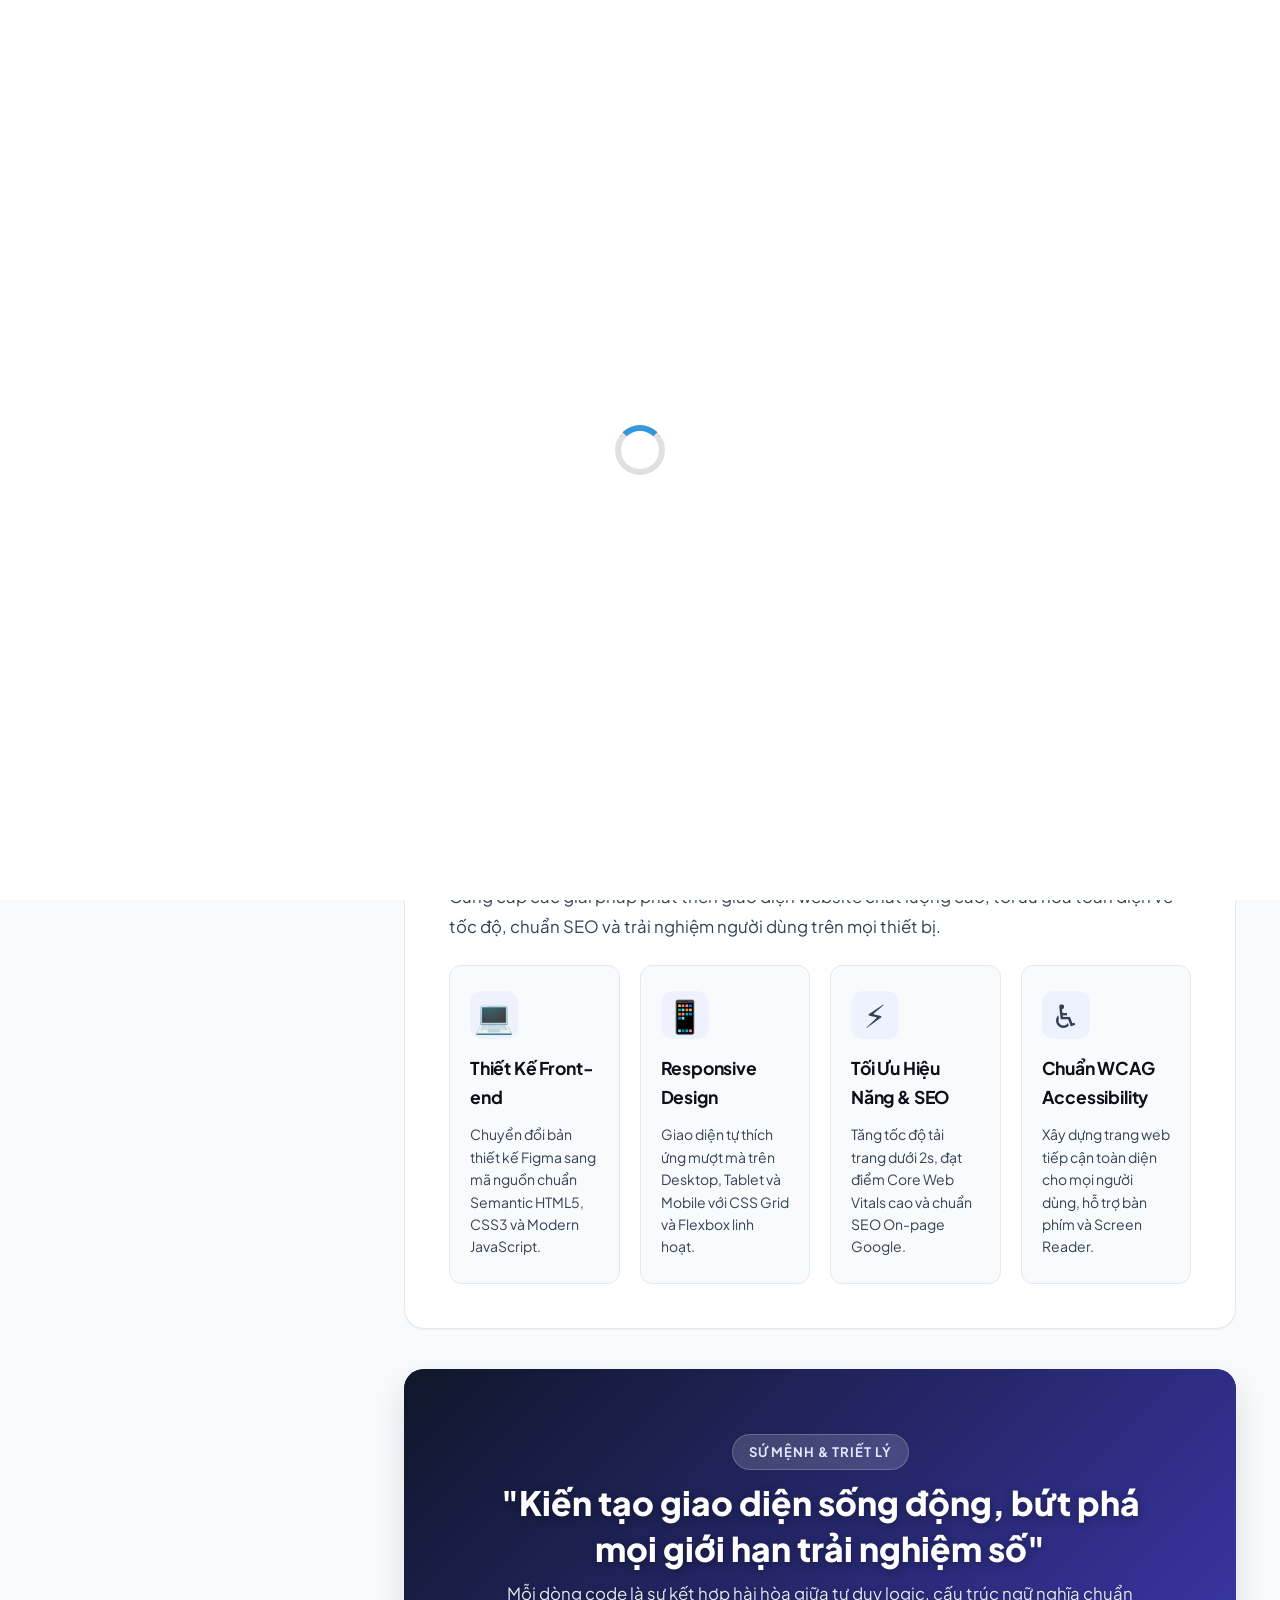
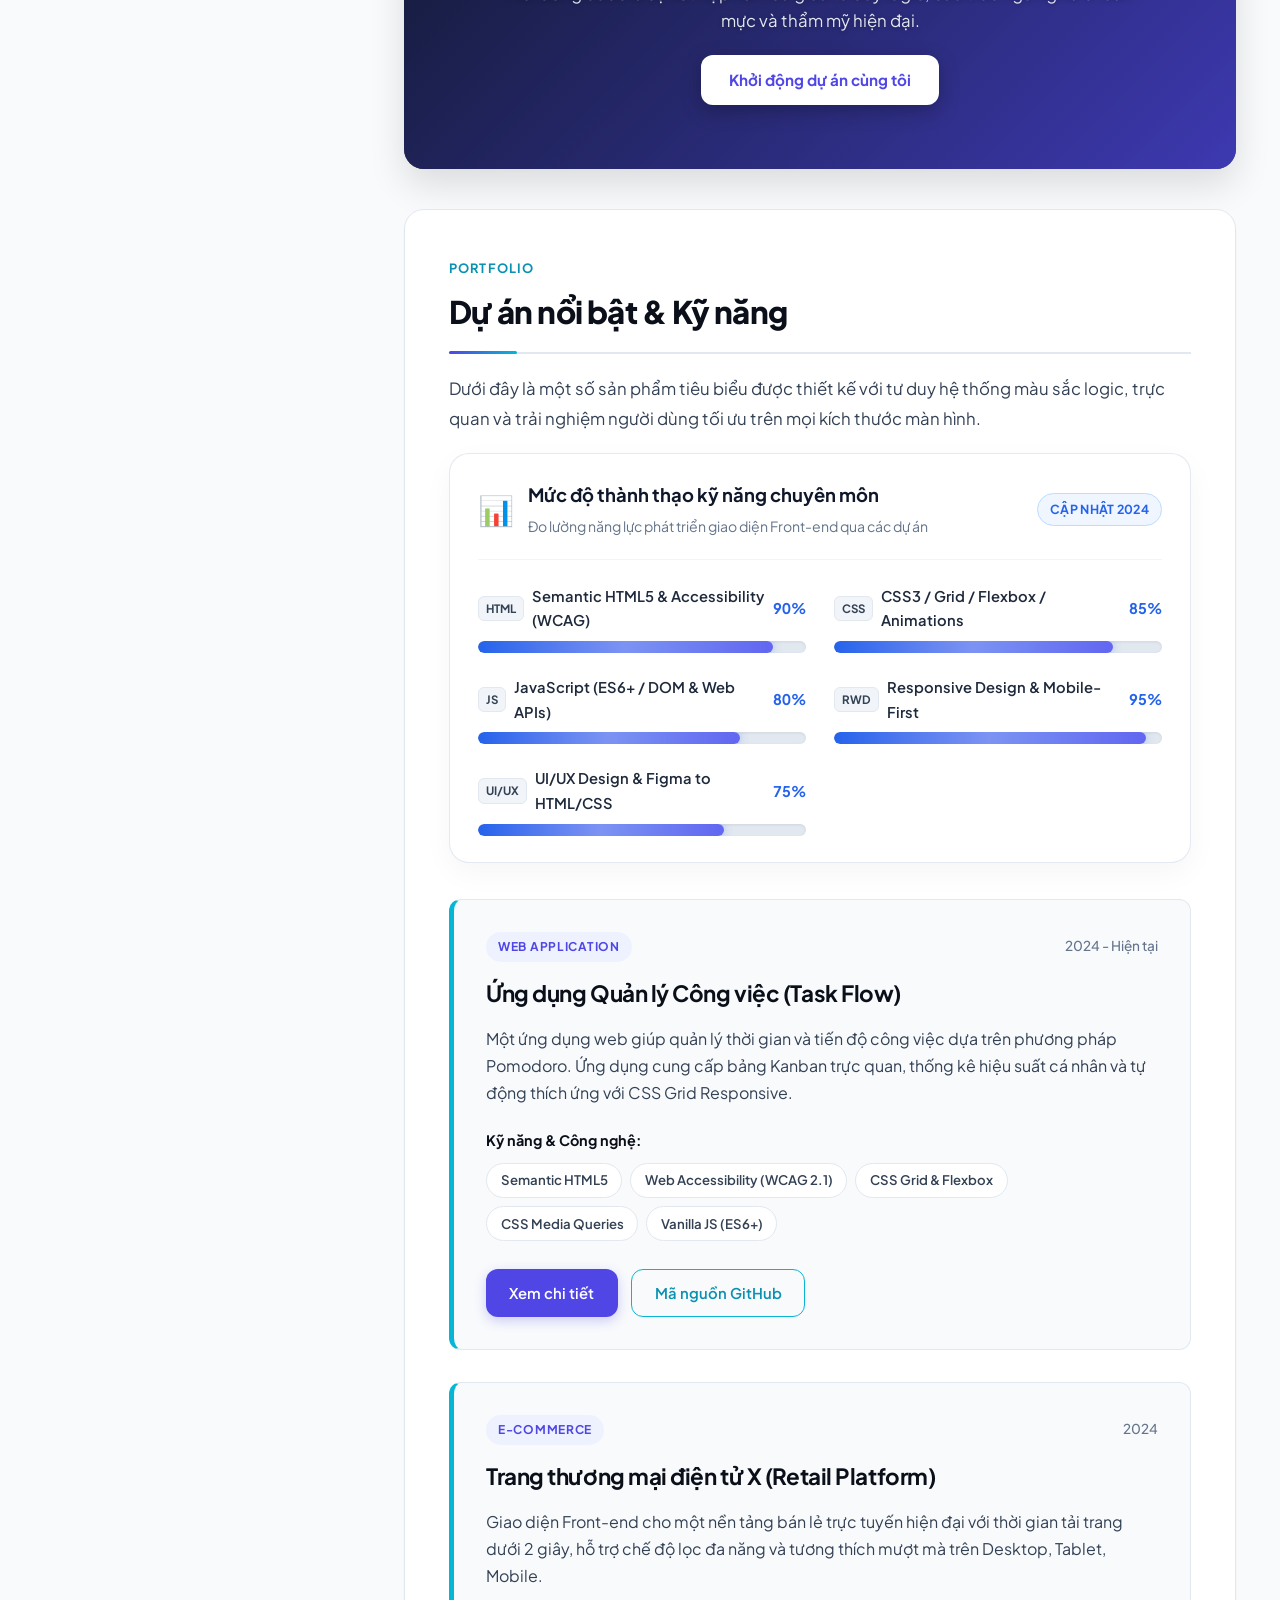
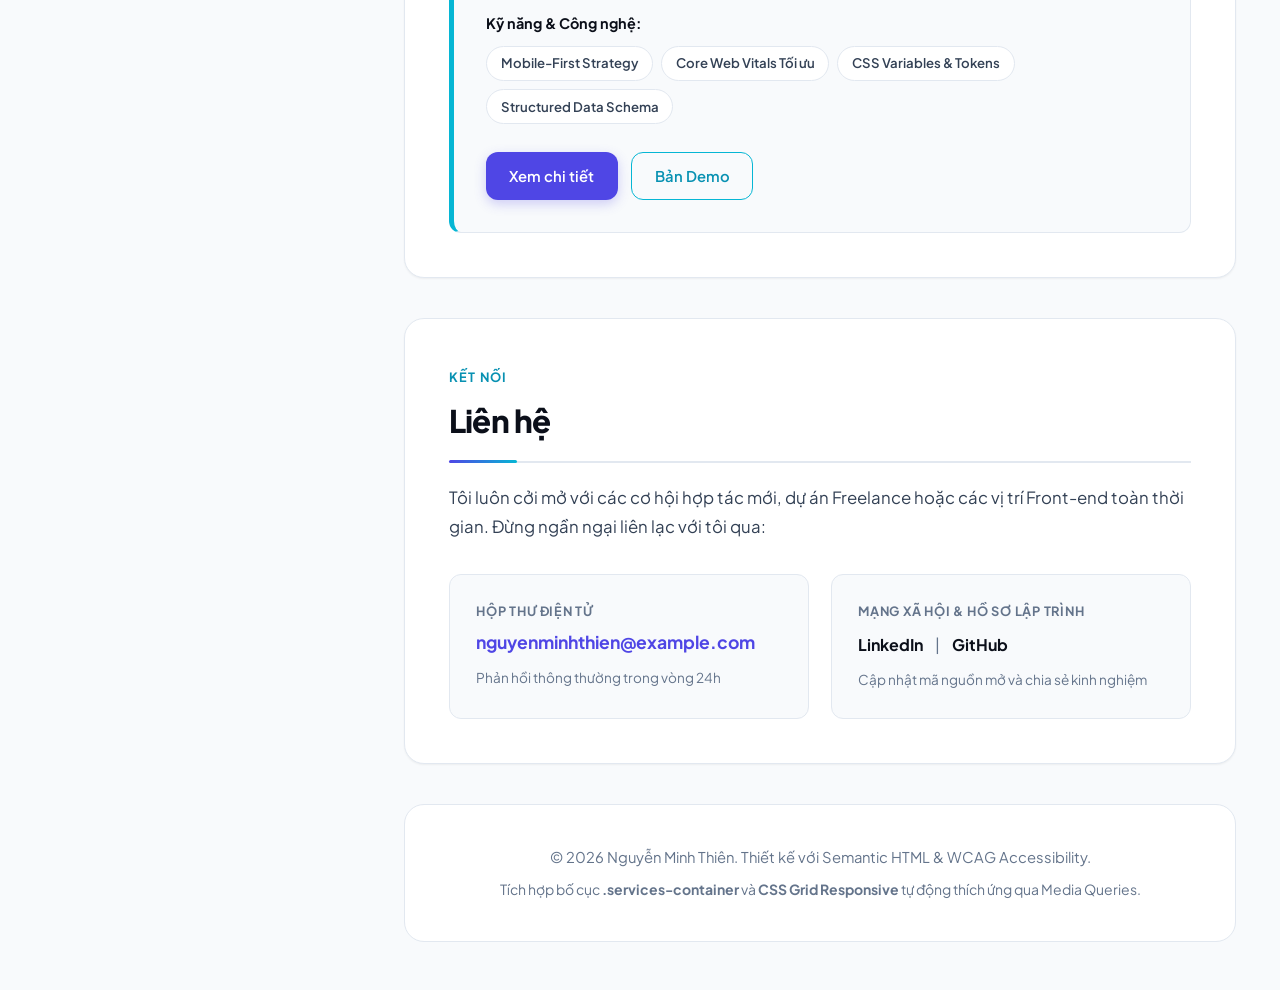
<file: index.html>
<!DOCTYPE html>
<html lang="vi">
<head>
    <meta charset="UTF-8">
    <meta name="viewport" content="width=device-width, initial-scale=1.0">
    
    <!-- Giải thích: Thẻ <meta name="description"> cung cấp mô tả ngắn gọn về nội dung trang.
         SEO: Rất quan trọng vì nội dung này thường hiển thị dưới dạng snippet trên kết quả tìm kiếm (SERP), giúp tăng tỷ lệ click (CTR).
         Accessibility: Giúp người dùng có thể hiểu trước mục đích trang web qua các công cụ đọc nếu được cấu hình. -->
    <meta name="description" content="Trang web Portfolio cá nhân của Nguyễn Minh Thiên - Lập trình viên Front-end chuyên nghiệp, ứng dụng hệ thống CSS Variables, CSS Grid Responsive và Media Queries cho dịch vụ và dự án.">
    
    <!-- Giải thích: Thẻ <title> xác định tiêu đề của tài liệu HTML.
         SEO: Là yếu tố xếp hạng cực kỳ quan trọng, cho bot biết chính xác chủ đề của trang.
         Accessibility: Khi trang tải, trình đọc màn hình (Screen Reader) sẽ đọc thẻ title đầu tiên để báo cho người dùng biết họ đang ở trang nào. -->
    <title>Portfolio - Nguyễn Minh Thiên | Front-end Developer</title>

    <!-- Google Fonts hỗ trợ hiển thị typography sắc nét, hiện đại -->
    <link rel="preconnect" href="https://fonts.googleapis.com">
    <link rel="preconnect" href="https://fonts.gstatic.com" crossorigin>
    <link href="https://fonts.googleapis.com/css2?family=Plus+Jakarta+Sans:wght@400;500;600;700;800&display=swap" rel="stylesheet">

    <!-- Liên kết tới file CSS riêng biệt -->
    <link rel="stylesheet" href="style.css">

    <!-- AOS CSS -->
    <link href="https://unpkg.com/aos@2.3.1/dist/aos.css" rel="stylesheet">
</head>
<body>
<div class="loader-wrapper" id="preloader">
    <div class="loader"></div>
</div>
    <!-- =====================================================================
         BỐ CỤC CHÍNH (PORTFOLIO CONTAINER)
         - Desktop (>= 768px): CSS Grid 2 cột (Sidebar chiếm 320px, Main chiếm 1fr)
         - Mobile (< 768px): CSS Grid chuyển thành 1 cột duy nhất, Sidebar chuyển lên đầu trang
         ===================================================================== -->
    <div class="portfolio-container">
        
        <!-- =================================================================
             CỘT 1: SIDEBAR (<aside>)
             Chứa Profile, Avatar, Menu điều hướng nhanh và Mạng xã hội.
             Desktop: Cố định bên trái (Sticky).
             Mobile: Đưa lên đầu trang (Order: -1) hoặc ẩn theo cấu hình.
             ================================================================= -->
        <aside class="portfolio-sidebar" id="sidebar" aria-label="Hồ sơ cá nhân và Điều hướng">
            <div class="sidebar-inner">
                
                <!-- =============================================================
                     KHỐI PROFILE FLIP CARD BÊN TRÁI (LẬT 3D KHI HOVER)
                     - Mặt trước (Front): Giữ nguyên Avatar, Trạng thái, Tên, Role, Bio
                     - Góc trên bên phải card: Nút Hamburger hiện đại 3 gạch màu xanh
                     - Mặt sau (Back): Tông trắng/xanh, Liên hệ (Email, GitHub, LinkedIn) + Nút Xem CV
                     ============================================================= -->
                <div class="sidebar-flip-card-wrapper">
                    <div class="sidebar-flip-card" tabindex="0" aria-label="Thẻ hồ sơ cá nhân Nguyễn Minh Thiên, rê chuột để xem liên hệ và CV">
                        
                        <!-- Mặt trước (Front): Giữ nguyên giao diện ban đầu -->
                        <div class="sidebar-card-front">
                            
                            <!-- NÚT HAMBURGER HIỆN ĐẠI MÀU XANH Ở GÓC TRÊN BÊN PHẢI CARD -->
                            <button class="card-hamburger-btn" id="card-hamburger-btn" aria-label="Mở danh mục điều hướng" title="Mở danh mục điều hướng">
                                <span class="h-line"></span>
                                <span class="h-line"></span>
                                <span class="h-line"></span>
                            </button>

                            <div class="profile-badge-wrapper">
                                <div class="avatar-box" aria-hidden="true">
                                    <span>MT</span>
                                </div>
                                <div class="status-indicator">
                                    <span class="status-dot"></span>
                                    <span class="status-text">Sẵn sàng nhận dự án</span>
                                </div>
                            </div>

                            <div class="profile-info">
                                <h1 class="profile-name">Nguyễn Minh Thiên</h1>
                                <p class="profile-role">Front-end Web Developer</p>
                                <p class="profile-bio">Chuyên gia xây dựng giao diện web hiệu năng cao, trải nghiệm trực quan với hệ thống CSS Variables và CSS Grid Responsive.</p>
                            </div>

                            <div class="sidebar-card-hint">
                                <svg width="13" height="13" viewBox="0 0 24 24" fill="none" stroke="currentColor" stroke-width="2" stroke-linecap="round" stroke-linejoin="round" aria-hidden="true"><path d="M21.5 2v6h-6M21.34 15.57a10 10 0 1 1-.57-8.38l5.67-5.67"/></svg>
                                <span>Rê chuột để lật thẻ</span>
                            </div>
                        </div>

                        <!-- Mặt sau (Back): Tông màu trắng/xanh, liên hệ và nút Xem CV -->
                        <div class="sidebar-card-back">
                            <div class="back-avatar-small" aria-hidden="true">MT</div>
                            <h3 class="back-contact-heading">Liên hệ với tôi:</h3>
                            <p class="back-contact-desc">Sẵn sàng kết nối và trao đổi cơ hội hợp tác</p>
                            
                            <!-- 3 icon nhỏ: Email, GitHub, LinkedIn -->
                            <div class="back-social-group">
                                <a href="mailto:nguyenminhthien@example.com" class="back-social-icon-btn email-btn" aria-label="Gửi Email cho Nguyễn Minh Thiên" title="Gửi Email: nguyenminhthien@example.com">
                                    <svg viewBox="0 0 24 24" width="18" height="18" fill="currentColor" aria-hidden="true"><path d="M20 4H4c-1.1 0-1.99.9-1.99 2L2 18c0 1.1.9 2 2 2h16c1.1 0 2-.9 2-2V6c0-1.1-.9-2-2-2zm0 4l-8 5-8-5V6l8 5 8-5v2z"/></svg>
                                </a>
                                <a href="https://github.com" target="_blank" rel="noopener noreferrer" class="back-social-icon-btn github-btn" aria-label="Trang GitHub của Nguyễn Minh Thiên (mở tab mới)" title="GitHub Profile">
                                    <svg viewBox="0 0 24 24" width="18" height="18" fill="currentColor" aria-hidden="true"><path fill-rule="evenodd" clip-rule="evenodd" d="M12 2C6.477 2 2 6.484 2 12.017c0 4.425 2.865 8.18 6.839 9.504.5.092.682-.217.682-.483 0-.237-.008-.868-.013-1.703-2.782.605-3.369-1.343-3.369-1.343-.454-1.158-1.11-1.466-1.11-1.466-.908-.62.069-.608.069-.608 1.003.07 1.53 1.032 1.53 1.032.892 1.53 2.341 1.088 2.91.832.092-.647.35-1.088.636-1.338-2.22-.253-4.555-1.113-4.555-4.951 0-1.093.39-1.988 1.029-2.688-.103-.253-.446-1.272.098-2.65 0 0 .84-.27 2.75 1.026A9.564 9.564 0 0112 6.844c.85.004 1.705.115 2.504.337 1.909-1.296 2.747-1.027 2.747-1.027.546 1.379.202 2.398.1 2.651.64.7 1.028 1.595 1.028 2.688 0 3.848-2.339 4.695-4.566 4.943.359.309.678.92.678 1.855 0 1.338-.012 2.419-.012 2.747 0 .268.18.58.688.482A10.019 10.019 0 0022 12.017C22 6.484 17.522 2 12 2z"/></svg>
                                </a>
                                <a href="https://linkedin.com" target="_blank" rel="noopener noreferrer" class="back-social-icon-btn linkedin-btn" aria-label="Hồ sơ LinkedIn của Nguyễn Minh Thiên (mở tab mới)" title="LinkedIn Profile">
                                    <svg viewBox="0 0 24 24" width="18" height="18" fill="currentColor" aria-hidden="true"><path d="M19 3a2 2 0 0 1 2 2v14a2 2 0 0 1-2 2H5a2 2 0 0 1-2-2V5a2 2 0 0 1 2-2h14m-.5 15.5v-5.3a3.26 3.26 0 0 0-3.26-3.26c-.85 0-1.84.52-2.28 1.3v-1.11h-2.79v8.37h2.79v-4.93c0-.77.62-1.4 1.39-1.4a1.4 1.4 0 0 1 1.4 1.4v4.93h2.75M6.88 8.56a1.68 1.68 0 0 0 1.68-1.68c0-.93-.75-1.69-1.68-1.69a1.69 1.69 0 0 0-1.69 1.69c0 .93.76 1.68 1.69 1.68m1.39 9.94v-8.37H5.5v8.37h2.77z"/></svg>
                                </a>
                            </div>

                            <!-- Nút nổi bật: Xem CV của tôi -->
                            <a href="#contact" class="btn-cv-prominent" title="Xem hồ sơ CV chi tiết">
                                <svg width="17" height="17" viewBox="0 0 24 24" fill="none" stroke="currentColor" stroke-width="2" stroke-linecap="round" stroke-linejoin="round" aria-hidden="true"><path d="M14 2H6a2 2 0 0 0-2 2v16a2 2 0 0 0 2 2h12a2 2 0 0 0 2-2V8z"/><polyline points="14 2 14 8 20 8"/><line x1="16" y1="13" x2="8" y2="13"/><line x1="16" y1="17" x2="8" y2="17"/><polyline points="10 9 9 9 8 9"/></svg>
                                <span>Xem CV của tôi</span>
                            </a>
                        </div>

                    </div>
                </div>

                <!-- Giải thích: Thẻ <nav> bọc các liên kết điều hướng chính.
                     SEO: Định hướng cho spider/bot thu thập dữ liệu về cách các mục liên kết với nhau.
                     Accessibility: Tạo ra một 'navigation landmark'. Người dùng phím tab có thể dễ dàng chuyển vùng. -->
                <nav class="sidebar-nav" aria-label="Điều hướng chính">
                    <ul>
                        <li><a href="#about" class="nav-link">Giới thiệu bản thân</a></li>
                        <li><a href="#services" class="nav-link">Dịch vụ cung cấp</a></li>
                        <li><a href="#projects" class="nav-link">Dự án & Kỹ năng</a></li>
                        <li><a href="#contact" class="nav-link">Liên hệ trực tiếp</a></li>
                    </ul>
                </nav>

                <!-- Liên kết mạng xã hội & liên hệ nhanh -->
                <div class="sidebar-social">
                    <span class="social-heading">Kết nối trực tuyến</span>
                    <div class="social-buttons">
                        <a href="https://github.com" target="_blank" rel="noopener noreferrer" class="social-btn" aria-label="Trang GitHub của Nguyễn Minh Thiên (mở tab mới)">GitHub</a>
                        <a href="https://linkedin.com" target="_blank" rel="noopener noreferrer" class="social-btn" aria-label="Hồ sơ LinkedIn của Nguyễn Minh Thiên (mở tab mới)">LinkedIn</a>
                    </div>
                </div>

            </div>
        </aside>

        <!-- =================================================================
             CỘT 2: MAIN (<main>)
             Chứa toàn bộ nội dung cốt lõi của Portfolio (Giới thiệu, Dịch vụ, Dự án, Liên hệ).
             Desktop: Chiếm cột bên phải (1fr).
             Mobile: Tự động xuống dưới Sidebar trong bố cục 1 cột duy nhất.
             ================================================================= -->
        <main class="portfolio-main">

            <!-- =================================================================
                 HEADER GIỚI THIỆU: HIỆU ỨNG MÁY ĐÁNH CHỮ (TYPEWRITER EFFECT)
                 - Cụm tiêu đề lớn gradient xanh/tím nổi bật
                 - Tự động chạy ra từng ký tự: "Xin chào mừng bạn đã đến với Portfolio của Mình"
                 - Con trỏ nhấp nháy (|) ở cuối dòng
                 - Dừng 3 giây sau khi chạy hết câu rồi tự động xóa và lặp lại
                 ================================================================= -->
            <header class="hero-header" aria-label="Lời chào đầu trang">
                <span class="hero-eyebrow">Khám phá không gian sáng tạo 👋</span>
                <div class="typewriter-container">
                    <h2 class="typewriter-heading">
                        <span id="typewriter-text" class="typewriter-text"></span><span class="typewriter-cursor">|</span>
                    </h2>
                </div>
                <p class="hero-subtitle">Chào mừng bạn đến với trang Portfolio cá nhân của tôi.</p>
            </header>

            <!-- Section 1: Giới thiệu bản thân -->
            <section data-aos="fade-up" id="about" class="content-section" aria-labelledby="about-heading">
                <div class="section-header">
                    <span class="section-eyebrow">Khám phá</span>
                    <h2 id="about-heading" class="section-title">Giới thiệu bản thân</h2>
                </div>
                
                <p class="lead-text">Xin chào! Tôi là một Lập trình viên Front-end với 3 năm kinh nghiệm trong việc xây dựng các ứng dụng web tương tác hiện đại. Tôi đam mê kiến trúc Semantic HTML, CSS Variables, CSS Grid linh hoạt và tối ưu hóa hiệu suất website đạt chuẩn Accessibility quốc tế.</p>

                <!-- Khối chỉ số ấn tượng (Metrics Grid) -->
                <div class="metrics-grid">
                    <div class="metric-card">
                        <span class="metric-value">03+</span>
                        <span class="metric-label">Năm kinh nghiệm</span>
                    </div>
                    <div class="metric-card">
                        <span class="metric-value">25+</span>
                        <span class="metric-label">Dự án hoàn thành</span>
                    </div>
                    <div class="metric-card">
                        <span class="metric-value">100%</span>
                        <span class="metric-label">Chuẩn Responsive & SEO</span>
                    </div>
                </div>
            </section>

            <!-- =============================================================
                 Section 2: Dịch vụ cung cấp (.services-container)
                 Áp dụng CSS Grid và Media Queries:
                 - Màn hình > 1024px: 4 cột, gap: 20px
                 - Màn hình 768px - 1024px: 2 cột, gap: 20px
                 - Màn hình < 768px: 1 cột, gap: 20px
                 ============================================================= -->
            <section data-aos="fade-up" id="services" class="content-section" aria-labelledby="services-heading">
                <div class="section-header">
                    <span class="section-eyebrow">Giải pháp chuyên môn</span>
                    <h2 id="services-heading" class="section-title">Dịch vụ cung cấp</h2>
                </div>
                
                <p class="section-desc">Cung cấp các giải pháp phát triển giao diện website chất lượng cao, tối ưu hóa toàn diện về tốc độ, chuẩn SEO và trải nghiệm người dùng trên mọi thiết bị.</p>

                <!-- KHỐI SERVICES-CONTAINER THEO ĐÚNG YÊU CẦU ĐỀ BÀI -->
                <div class="services-container">
                    
                    <div class="service-card">
                        <div class="service-icon" aria-hidden="true">💻</div>
                        <h3 class="service-title">Thiết Kế Front-end</h3>
                        <p class="service-desc">Chuyển đổi bản thiết kế Figma sang mã nguồn chuẩn Semantic HTML5, CSS3 và Modern JavaScript.</p>
                    </div>

                    <div class="service-card">
                        <div class="service-icon" aria-hidden="true">📱</div>
                        <h3 class="service-title">Responsive Design</h3>
                        <p class="service-desc">Giao diện tự thích ứng mượt mà trên Desktop, Tablet và Mobile với CSS Grid và Flexbox linh hoạt.</p>
                    </div>

                    <div class="service-card">
                        <div class="service-icon" aria-hidden="true">⚡</div>
                        <h3 class="service-title">Tối Ưu Hiệu Năng & SEO</h3>
                        <p class="service-desc">Tăng tốc độ tải trang dưới 2s, đạt điểm Core Web Vitals cao và chuẩn SEO On-page Google.</p>
                    </div>

                    <div class="service-card">
                        <div class="service-icon" aria-hidden="true">♿</div>
                        <h3 class="service-title">Chuẩn WCAG Accessibility</h3>
                        <p class="service-desc">Xây dựng trang web tiếp cận toàn diện cho mọi người dùng, hỗ trợ bàn phím và Screen Reader.</p>
                    </div>

                </div>
            </section>

            <!-- =============================================================
                 SECTION PARALLAX: THỊ SAI 3D KHI CUỘN TRANG (PARALLAX BANNER)
                 - background-attachment: fixed cố định ảnh nền khi cuộn
                 - background-position: center & background-size: cover phủ kín ảnh
                 - Tạo cảm giác không gian 3D với chiều sâu thị giác ấn tượng
                 ============================================================= -->
            <section data-aos="fade-up" class="parallax-section" aria-label="Thông điệp sứ mệnh">
                <div class="parallax-overlay"></div>
                <div class="parallax-content">
                    <span class="parallax-badge">Sứ Mệnh &amp; Triết Lý</span>
                    <h2 class="parallax-title">"Kiến tạo giao diện sống động, bứt phá mọi giới hạn trải nghiệm số"</h2>
                    <p class="parallax-desc">Mỗi dòng code là sự kết hợp hài hòa giữa tư duy logic, cấu trúc ngữ nghĩa chuẩn mực và thẩm mỹ hiện đại.</p>
                    <a href="#contact" class="btn btn-parallax-cta">Khởi động dự án cùng tôi</a>
                </div>
            </section>

            <!-- Section 3: Dự án & Kỹ năng -->
            <section data-aos="fade-up" id="projects" class="content-section" aria-labelledby="projects-heading">
                <div class="section-header">
                    <span class="section-eyebrow">Portfolio</span>
                    <h2 id="projects-heading" class="section-title">Dự án nổi bật & Kỹ năng</h2>
                </div>
                
                <p class="section-desc">Dưới đây là một số sản phẩm tiêu biểu được thiết kế với tư duy hệ thống màu sắc logic, trực quan và trải nghiệm người dùng tối ưu trên mọi kích thước màn hình.</p>

                <!-- =============================================================
                     KHỐI THANH TIẾN TRÌNH KỸ NĂNG (SKILL PROGRESS BARS)
                     - Class cha: .progress-bar làm khung nền
                     - Class con: .progress-fill hiển thị phần trăm
                     - Chạy từ 0% đến mức mục tiêu trong 2 giây khi tải trang
                     - Sử dụng @keyframes fillBar và animation-fill-mode: forwards
                     ============================================================= -->
                <div id="skills" class="skills-progress-card">
                    <div class="skills-card-header">
                        <div class="skills-card-title-group">
                            <span class="skills-card-icon" aria-hidden="true">📊</span>
                            <div>
                                <h3 class="skills-card-title">Mức độ thành thạo kỹ năng chuyên môn</h3>
                                <p class="skills-card-subtitle">Đo lường năng lực phát triển giao diện Front-end qua các dự án</p>
                            </div>
                        </div>
                        <span class="skills-card-badge">Cập nhật 2024</span>
                    </div>

                    <div class="skills-progress-grid">
                        
                        <!-- Kỹ năng 1: HTML5 (90%) theo kịch bản ví dụ đề bài -->
                        <div class="skill-item">
                            <div class="skill-info">
                                <span class="skill-name">
                                    <span class="skill-tag">HTML</span> Semantic HTML5 &amp; Accessibility (WCAG)
                                </span>
                                <span class="skill-percent">90%</span>
                            </div>
                            <!-- Class cha làm khung nền -->
                            <div class="progress-bar">
                                <!-- Class con làm thanh màu hiển thị phần trăm -->
                                <div class="progress-fill html" style="--target-width: 90%;" role="progressbar" aria-valuenow="90" aria-valuemin="0" aria-valuemax="100" aria-label="HTML 90%"></div>
                            </div>
                        </div>

                        <!-- Kỹ năng 2: CSS3 / Grid / Flexbox (85%) -->
                        <div class="skill-item">
                            <div class="skill-info">
                                <span class="skill-name">
                                    <span class="skill-tag">CSS</span> CSS3 / Grid / Flexbox / Animations
                                </span>
                                <span class="skill-percent">85%</span>
                            </div>
                            <div class="progress-bar">
                                <div class="progress-fill css" style="--target-width: 85%;" role="progressbar" aria-valuenow="85" aria-valuemin="0" aria-valuemax="100" aria-label="CSS 85%"></div>
                            </div>
                        </div>

                        <!-- Kỹ năng 3: JavaScript ES6+ (80%) theo ví dụ 80% đề bài -->
                        <div class="skill-item">
                            <div class="skill-info">
                                <span class="skill-name">
                                    <span class="skill-tag">JS</span> JavaScript (ES6+ / DOM &amp; Web APIs)
                                </span>
                                <span class="skill-percent">80%</span>
                            </div>
                            <div class="progress-bar">
                                <div class="progress-fill js" style="--target-width: 80%;" role="progressbar" aria-valuenow="80" aria-valuemin="0" aria-valuemax="100" aria-label="JavaScript 80%"></div>
                            </div>
                        </div>

                        <!-- Kỹ năng 4: Responsive Design (95%) -->
                        <div class="skill-item">
                            <div class="skill-info">
                                <span class="skill-name">
                                    <span class="skill-tag">RWD</span> Responsive Design &amp; Mobile-First
                                </span>
                                <span class="skill-percent">95%</span>
                            </div>
                            <div class="progress-bar">
                                <div class="progress-fill responsive" style="--target-width: 95%;" role="progressbar" aria-valuenow="95" aria-valuemin="0" aria-valuemax="100" aria-label="Responsive Design 95%"></div>
                            </div>
                        </div>

                        <!-- Kỹ năng 5: UI/UX & Figma (75%) -->
                        <div class="skill-item">
                            <div class="skill-info">
                                <span class="skill-name">
                                    <span class="skill-tag">UI/UX</span> UI/UX Design &amp; Figma to HTML/CSS
                                </span>
                                <span class="skill-percent">75%</span>
                            </div>
                            <div class="progress-bar">
                                <div class="progress-fill uiux" style="--target-width: 75%;" role="progressbar" aria-valuenow="75" aria-valuemin="0" aria-valuemax="100" aria-label="UI/UX 75%"></div>
                            </div>
                        </div>

                    </div>
                </div>

                <div class="projects-container">
                    <!-- Giải thích: Thẻ <article> dùng để bao bọc một nội dung độc lập, tự chứa và có thể tái sử dụng. -->
                    <article class="project-card">
                        <div class="project-header">
                            <span class="project-badge">Web Application</span>
                            <!-- Áp dụng mức xám thứ 3: Text Muted cho thời gian -->
                            <time class="project-meta-time" datetime="2024">2024 - Hiện tại</time>
                        </div>

                        <!-- Áp dụng mức xám thứ 1: Text Main cho tiêu đề H3 -->
                        <h3 class="project-title">Ứng dụng Quản lý Công việc (Task Flow)</h3>

                        <!-- Áp dụng mức xám thứ 2: Text Body cho đoạn mô tả -->
                        <p class="project-description">Một ứng dụng web giúp quản lý thời gian và tiến độ công việc dựa trên phương pháp Pomodoro. Ứng dụng cung cấp bảng Kanban trực quan, thống kê hiệu suất cá nhân và tự động thích ứng với CSS Grid Responsive.</p>
                        
                        <div class="skills-block">
                            <h4 class="skills-title">Kỹ năng & Công nghệ:</h4>
                            <ul class="tag-list">
                                <li class="tag-item">Semantic HTML5</li>
                                <li class="tag-item">Web Accessibility (WCAG 2.1)</li>
                                <li class="tag-item">CSS Grid & Flexbox</li>
                                <li class="tag-item">CSS Media Queries</li>
                                <li class="tag-item">Vanilla JS (ES6+)</li>
                            </ul>
                        </div>

                        <div class="project-links">
                            <a href="#contact" class="btn btn-primary" aria-label="Xem chi tiết dự án Ứng dụng Quản lý Công việc">Xem chi tiết</a>
                            <a href="https://github.com" target="_blank" rel="noopener noreferrer" class="btn btn-secondary-outline" aria-label="Xem mã nguồn dự án trên GitHub">Mã nguồn GitHub</a>
                        </div>
                    </article>

                    <article class="project-card">
                        <div class="project-header">
                            <span class="project-badge">E-Commerce</span>
                            <!-- Áp dụng mức xám thứ 3: Text Muted cho thời gian -->
                            <time class="project-meta-time" datetime="2024">2024</time>
                        </div>

                        <!-- Áp dụng mức xám thứ 1: Text Main cho tiêu đề H3 -->
                        <h3 class="project-title">Trang thương mại điện tử X (Retail Platform)</h3>

                        <!-- Áp dụng mức xám thứ 2: Text Body cho đoạn mô tả -->
                        <p class="project-description">Giao diện Front-end cho một nền tảng bán lẻ trực tuyến hiện đại với thời gian tải trang dưới 2 giây, hỗ trợ chế độ lọc đa năng và tương thích mượt mà trên Desktop, Tablet, Mobile.</p>
                        
                        <div class="skills-block">
                            <h4 class="skills-title">Kỹ năng & Công nghệ:</h4>
                            <ul class="tag-list">
                                <li class="tag-item">Mobile-First Strategy</li>
                                <li class="tag-item">Core Web Vitals Tối ưu</li>
                                <li class="tag-item">CSS Variables & Tokens</li>
                                <li class="tag-item">Structured Data Schema</li>
                            </ul>
                        </div>

                        <div class="project-links">
                            <a href="#contact" class="btn btn-primary" aria-label="Xem chi tiết dự án Trang thương mại điện tử X">Xem chi tiết</a>
                            <a href="https://github.com" target="_blank" rel="noopener noreferrer" class="btn btn-secondary-outline" aria-label="Xem bản xem trước dự án">Bản Demo</a>
                        </div>
                    </article>
                </div>

            </section>

            <!-- Section 4: Liên hệ -->
            <section data-aos="fade-up" id="contact" class="content-section" aria-labelledby="contact-heading">
                <div class="section-header">
                    <span class="section-eyebrow">Kết nối</span>
                    <h2 id="contact-heading" class="section-title">Liên hệ</h2>
                </div>
                
                <p class="section-desc">Tôi luôn cởi mở với các cơ hội hợp tác mới, dự án Freelance hoặc các vị trí Front-end toàn thời gian. Đừng ngần ngại liên lạc với tôi qua:</p>
                
                <div class="contact-card-grid">
                    <div class="contact-item-card">
                        <span class="contact-label">Hộp thư điện tử</span>
                        <a href="mailto:nguyenminhthien@example.com" class="contact-link" aria-label="Gửi email cho Nguyễn Minh Thiên">nguyenminhthien@example.com</a>
                        <span class="contact-hint">Phản hồi thông thường trong vòng 24h</span>
                    </div>

                    <div class="contact-item-card">
                        <span class="contact-label">Mạng xã hội & Hồ sơ lập trình</span>
                        <div class="social-links-wrap">
                            <a href="https://linkedin.com" target="_blank" rel="noopener noreferrer" class="social-link" aria-label="Hồ sơ LinkedIn của Nguyễn Minh Thiên (mở tab mới)">LinkedIn</a>
                            <span class="divider" aria-hidden="true">|</span>
                            <a href="https://github.com" target="_blank" rel="noopener noreferrer" class="social-link" aria-label="Trang GitHub của Nguyễn Minh Thiên (mở tab mới)">GitHub</a>
                        </div>
                        <span class="contact-hint">Cập nhật mã nguồn mở và chia sẻ kinh nghiệm</span>
                    </div>
                </div>
            </section>

            <!-- Giải thích: Thẻ <footer> bọc thông tin bản quyền và chú thích công nghệ. -->
            <footer class="site-footer">
                <div class="footer-container">
                    <p class="copyright">&copy; 2026 Nguyễn Minh Thiên. Thiết kế với Semantic HTML & WCAG Accessibility.</p>
                    <p class="footer-credit">Tích hợp bố cục <strong>.services-container</strong> và <strong>CSS Grid Responsive</strong> tự động thích ứng qua Media Queries.</p>
                </div>
            </footer>

        </main>
    </div>

    <!-- =====================================================================
         NÚT LIÊN HỆ CỐ ĐỊNH GÓC DƯỚI BÊN PHẢI (MESSENGER / ZALO FLOATING BUTTON)
         - position: fixed cố định ở góc dưới bên phải màn hình
         - Hiệu ứng CSS Animation pulse co giãn liên tục (scale 1 -> 1.1 -> 1)
         - Box-shadow lan tỏa nhẹ tạo hiệu ứng thu hút khách hàng
         ===================================================================== -->
    <a href="https://m.me/" target="_blank" rel="noopener noreferrer" class="floating-contact-btn" aria-label="Liên hệ qua Messenger" title="Chat qua Messenger">
        <svg class="contact-icon" viewBox="0 0 28 28" width="32" height="32" fill="none" xmlns="http://www.w3.org/2000/svg" aria-hidden="true">
            <path fill-rule="evenodd" clip-rule="evenodd" d="M14 2C7.373 2 2 7.147 2 13.5c0 3.62 1.745 6.852 4.478 8.949V26l4.086-2.243c1.082.3 2.227.463 3.414.463 6.627 0 12-5.147 12-11.5S20.627 2 14 2zm1.277 15.424l-3.26-3.477-6.36 3.477 6.994-7.426 3.34 3.477 6.28-3.477-6.994 7.426z" fill="#ffffff"/>
        </svg>
    </a>

<script>
    window.addEventListener("load", function () {
        // Dùng setTimeout để đợi đúng 2000 mili-giây (tức là 2 giây)
        setTimeout(function() {
            document.getElementById("preloader").style.display = "none";
        }, 2000); 
    });
</script>

<!-- AOS JS -->
<script src="https://unpkg.com/aos@2.3.1/dist/aos.js"></script>
<script>
    AOS.init({
        duration: 1000,
        once: true
    });
</script>

<!-- =====================================================================
     SCRIPT: HIỆU ỨNG MÁY ĐÁNH CHỮ (TYPEWRITER EFFECT)
     - Tự động gõ từng ký tự từ trái sang phải
     - Khi chạy hết câu -> Dừng 3 giây -> Xóa dần và lặp lại (vòng lặp)
     - Giữ nguyên bố cục responsive và con trỏ nhấp nháy (|)
     ===================================================================== -->
<script>
    (function () {
        const textToType = "Xin chào mừng bạn đã đến với Portfolio của Mình";
        const typewriterEl = document.getElementById("typewriter-text");
        if (!typewriterEl) return;

        let charIdx = 0;
        let isDeleting = false;

        function runTypewriter() {
            if (!isDeleting) {
                // Đang gõ chữ từng ký tự
                typewriterEl.textContent = textToType.substring(0, charIdx + 1);
                charIdx++;

                if (charIdx === textToType.length) {
                    // Đã gõ xong toàn bộ câu -> Dừng 3 giây (3000ms) để người đọc xem
                    isDeleting = true;
                    setTimeout(runTypewriter, 3000);
                    return;
                }
                // Tốc độ gõ chữ mượt mà (~65ms mỗi ký tự)
                setTimeout(runTypewriter, 65);
            } else {
                // Đang xóa chữ lùi từng ký tự
                typewriterEl.textContent = textToType.substring(0, charIdx - 1);
                charIdx--;

                if (charIdx === 0) {
                    // Đã xóa hết -> Nghỉ 0.5s rồi bắt đầu vòng gõ mới
                    isDeleting = false;
                    setTimeout(runTypewriter, 500);
                    return;
                }
                // Tốc độ xóa chữ nhanh hơn tốc độ gõ (~30ms)
                setTimeout(runTypewriter, 30);
            }
        }

        // Bắt đầu chạy sau khi trang đã tải
        setTimeout(runTypewriter, 400);
    })();
</script>

    <!-- =====================================================================
         OVERLAY & DROPDOWN NAVIGATION DRAWER TRÊN DI ĐỘNG (MOBILE NAVIGATION)
         - Overlay làm tối nhẹ và mờ hậu cảnh (darkened and blurred overlay effect)
         - Drawer menu bên phải với nền trắng sạch sẽ, bo góc tròn và bóng đổ nhẹ
         - Nút đóng "X" ở góc trên bên phải của menu
         - 7 mục điều hướng thiết yếu kèm icon hiện đại
         ===================================================================== -->
    <div class="mobile-menu-overlay" id="mobile-menu-overlay" aria-hidden="true"></div>

    <nav class="mobile-nav-drawer" id="mobile-nav-drawer" aria-label="Menu điều hướng Portfolio" aria-hidden="true">
        <div class="drawer-header">
            <span class="drawer-title">Danh mục Portfolio</span>
            <button class="drawer-close-btn" id="drawer-close-btn" aria-label="Đóng menu" title="Đóng Menu">
                <svg width="18" height="18" viewBox="0 0 24 24" fill="none" stroke="currentColor" stroke-width="2.5" stroke-linecap="round" stroke-linejoin="round" aria-hidden="true">
                    <line x1="18" y1="6" x2="6" y2="18"></line>
                    <line x1="6" y1="6" x2="18" y2="18"></line>
                </svg>
            </button>
        </div>

        <ul class="drawer-nav-list">
            <!-- 1. Trang chủ (Home icon) -->
            <li>
                <a href="#about" class="drawer-nav-link">
                    <span class="drawer-icon-box" aria-hidden="true">
                        <svg width="18" height="18" viewBox="0 0 24 24" fill="none" stroke="currentColor" stroke-width="2" stroke-linecap="round" stroke-linejoin="round"><path d="M3 9l9-7 9 7v11a2 2 0 0 1-2 2H5a2 2 0 0 1-2-2z"></path><polyline points="9 22 9 12 15 12 15 22"></polyline></svg>
                    </span>
                    <span class="drawer-link-text">Trang chủ</span>
                </a>
            </li>

            <!-- 2. Giới thiệu bản thân (User icon) -->
            <li>
                <a href="#about" class="drawer-nav-link">
                    <span class="drawer-icon-box" aria-hidden="true">
                        <svg width="18" height="18" viewBox="0 0 24 24" fill="none" stroke="currentColor" stroke-width="2" stroke-linecap="round" stroke-linejoin="round"><path d="M20 21v-2a4 4 0 0 0-4-4H8a4 4 0 0 0-4 4v2"></path><circle cx="12" cy="7" r="4"></circle></svg>
                    </span>
                    <span class="drawer-link-text">Giới thiệu bản thân</span>
                </a>
            </li>

            <!-- 3. Kỹ năng & Chuyên môn (Gear/Skills icon) -->
            <li>
                <a href="#skills" class="drawer-nav-link">
                    <span class="drawer-icon-box" aria-hidden="true">
                        <svg width="18" height="18" viewBox="0 0 24 24" fill="none" stroke="currentColor" stroke-width="2" stroke-linecap="round" stroke-linejoin="round"><circle cx="12" cy="12" r="3"></circle><path d="M19.4 15a1.65 1.65 0 0 0 .33 1.82l.06.06a2 2 0 0 1 0 2.83 2 2 0 0 1-2.83 0l-.06-.06a1.65 1.65 0 0 0-1.82-.33 1.65 1.65 0 0 0-1 1.51V21a2 2 0 0 1-2 2 2 2 0 0 1-2-2v-.09A1.65 1.65 0 0 0 9 19.4a1.65 1.65 0 0 0-1.82.33l-.06.06a2 2 0 0 1-2.83 0 2 2 0 0 1 0-2.83l.06-.06a1.65 1.65 0 0 0 .33-1.82 1.65 1.65 0 0 0-1.51-1H3a2 2 0 0 1-2-2 2 2 0 0 1 2-2h.09A1.65 1.65 0 0 0 4.6 9a1.65 1.65 0 0 0-.33-1.82l-.06-.06a2 2 0 0 1 0-2.83 2 2 0 0 1 2.83 0l.06.06a1.65 1.65 0 0 0 1.82.33H9a1.65 1.65 0 0 0 1-1.51V3a2 2 0 0 1 2-2 2 2 0 0 1 2 2v.09a1.65 1.65 0 0 0 1 1.51 1.65 1.65 0 0 0 1.82-.33l.06-.06a2 2 0 0 1 2.83 0 2 2 0 0 1 0 2.83l-.06.06a1.65 1.65 0 0 0-.33 1.82V9a1.65 1.65 0 0 0 1.51 1H21a2 2 0 0 1 2 2 2 2 0 0 1-2 2h-.09a1.65 1.65 0 0 0-1.51 1z"></path></svg>
                    </span>
                    <span class="drawer-link-text">Kỹ năng &amp; Chuyên môn</span>
                </a>
            </li>

            <!-- 4. Dự án cá nhân (Briefcase/Project icon) -->
            <li>
                <a href="#projects" class="drawer-nav-link">
                    <span class="drawer-icon-box" aria-hidden="true">
                        <svg width="18" height="18" viewBox="0 0 24 24" fill="none" stroke="currentColor" stroke-width="2" stroke-linecap="round" stroke-linejoin="round"><rect x="2" y="7" width="20" height="14" rx="2" ry="2"></rect><path d="M16 21V5a2 2 0 0 0-2-2h-4a2 2 0 0 0-2 2v16"></path></svg>
                    </span>
                    <span class="drawer-link-text">Dự án cá nhân</span>
                </a>
            </li>

            <!-- 5. Kinh nghiệm làm việc (Work history icon) -->
            <li>
                <a href="#projects" class="drawer-nav-link">
                    <span class="drawer-icon-box" aria-hidden="true">
                        <svg width="18" height="18" viewBox="0 0 24 24" fill="none" stroke="currentColor" stroke-width="2" stroke-linecap="round" stroke-linejoin="round"><circle cx="12" cy="12" r="10"></circle><polyline points="12 6 12 12 16 14"></polyline></svg>
                    </span>
                    <span class="drawer-link-text">Kinh nghiệm làm việc</span>
                </a>
            </li>

            <!-- 6. Dịch vụ cung cấp (Services icon) -->
            <li>
                <a href="#services" class="drawer-nav-link">
                    <span class="drawer-icon-box" aria-hidden="true">
                        <svg width="18" height="18" viewBox="0 0 24 24" fill="none" stroke="currentColor" stroke-width="2" stroke-linecap="round" stroke-linejoin="round"><polygon points="12 2 2 7 12 12 22 7 12 2"></polygon><polyline points="2 17 12 22 22 17"></polyline><polyline points="2 12 12 17 22 12"></polyline></svg>
                    </span>
                    <span class="drawer-link-text">Dịch vụ cung cấp</span>
                </a>
            </li>

            <!-- 7. Liên hệ trực tiếp (Mail/Contact icon) -->
            <li>
                <a href="#contact" class="drawer-nav-link">
                    <span class="drawer-icon-box" aria-hidden="true">
                        <svg width="18" height="18" viewBox="0 0 24 24" fill="none" stroke="currentColor" stroke-width="2" stroke-linecap="round" stroke-linejoin="round"><path d="M4 4h16c1.1 0 2 .9 2 2v12c0 1.1-.9 2-2 2H4c-1.1 0-2-.9-2-2V6c0-1.1.9-2 2-2z"></path><polyline points="22,6 12,13 2,6"></polyline></svg>
                    </span>
                    <span class="drawer-link-text">Liên hệ trực tiếp</span>
                </a>
            </li>
        </ul>
    </nav>

<script>
    // =====================================================================
    // SCRIPT: XỬ LÝ MỞ / ĐÓNG DROPDOWN NAVIGATION DRAWER
    // =====================================================================
    (function () {
        const cardMenuBtn = document.getElementById("card-hamburger-btn");
        const drawer = document.getElementById("mobile-nav-drawer");
        const overlay = document.getElementById("mobile-menu-overlay");
        const closeBtn = document.getElementById("drawer-close-btn");
        const navLinks = document.querySelectorAll(".drawer-nav-link");

        function openDrawer(e) {
            if (e) e.stopPropagation(); // Không kích hoạt hiệu ứng lật thẻ của card
            if (drawer) {
                drawer.classList.add("is-open");
                drawer.setAttribute("aria-hidden", "false");
            }
            if (overlay) {
                overlay.classList.add("is-open");
                overlay.setAttribute("aria-hidden", "false");
            }
        }

        function closeDrawer() {
            if (drawer) {
                drawer.classList.remove("is-open");
                drawer.setAttribute("aria-hidden", "true");
            }
            if (overlay) {
                overlay.classList.remove("is-open");
                overlay.setAttribute("aria-hidden", "true");
            }
        }

        if (cardMenuBtn) {
            cardMenuBtn.addEventListener("click", openDrawer);
        }
        if (closeBtn) {
            closeBtn.addEventListener("click", closeDrawer);
        }
        if (overlay) {
            overlay.addEventListener("click", closeDrawer);
        }
        navLinks.forEach(function (link) {
            link.addEventListener("click", closeDrawer);
        });
    })();
</script>
</body>
</html>
</file>
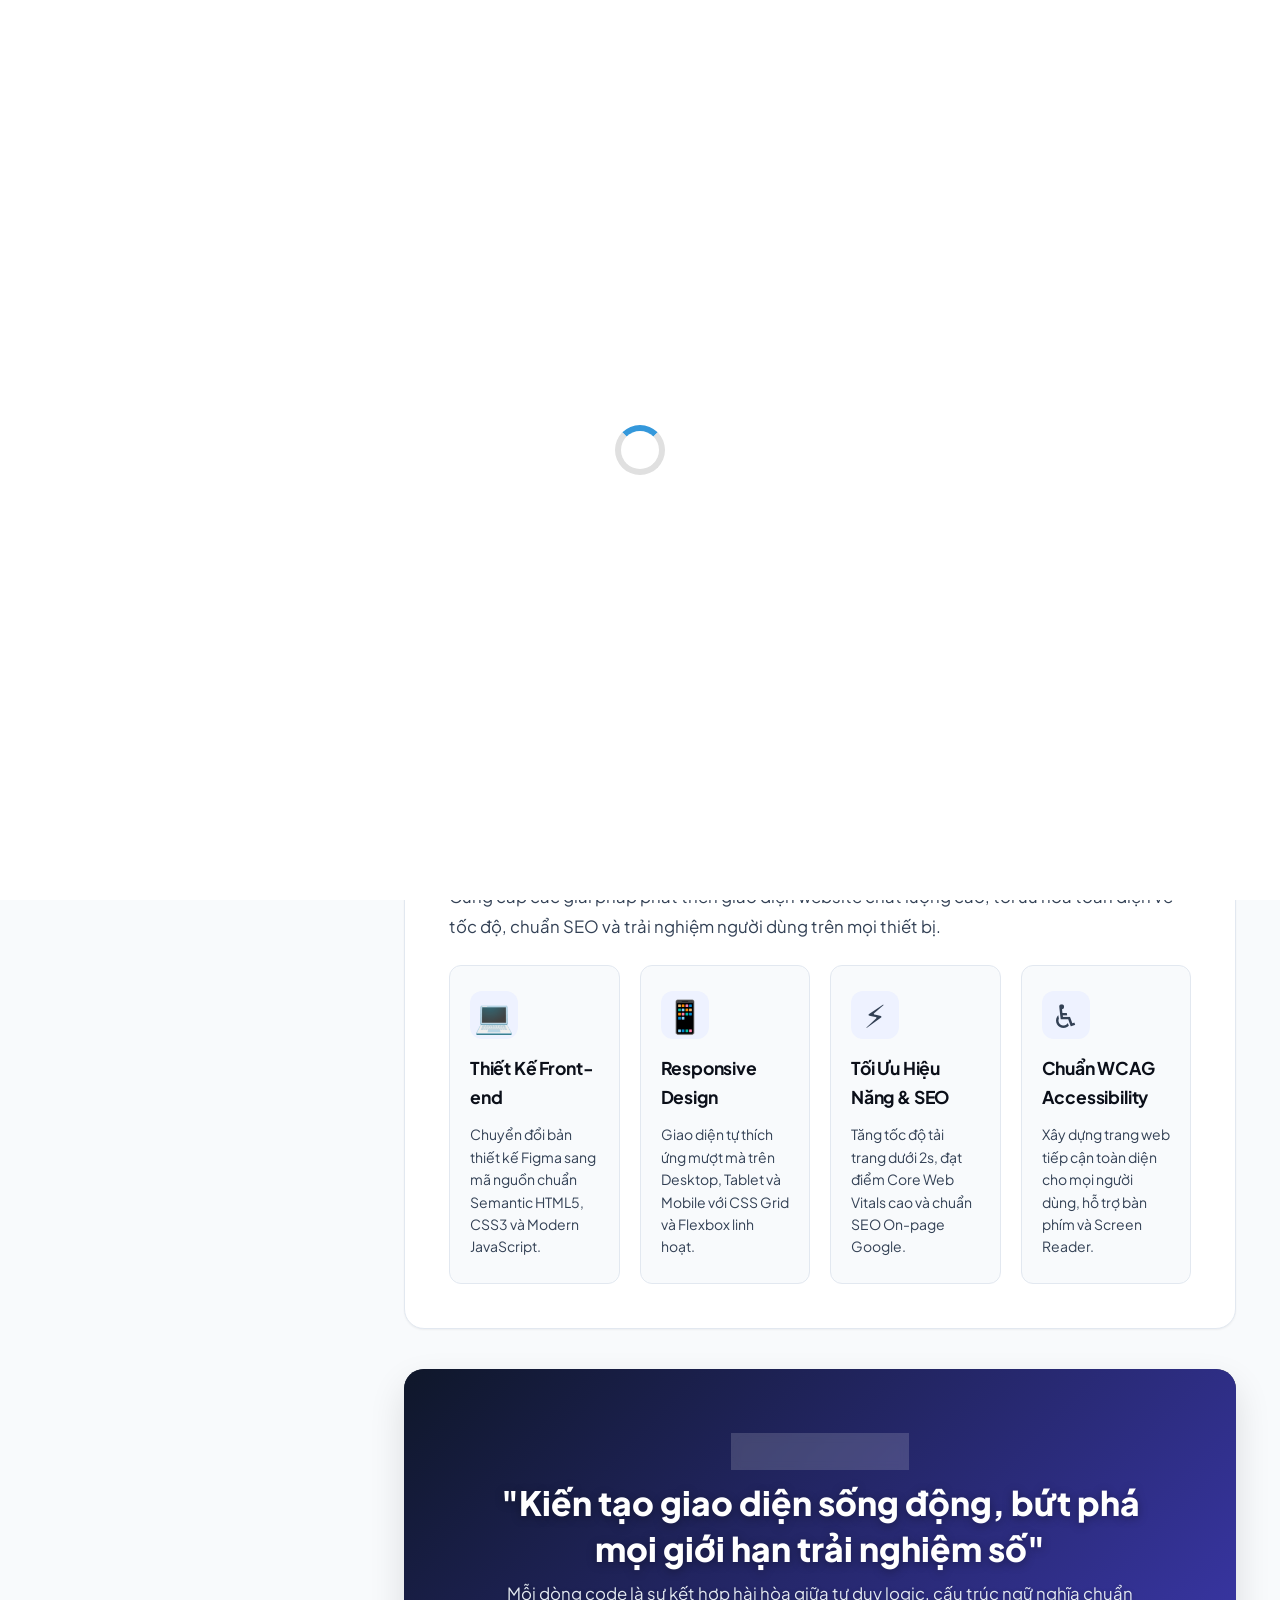
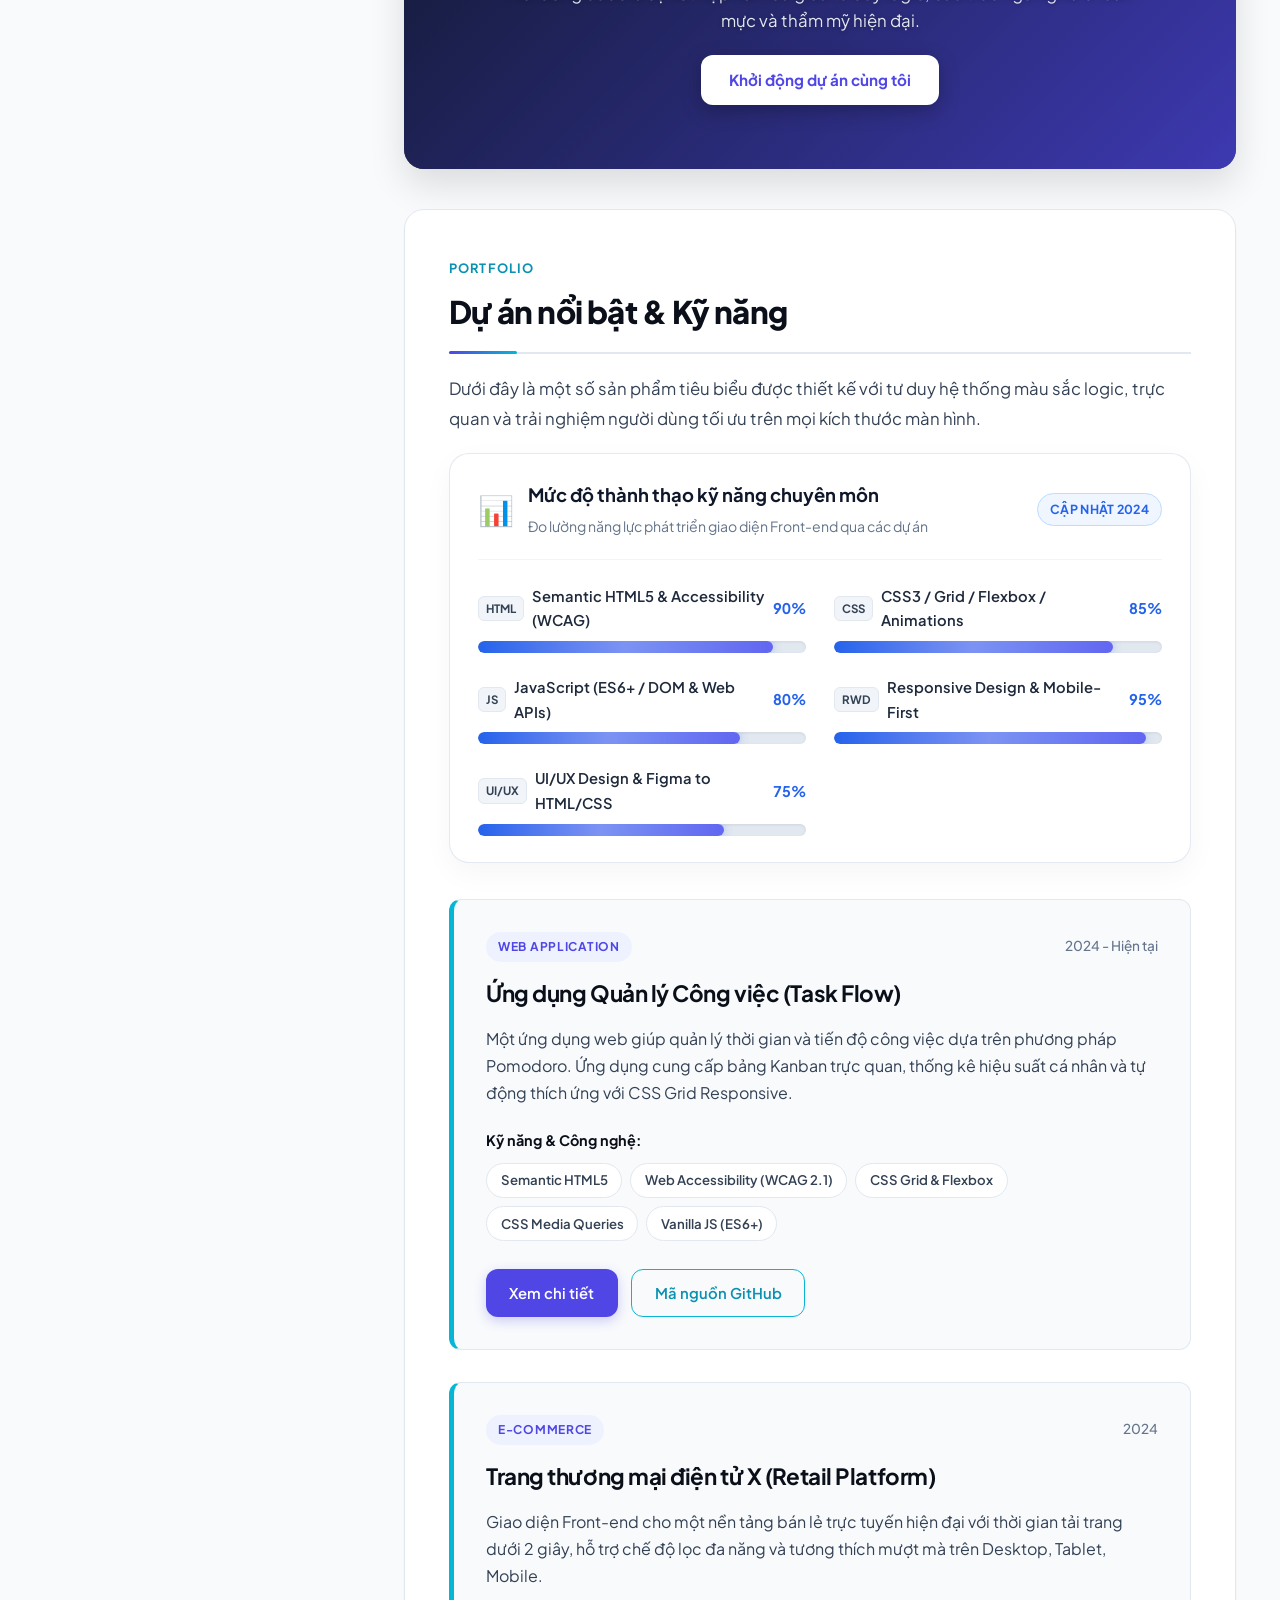
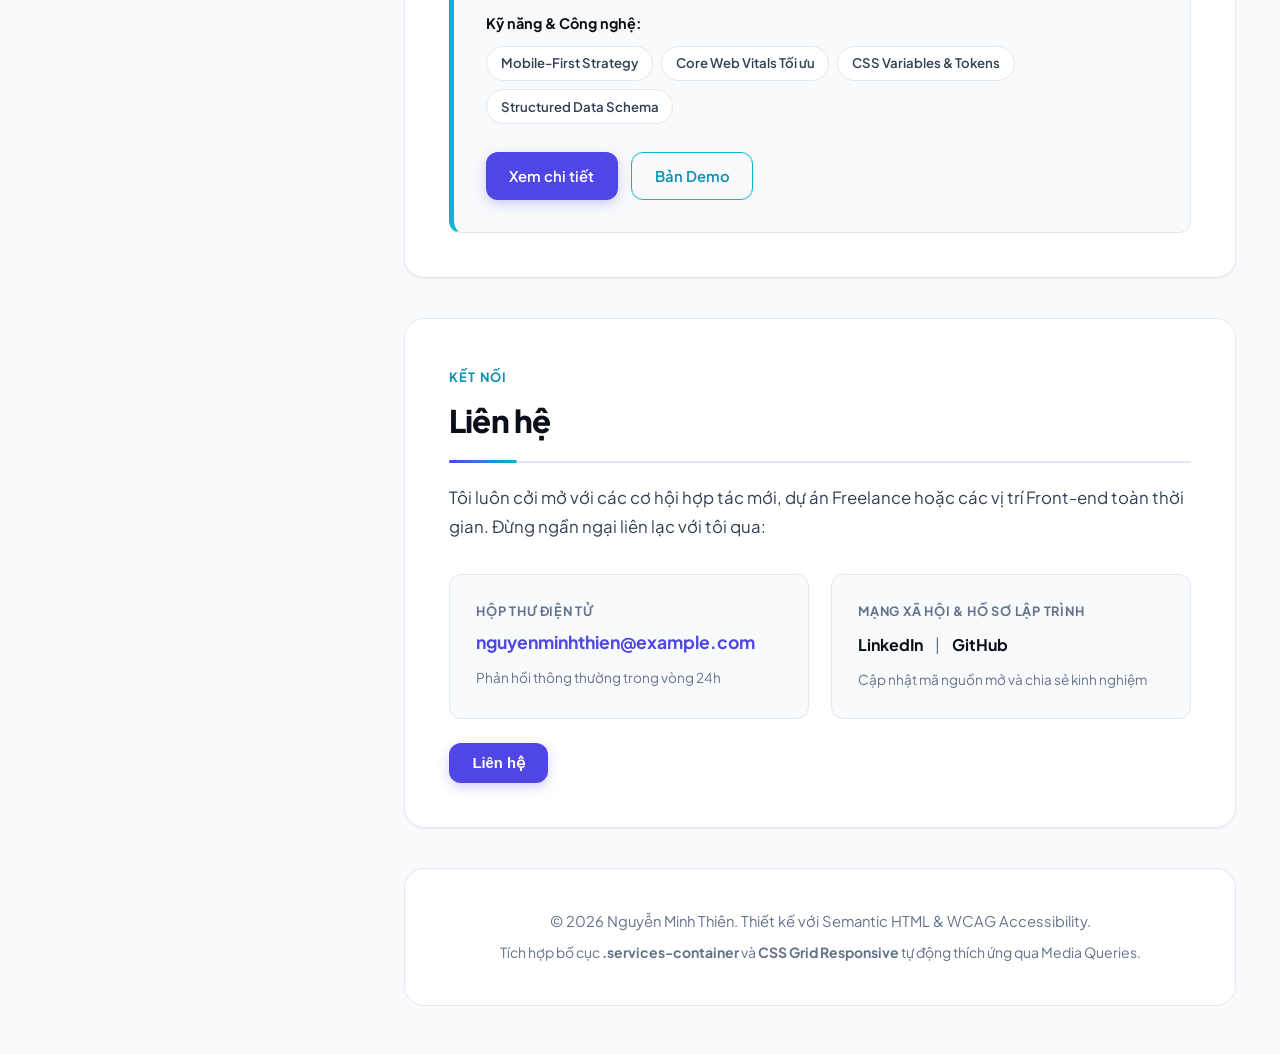
<file: BTBuoi10/index.html>
<!DOCTYPE html>
<html lang="vi">
<head>
    <meta charset="UTF-8">
    <meta name="viewport" content="width=device-width, initial-scale=1.0">
    
    <!-- Giải thích: Thẻ <meta name="description"> cung cấp mô tả ngắn gọn về nội dung trang.
         SEO: Rất quan trọng vì nội dung này thường hiển thị dưới dạng snippet trên kết quả tìm kiếm (SERP), giúp tăng tỷ lệ click (CTR).
         Accessibility: Giúp người dùng có thể hiểu trước mục đích trang web qua các công cụ đọc nếu được cấu hình. -->
    <meta name="description" content="Trang web Portfolio cá nhân của Nguyễn Minh Thiên - Lập trình viên Front-end chuyên nghiệp, ứng dụng hệ thống CSS Variables, CSS Grid Responsive và Media Queries cho dịch vụ và dự án.">
    
    <!-- Giải thích: Thẻ <title> xác định tiêu đề của tài liệu HTML.
         SEO: Là yếu tố xếp hạng cực kỳ quan trọng, cho bot biết chính xác chủ đề của trang.
         Accessibility: Khi trang tải, trình đọc màn hình (Screen Reader) sẽ đọc thẻ title đầu tiên để báo cho người dùng biết họ đang ở trang nào. -->
    <title>Portfolio - Nguyễn Minh Thiên | Front-end Developer</title>

    <!-- Google Fonts hỗ trợ hiển thị typography sắc nét, hiện đại -->
    <link rel="preconnect" href="https://fonts.googleapis.com">
    <link rel="preconnect" href="https://fonts.gstatic.com" crossorigin>
    <link href="https://fonts.googleapis.com/css2?family=Plus+Jakarta+Sans:wght@400;500;600;700;800&display=swap" rel="stylesheet">

    <!-- Liên kết tới file CSS riêng biệt -->
    <link rel="stylesheet" href="style.css">

    <!-- AOS CSS -->
    <link href="https://unpkg.com/aos@2.3.1/dist/aos.css" rel="stylesheet">
</head>
<body>
<div class="loader-wrapper" id="preloader">
    <div class="loader"></div>
</div>
    <!-- =====================================================================
         BỐ CỤC CHÍNH (PORTFOLIO CONTAINER)
         - Desktop (>= 768px): CSS Grid 2 cột (Sidebar chiếm 320px, Main chiếm 1fr)
         - Mobile (< 768px): CSS Grid chuyển thành 1 cột duy nhất, Sidebar chuyển lên đầu trang
         ===================================================================== -->
    <div class="portfolio-container">
        
        <!-- =================================================================
             CỘT 1: SIDEBAR (<aside>)
             Chứa Profile, Avatar, Menu điều hướng nhanh và Mạng xã hội.
             Desktop: Cố định bên trái (Sticky).
             Mobile: Đưa lên đầu trang (Order: -1) hoặc ẩn theo cấu hình.
             ================================================================= -->
        <aside class="portfolio-sidebar" id="sidebar" aria-label="Hồ sơ cá nhân và Điều hướng">
            <div class="sidebar-inner">
                
                <!-- =============================================================
                     KHỐI PROFILE FLIP CARD BÊN TRÁI (LẬT 3D KHI HOVER)
                     - Mặt trước (Front): Giữ nguyên Avatar, Trạng thái, Tên, Role, Bio
                     - Góc trên bên phải card: Nút Hamburger hiện đại 3 gạch màu xanh
                     - Mặt sau (Back): Tông trắng/xanh, Liên hệ (Email, GitHub, LinkedIn) + Nút Xem CV
                     ============================================================= -->
                <div class="sidebar-flip-card-wrapper">
                    <div class="sidebar-flip-card" tabindex="0" aria-label="Thẻ hồ sơ cá nhân Nguyễn Minh Thiên, rê chuột để xem liên hệ và CV">
                        
                        <!-- Mặt trước (Front): Giữ nguyên giao diện ban đầu -->
                        <div class="sidebar-card-front">
                            
                            <!-- NÚT HAMBURGER HIỆN ĐẠI MÀU XANH Ở GÓC TRÊN BÊN PHẢI CARD -->
                            <button class="card-hamburger-btn" id="card-hamburger-btn" aria-label="Mở danh mục điều hướng" title="Mở danh mục điều hướng">
                                <span class="h-line"></span>
                                <span class="h-line"></span>
                                <span class="h-line"></span>
                            </button>

                            <div class="profile-badge-wrapper">
                                <div class="avatar-box" aria-hidden="true">
                                    <span>MT</span>
                                </div>
                                <div class="status-indicator">
                                    <span class="status-dot"></span>
                                    <span class="status-text">Sẵn sàng nhận dự án</span>
                                </div>
                            </div>

                            <div class="profile-info">
                                <h1 class="profile-name">Nguyễn Minh Thiên</h1>
                                <p class="profile-role">Front-end Web Developer</p>
                                <p class="profile-bio">Chuyên gia xây dựng giao diện web hiệu năng cao, trải nghiệm trực quan với hệ thống CSS Variables và CSS Grid Responsive.</p>
                            </div>

                            <div class="sidebar-card-hint">
                                <svg width="13" height="13" viewBox="0 0 24 24" fill="none" stroke="currentColor" stroke-width="2" stroke-linecap="round" stroke-linejoin="round" aria-hidden="true"><path d="M21.5 2v6h-6M21.34 15.57a10 10 0 1 1-.57-8.38l5.67-5.67"/></svg>
                                <span>Rê chuột để lật thẻ</span>
                            </div>
                        </div>

                        <!-- Mặt sau (Back): Tông màu trắng/xanh, liên hệ và nút Xem CV -->
                        <div class="sidebar-card-back">
                            <div class="back-avatar-small" aria-hidden="true">MT</div>
                            <h3 class="back-contact-heading">Liên hệ với tôi:</h3>
                            <p class="back-contact-desc">Sẵn sàng kết nối và trao đổi cơ hội hợp tác</p>
                            
                            <!-- 3 icon nhỏ: Email, GitHub, LinkedIn -->
                            <div class="back-social-group">
                                <a href="mailto:nguyenminhthien@example.com" class="back-social-icon-btn email-btn" aria-label="Gửi Email cho Nguyễn Minh Thiên" title="Gửi Email: nguyenminhthien@example.com">
                                    <svg viewBox="0 0 24 24" width="18" height="18" fill="currentColor" aria-hidden="true"><path d="M20 4H4c-1.1 0-1.99.9-1.99 2L2 18c0 1.1.9 2 2 2h16c1.1 0 2-.9 2-2V6c0-1.1-.9-2-2-2zm0 4l-8 5-8-5V6l8 5 8-5v2z"/></svg>
                                </a>
                                <a href="https://github.com" target="_blank" rel="noopener noreferrer" class="back-social-icon-btn github-btn" aria-label="Trang GitHub của Nguyễn Minh Thiên (mở tab mới)" title="GitHub Profile">
                                    <svg viewBox="0 0 24 24" width="18" height="18" fill="currentColor" aria-hidden="true"><path fill-rule="evenodd" clip-rule="evenodd" d="M12 2C6.477 2 2 6.484 2 12.017c0 4.425 2.865 8.18 6.839 9.504.5.092.682-.217.682-.483 0-.237-.008-.868-.013-1.703-2.782.605-3.369-1.343-3.369-1.343-.454-1.158-1.11-1.466-1.11-1.466-.908-.62.069-.608.069-.608 1.003.07 1.53 1.032 1.53 1.032.892 1.53 2.341 1.088 2.91.832.092-.647.35-1.088.636-1.338-2.22-.253-4.555-1.113-4.555-4.951 0-1.093.39-1.988 1.029-2.688-.103-.253-.446-1.272.098-2.65 0 0 .84-.27 2.75 1.026A9.564 9.564 0 0112 6.844c.85.004 1.705.115 2.504.337 1.909-1.296 2.747-1.027 2.747-1.027.546 1.379.202 2.398.1 2.651.64.7 1.028 1.595 1.028 2.688 0 3.848-2.339 4.695-4.566 4.943.359.309.678.92.678 1.855 0 1.338-.012 2.419-.012 2.747 0 .268.18.58.688.482A10.019 10.019 0 0022 12.017C22 6.484 17.522 2 12 2z"/></svg>
                                </a>
                                <a href="https://linkedin.com" target="_blank" rel="noopener noreferrer" class="back-social-icon-btn linkedin-btn" aria-label="Hồ sơ LinkedIn của Nguyễn Minh Thiên (mở tab mới)" title="LinkedIn Profile">
                                    <svg viewBox="0 0 24 24" width="18" height="18" fill="currentColor" aria-hidden="true"><path d="M19 3a2 2 0 0 1 2 2v14a2 2 0 0 1-2 2H5a2 2 0 0 1-2-2V5a2 2 0 0 1 2-2h14m-.5 15.5v-5.3a3.26 3.26 0 0 0-3.26-3.26c-.85 0-1.84.52-2.28 1.3v-1.11h-2.79v8.37h2.79v-4.93c0-.77.62-1.4 1.39-1.4a1.4 1.4 0 0 1 1.4 1.4v4.93h2.75M6.88 8.56a1.68 1.68 0 0 0 1.68-1.68c0-.93-.75-1.69-1.68-1.69a1.69 1.69 0 0 0-1.69 1.69c0 .93.76 1.68 1.69 1.68m1.39 9.94v-8.37H5.5v8.37h2.77z"/></svg>
                                </a>
                            </div>

                            <!-- Nút nổi bật: Xem CV của tôi -->
                            <a href="#contact" class="btn-cv-prominent" title="Xem hồ sơ CV chi tiết">
                                <svg width="17" height="17" viewBox="0 0 24 24" fill="none" stroke="currentColor" stroke-width="2" stroke-linecap="round" stroke-linejoin="round" aria-hidden="true"><path d="M14 2H6a2 2 0 0 0-2 2v16a2 2 0 0 0 2 2h12a2 2 0 0 0 2-2V8z"/><polyline points="14 2 14 8 20 8"/><line x1="16" y1="13" x2="8" y2="13"/><line x1="16" y1="17" x2="8" y2="17"/><polyline points="10 9 9 9 8 9"/></svg>
                                <span>Xem CV của tôi</span>
                            </a>
                        </div>

                    </div>
                </div>

                <!-- Giải thích: Thẻ <nav> bọc các liên kết điều hướng chính.
                     SEO: Định hướng cho spider/bot thu thập dữ liệu về cách các mục liên kết với nhau.
                     Accessibility: Tạo ra một 'navigation landmark'. Người dùng phím tab có thể dễ dàng chuyển vùng. -->
                <nav class="sidebar-nav" aria-label="Điều hướng chính">
                    <ul>
                        <li><a href="#about" class="nav-link">Giới thiệu bản thân</a></li>
                        <li><a href="#services" class="nav-link">Dịch vụ cung cấp</a></li>
                        <li><a href="#projects" class="nav-link">Dự án & Kỹ năng</a></li>
                        <li><a href="#contact" class="nav-link">Liên hệ trực tiếp</a></li>
                    </ul>
                </nav>

                <!-- Liên kết mạng xã hội & liên hệ nhanh -->
                <div class="sidebar-social">
                    <span class="social-heading">Kết nối trực tuyến</span>
                    <div class="social-buttons">
                        <a href="https://github.com" target="_blank" rel="noopener noreferrer" class="social-btn" aria-label="Trang GitHub của Nguyễn Minh Thiên (mở tab mới)">GitHub</a>
                        <a href="https://linkedin.com" target="_blank" rel="noopener noreferrer" class="social-btn" aria-label="Hồ sơ LinkedIn của Nguyễn Minh Thiên (mở tab mới)">LinkedIn</a>
                    </div>
                </div>

            </div>
        </aside>

        <!-- =================================================================
             CỘT 2: MAIN (<main>)
             Chứa toàn bộ nội dung cốt lõi của Portfolio (Giới thiệu, Dịch vụ, Dự án, Liên hệ).
             Desktop: Chiếm cột bên phải (1fr).
             Mobile: Tự động xuống dưới Sidebar trong bố cục 1 cột duy nhất.
             ================================================================= -->
        <main class="portfolio-main">

            <!-- =================================================================
                 HEADER GIỚI THIỆU: HIỆU ỨNG MÁY ĐÁNH CHỮ (TYPEWRITER EFFECT)
                 - Cụm tiêu đề lớn gradient xanh/tím nổi bật
                 - Tự động chạy ra từng ký tự: "Xin chào mừng bạn đã đến với Portfolio của Mình"
                 - Con trỏ nhấp nháy (|) ở cuối dòng
                 - Dừng 3 giây sau khi chạy hết câu rồi tự động xóa và lặp lại
                 ================================================================= -->
            <header class="hero-header" aria-label="Lời chào đầu trang">
                <span class="hero-eyebrow">Khám phá không gian sáng tạo 👋</span>
                <div class="typewriter-container">
                    <h2 class="typewriter-heading">
                        <span id="typewriter-text" class="typewriter-text"></span><span class="typewriter-cursor">|</span>
                    </h2>
                </div>
                <p class="hero-subtitle">Chào mừng bạn đến với trang Portfolio cá nhân của tôi.</p>
            </header>

            <!-- Section 1: Giới thiệu bản thân -->
            <section data-aos="fade-up" id="about" class="content-section" aria-labelledby="about-heading">
                <div class="section-header">
                    <span class="section-eyebrow">Khám phá</span>
                    <h2 id="about-heading" class="section-title">Giới thiệu bản thân</h2>
                </div>
                
                <p class="lead-text">Xin chào! Tôi là một Lập trình viên Front-end với 3 năm kinh nghiệm trong việc xây dựng các ứng dụng web tương tác hiện đại. Tôi đam mê kiến trúc Semantic HTML, CSS Variables, CSS Grid linh hoạt và tối ưu hóa hiệu suất website đạt chuẩn Accessibility quốc tế.</p>

                <!-- Khối chỉ số ấn tượng (Metrics Grid) -->
                <div class="metrics-grid">
                    <div class="metric-card">
                        <span class="metric-value">03+</span>
                        <span class="metric-label">Năm kinh nghiệm</span>
                    </div>
                    <div class="metric-card">
                        <span class="metric-value">25+</span>
                        <span class="metric-label">Dự án hoàn thành</span>
                    </div>
                    <div class="metric-card">
                        <span class="metric-value">100%</span>
                        <span class="metric-label">Chuẩn Responsive & SEO</span>
                    </div>
                </div>
            </section>

            <!-- =============================================================
                 Section 2: Dịch vụ cung cấp (.services-container)
                 Áp dụng CSS Grid và Media Queries:
                 - Màn hình > 1024px: 4 cột, gap: 20px
                 - Màn hình 768px - 1024px: 2 cột, gap: 20px
                 - Màn hình < 768px: 1 cột, gap: 20px
                 ============================================================= -->
            <section data-aos="fade-up" id="services" class="content-section" aria-labelledby="services-heading">
                <div class="section-header">
                    <span class="section-eyebrow">Giải pháp chuyên môn</span>
                    <h2 id="services-heading" class="section-title">Dịch vụ cung cấp</h2>
                </div>
                
                <p class="section-desc">Cung cấp các giải pháp phát triển giao diện website chất lượng cao, tối ưu hóa toàn diện về tốc độ, chuẩn SEO và trải nghiệm người dùng trên mọi thiết bị.</p>

                <!-- KHỐI SERVICES-CONTAINER THEO ĐÚNG YÊU CẦU ĐỀ BÀI -->
                <div class="services-container">
                    
                    <div class="service-card">
                        <div class="service-icon" aria-hidden="true">💻</div>
                        <h3 class="service-title">Thiết Kế Front-end</h3>
                        <p class="service-desc">Chuyển đổi bản thiết kế Figma sang mã nguồn chuẩn Semantic HTML5, CSS3 và Modern JavaScript.</p>
                    </div>

                    <div class="service-card">
                        <div class="service-icon" aria-hidden="true">📱</div>
                        <h3 class="service-title">Responsive Design</h3>
                        <p class="service-desc">Giao diện tự thích ứng mượt mà trên Desktop, Tablet và Mobile với CSS Grid và Flexbox linh hoạt.</p>
                    </div>

                    <div class="service-card">
                        <div class="service-icon" aria-hidden="true">⚡</div>
                        <h3 class="service-title">Tối Ưu Hiệu Năng & SEO</h3>
                        <p class="service-desc">Tăng tốc độ tải trang dưới 2s, đạt điểm Core Web Vitals cao và chuẩn SEO On-page Google.</p>
                    </div>

                    <div class="service-card">
                        <div class="service-icon" aria-hidden="true">♿</div>
                        <h3 class="service-title">Chuẩn WCAG Accessibility</h3>
                        <p class="service-desc">Xây dựng trang web tiếp cận toàn diện cho mọi người dùng, hỗ trợ bàn phím và Screen Reader.</p>
                    </div>

                </div>
            </section>

            <!-- =============================================================
                 SECTION PARALLAX: THỊ SAI 3D KHI CUỘN TRANG (PARALLAX BANNER)
                 - background-attachment: fixed cố định ảnh nền khi cuộn
                 - background-position: center & background-size: cover phủ kín ảnh
                 - Tạo cảm giác không gian 3D với chiều sâu thị giác ấn tượng
                 ============================================================= -->
            <section data-aos="fade-up" class="parallax-section" aria-label="Thông điệp sứ mệnh">
                <div class="parallax-overlay"></div>
                <div class="parallax-content">
                    <span class="parallax-badge">Sứ Mệnh &amp; Triết Lý</span>
                    <h2 class="parallax-title">"Kiến tạo giao diện sống động, bứt phá mọi giới hạn trải nghiệm số"</h2>
                    <p class="parallax-desc">Mỗi dòng code là sự kết hợp hài hòa giữa tư duy logic, cấu trúc ngữ nghĩa chuẩn mực và thẩm mỹ hiện đại.</p>
                    <a href="#contact" class="btn btn-parallax-cta">Khởi động dự án cùng tôi</a>
                </div>
            </section>

            <!-- Section 3: Dự án & Kỹ năng -->
            <section data-aos="fade-up" id="projects" class="content-section" aria-labelledby="projects-heading">
                <div class="section-header">
                    <span class="section-eyebrow">Portfolio</span>
                    <h2 id="projects-heading" class="section-title">Dự án nổi bật & Kỹ năng</h2>
                </div>
                
                <p class="section-desc">Dưới đây là một số sản phẩm tiêu biểu được thiết kế với tư duy hệ thống màu sắc logic, trực quan và trải nghiệm người dùng tối ưu trên mọi kích thước màn hình.</p>

                <!-- =============================================================
                     KHỐI THANH TIẾN TRÌNH KỸ NĂNG (SKILL PROGRESS BARS)
                     - Class cha: .progress-bar làm khung nền
                     - Class con: .progress-fill hiển thị phần trăm
                     - Chạy từ 0% đến mức mục tiêu trong 2 giây khi tải trang
                     - Sử dụng @keyframes fillBar và animation-fill-mode: forwards
                     ============================================================= -->
                <div id="skills" class="skills-progress-card">
                    <div class="skills-card-header">
                        <div class="skills-card-title-group">
                            <span class="skills-card-icon" aria-hidden="true">📊</span>
                            <div>
                                <h3 class="skills-card-title">Mức độ thành thạo kỹ năng chuyên môn</h3>
                                <p class="skills-card-subtitle">Đo lường năng lực phát triển giao diện Front-end qua các dự án</p>
                            </div>
                        </div>
                        <span class="skills-card-badge">Cập nhật 2024</span>
                    </div>

                    <div class="skills-progress-grid">
                        
                        <!-- Kỹ năng 1: HTML5 (90%) theo kịch bản ví dụ đề bài -->
                        <div class="skill-item">
                            <div class="skill-info">
                                <span class="skill-name">
                                    <span class="skill-tag">HTML</span> Semantic HTML5 &amp; Accessibility (WCAG)
                                </span>
                                <span class="skill-percent">90%</span>
                            </div>
                            <!-- Class cha làm khung nền -->
                            <div class="progress-bar">
                                <!-- Class con làm thanh màu hiển thị phần trăm -->
                                <div class="progress-fill html" style="--target-width: 90%;" role="progressbar" aria-valuenow="90" aria-valuemin="0" aria-valuemax="100" aria-label="HTML 90%"></div>
                            </div>
                        </div>

                        <!-- Kỹ năng 2: CSS3 / Grid / Flexbox (85%) -->
                        <div class="skill-item">
                            <div class="skill-info">
                                <span class="skill-name">
                                    <span class="skill-tag">CSS</span> CSS3 / Grid / Flexbox / Animations
                                </span>
                                <span class="skill-percent">85%</span>
                            </div>
                            <div class="progress-bar">
                                <div class="progress-fill css" style="--target-width: 85%;" role="progressbar" aria-valuenow="85" aria-valuemin="0" aria-valuemax="100" aria-label="CSS 85%"></div>
                            </div>
                        </div>

                        <!-- Kỹ năng 3: JavaScript ES6+ (80%) theo ví dụ 80% đề bài -->
                        <div class="skill-item">
                            <div class="skill-info">
                                <span class="skill-name">
                                    <span class="skill-tag">JS</span> JavaScript (ES6+ / DOM &amp; Web APIs)
                                </span>
                                <span class="skill-percent">80%</span>
                            </div>
                            <div class="progress-bar">
                                <div class="progress-fill js" style="--target-width: 80%;" role="progressbar" aria-valuenow="80" aria-valuemin="0" aria-valuemax="100" aria-label="JavaScript 80%"></div>
                            </div>
                        </div>

                        <!-- Kỹ năng 4: Responsive Design (95%) -->
                        <div class="skill-item">
                            <div class="skill-info">
                                <span class="skill-name">
                                    <span class="skill-tag">RWD</span> Responsive Design &amp; Mobile-First
                                </span>
                                <span class="skill-percent">95%</span>
                            </div>
                            <div class="progress-bar">
                                <div class="progress-fill responsive" style="--target-width: 95%;" role="progressbar" aria-valuenow="95" aria-valuemin="0" aria-valuemax="100" aria-label="Responsive Design 95%"></div>
                            </div>
                        </div>

                        <!-- Kỹ năng 5: UI/UX & Figma (75%) -->
                        <div class="skill-item">
                            <div class="skill-info">
                                <span class="skill-name">
                                    <span class="skill-tag">UI/UX</span> UI/UX Design &amp; Figma to HTML/CSS
                                </span>
                                <span class="skill-percent">75%</span>
                            </div>
                            <div class="progress-bar">
                                <div class="progress-fill uiux" style="--target-width: 75%;" role="progressbar" aria-valuenow="75" aria-valuemin="0" aria-valuemax="100" aria-label="UI/UX 75%"></div>
                            </div>
                        </div>

                    </div>
                </div>

                <div class="projects-container">
                    <!-- Giải thích: Thẻ <article> dùng để bao bọc một nội dung độc lập, tự chứa và có thể tái sử dụng. -->
                    <article class="project-card">
                        <div class="project-header">
                            <span class="project-badge">Web Application</span>
                            <!-- Áp dụng mức xám thứ 3: Text Muted cho thời gian -->
                            <time class="project-meta-time" datetime="2024">2024 - Hiện tại</time>
                        </div>

                        <!-- Áp dụng mức xám thứ 1: Text Main cho tiêu đề H3 -->
                        <h3 class="project-title">Ứng dụng Quản lý Công việc (Task Flow)</h3>

                        <!-- Áp dụng mức xám thứ 2: Text Body cho đoạn mô tả -->
                        <p class="project-description">Một ứng dụng web giúp quản lý thời gian và tiến độ công việc dựa trên phương pháp Pomodoro. Ứng dụng cung cấp bảng Kanban trực quan, thống kê hiệu suất cá nhân và tự động thích ứng với CSS Grid Responsive.</p>
                        
                        <div class="skills-block">
                            <h4 class="skills-title">Kỹ năng & Công nghệ:</h4>
                            <ul class="tag-list">
                                <li class="tag-item">Semantic HTML5</li>
                                <li class="tag-item">Web Accessibility (WCAG 2.1)</li>
                                <li class="tag-item">CSS Grid & Flexbox</li>
                                <li class="tag-item">CSS Media Queries</li>
                                <li class="tag-item">Vanilla JS (ES6+)</li>
                            </ul>
                        </div>

                        <div class="project-links">
                            <a href="#contact" class="btn btn-primary" aria-label="Xem chi tiết dự án Ứng dụng Quản lý Công việc">Xem chi tiết</a>
                            <a href="https://github.com" target="_blank" rel="noopener noreferrer" class="btn btn-secondary-outline" aria-label="Xem mã nguồn dự án trên GitHub">Mã nguồn GitHub</a>
                        </div>
                    </article>

                    <article class="project-card">
                        <div class="project-header">
                            <span class="project-badge">E-Commerce</span>
                            <!-- Áp dụng mức xám thứ 3: Text Muted cho thời gian -->
                            <time class="project-meta-time" datetime="2024">2024</time>
                        </div>

                        <!-- Áp dụng mức xám thứ 1: Text Main cho tiêu đề H3 -->
                        <h3 class="project-title">Trang thương mại điện tử X (Retail Platform)</h3>

                        <!-- Áp dụng mức xám thứ 2: Text Body cho đoạn mô tả -->
                        <p class="project-description">Giao diện Front-end cho một nền tảng bán lẻ trực tuyến hiện đại với thời gian tải trang dưới 2 giây, hỗ trợ chế độ lọc đa năng và tương thích mượt mà trên Desktop, Tablet, Mobile.</p>
                        
                        <div class="skills-block">
                            <h4 class="skills-title">Kỹ năng & Công nghệ:</h4>
                            <ul class="tag-list">
                                <li class="tag-item">Mobile-First Strategy</li>
                                <li class="tag-item">Core Web Vitals Tối ưu</li>
                                <li class="tag-item">CSS Variables & Tokens</li>
                                <li class="tag-item">Structured Data Schema</li>
                            </ul>
                        </div>

                        <div class="project-links">
                            <a href="#contact" class="btn btn-primary" aria-label="Xem chi tiết dự án Trang thương mại điện tử X">Xem chi tiết</a>
                            <a href="https://github.com" target="_blank" rel="noopener noreferrer" class="btn btn-secondary-outline" aria-label="Xem bản xem trước dự án">Bản Demo</a>
                        </div>
                    </article>
                </div>

            </section>

            <!-- Section 4: Liên hệ -->
            <section data-aos="fade-up" id="contact" class="content-section" aria-labelledby="contact-heading">
                <div class="section-header">
                    <span class="section-eyebrow">Kết nối</span>
                    <h2 id="contact-heading" class="section-title">Liên hệ</h2>
                </div>
                
                <p class="section-desc">Tôi luôn cởi mở với các cơ hội hợp tác mới, dự án Freelance hoặc các vị trí Front-end toàn thời gian. Đừng ngần ngại liên lạc với tôi qua:</p>
                
                <div class="contact-card-grid">
                    <div class="contact-item-card">
                        <span class="contact-label">Hộp thư điện tử</span>
                        <a href="mailto:nguyenminhthien@example.com" class="contact-link" aria-label="Gửi email cho Nguyễn Minh Thiên">nguyenminhthien@example.com</a>
                        <span class="contact-hint">Phản hồi thông thường trong vòng 24h</span>
                    </div>

                    <div class="contact-item-card">
                        <span class="contact-label">Mạng xã hội & Hồ sơ lập trình</span>
                        <div class="social-links-wrap">
                            <a href="https://linkedin.com" target="_blank" rel="noopener noreferrer" class="social-link" aria-label="Hồ sơ LinkedIn của Nguyễn Minh Thiên (mở tab mới)">LinkedIn</a>
                            <span class="divider" aria-hidden="true">|</span>
                            <a href="https://github.com" target="_blank" rel="noopener noreferrer" class="social-link" aria-label="Trang GitHub của Nguyễn Minh Thiên (mở tab mới)">GitHub</a>
                        </div>
                        <span class="contact-hint">Cập nhật mã nguồn mở và chia sẻ kinh nghiệm</span>
                    </div>
                </div>
                <!-- THỬ THÁCH BUỔI 10: Nút mở Modal form đăng ký (JS xử lý trong contact-modal.js) -->
                <div class="contact-cta-wrap">
                    <button type="button" id="openContactBtn" class="btn btn-primary" aria-haspopup="dialog" aria-controls="contactModal">Liên hệ</button>
                </div>
            </section>

            <!-- Giải thích: Thẻ <footer> bọc thông tin bản quyền và chú thích công nghệ. -->
            <footer class="site-footer">
                <div class="footer-container">
                    <p class="copyright">&copy; 2026 Nguyễn Minh Thiên. Thiết kế với Semantic HTML & WCAG Accessibility.</p>
                    <p class="footer-credit">Tích hợp bố cục <strong>.services-container</strong> và <strong>CSS Grid Responsive</strong> tự động thích ứng qua Media Queries.</p>
                </div>
            </footer>

        </main>
    </div>

    <!-- =====================================================================
         NÚT LIÊN HỆ CỐ ĐỊNH GÓC DƯỚI BÊN PHẢI (MESSENGER / ZALO FLOATING BUTTON)
         - position: fixed cố định ở góc dưới bên phải màn hình
         - Hiệu ứng CSS Animation pulse co giãn liên tục (scale 1 -> 1.1 -> 1)
         - Box-shadow lan tỏa nhẹ tạo hiệu ứng thu hút khách hàng
         ===================================================================== -->
    <a href="https://m.me/" target="_blank" rel="noopener noreferrer" class="floating-contact-btn" aria-label="Liên hệ qua Messenger" title="Chat qua Messenger">
        <svg class="contact-icon" viewBox="0 0 28 28" width="32" height="32" fill="none" xmlns="http://www.w3.org/2000/svg" aria-hidden="true">
            <path fill-rule="evenodd" clip-rule="evenodd" d="M14 2C7.373 2 2 7.147 2 13.5c0 3.62 1.745 6.852 4.478 8.949V26l4.086-2.243c1.082.3 2.227.463 3.414.463 6.627 0 12-5.147 12-11.5S20.627 2 14 2zm1.277 15.424l-3.26-3.477-6.36 3.477 6.994-7.426 3.34 3.477 6.28-3.477-6.994 7.426z" fill="#ffffff"/>
        </svg>
    </a>

<script>
    window.addEventListener("load", function () {
        // Dùng setTimeout để đợi đúng 2000 mili-giây (tức là 2 giây)
        setTimeout(function() {
            document.getElementById("preloader").style.display = "none";
        }, 2000); 
    });
</script>

<!-- AOS JS -->
<script src="https://unpkg.com/aos@2.3.1/dist/aos.js"></script>
<script>
    AOS.init({
        duration: 1000,
        once: true
    });
</script>

<!-- =====================================================================
     SCRIPT: HIỆU ỨNG MÁY ĐÁNH CHỮ (TYPEWRITER EFFECT)
     - Tự động gõ từng ký tự từ trái sang phải
     - Khi chạy hết câu -> Dừng 3 giây -> Xóa dần và lặp lại (vòng lặp)
     - Giữ nguyên bố cục responsive và con trỏ nhấp nháy (|)
     ===================================================================== -->
<script>
    (function () {
        const textToType = "Xin chào mừng bạn đã đến với Portfolio của Mình";
        const typewriterEl = document.getElementById("typewriter-text");
        if (!typewriterEl) return;

        let charIdx = 0;
        let isDeleting = false;

        function runTypewriter() {
            if (!isDeleting) {
                // Đang gõ chữ từng ký tự
                typewriterEl.textContent = textToType.substring(0, charIdx + 1);
                charIdx++;

                if (charIdx === textToType.length) {
                    // Đã gõ xong toàn bộ câu -> Dừng 3 giây (3000ms) để người đọc xem
                    isDeleting = true;
                    setTimeout(runTypewriter, 3000);
                    return;
                }
                // Tốc độ gõ chữ mượt mà (~65ms mỗi ký tự)
                setTimeout(runTypewriter, 65);
            } else {
                // Đang xóa chữ lùi từng ký tự
                typewriterEl.textContent = textToType.substring(0, charIdx - 1);
                charIdx--;

                if (charIdx === 0) {
                    // Đã xóa hết -> Nghỉ 0.5s rồi bắt đầu vòng gõ mới
                    isDeleting = false;
                    setTimeout(runTypewriter, 500);
                    return;
                }
                // Tốc độ xóa chữ nhanh hơn tốc độ gõ (~30ms)
                setTimeout(runTypewriter, 30);
            }
        }

        // Bắt đầu chạy sau khi trang đã tải
        setTimeout(runTypewriter, 400);
    })();
</script>

    <!-- =====================================================================
         OVERLAY & DROPDOWN NAVIGATION DRAWER TRÊN DI ĐỘNG (MOBILE NAVIGATION)
         - Overlay làm tối nhẹ và mờ hậu cảnh (darkened and blurred overlay effect)
         - Drawer menu bên phải với nền trắng sạch sẽ, bo góc tròn và bóng đổ nhẹ
         - Nút đóng "X" ở góc trên bên phải của menu
         - 7 mục điều hướng thiết yếu kèm icon hiện đại
         ===================================================================== -->
    <div class="mobile-menu-overlay" id="mobile-menu-overlay" aria-hidden="true"></div>

    <nav class="mobile-nav-drawer" id="mobile-nav-drawer" aria-label="Menu điều hướng Portfolio" aria-hidden="true">
        <div class="drawer-header">
            <span class="drawer-title">Danh mục Portfolio</span>
            <button class="drawer-close-btn" id="drawer-close-btn" aria-label="Đóng menu" title="Đóng Menu">
                <svg width="18" height="18" viewBox="0 0 24 24" fill="none" stroke="currentColor" stroke-width="2.5" stroke-linecap="round" stroke-linejoin="round" aria-hidden="true">
                    <line x1="18" y1="6" x2="6" y2="18"></line>
                    <line x1="6" y1="6" x2="18" y2="18"></line>
                </svg>
            </button>
        </div>

        <ul class="drawer-nav-list">
            <!-- 1. Trang chủ (Home icon) -->
            <li>
                <a href="#about" class="drawer-nav-link">
                    <span class="drawer-icon-box" aria-hidden="true">
                        <svg width="18" height="18" viewBox="0 0 24 24" fill="none" stroke="currentColor" stroke-width="2" stroke-linecap="round" stroke-linejoin="round"><path d="M3 9l9-7 9 7v11a2 2 0 0 1-2 2H5a2 2 0 0 1-2-2z"></path><polyline points="9 22 9 12 15 12 15 22"></polyline></svg>
                    </span>
                    <span class="drawer-link-text">Trang chủ</span>
                </a>
            </li>

            <!-- 2. Giới thiệu bản thân (User icon) -->
            <li>
                <a href="#about" class="drawer-nav-link">
                    <span class="drawer-icon-box" aria-hidden="true">
                        <svg width="18" height="18" viewBox="0 0 24 24" fill="none" stroke="currentColor" stroke-width="2" stroke-linecap="round" stroke-linejoin="round"><path d="M20 21v-2a4 4 0 0 0-4-4H8a4 4 0 0 0-4 4v2"></path><circle cx="12" cy="7" r="4"></circle></svg>
                    </span>
                    <span class="drawer-link-text">Giới thiệu bản thân</span>
                </a>
            </li>

            <!-- 3. Kỹ năng & Chuyên môn (Gear/Skills icon) -->
            <li>
                <a href="#skills" class="drawer-nav-link">
                    <span class="drawer-icon-box" aria-hidden="true">
                        <svg width="18" height="18" viewBox="0 0 24 24" fill="none" stroke="currentColor" stroke-width="2" stroke-linecap="round" stroke-linejoin="round"><circle cx="12" cy="12" r="3"></circle><path d="M19.4 15a1.65 1.65 0 0 0 .33 1.82l.06.06a2 2 0 0 1 0 2.83 2 2 0 0 1-2.83 0l-.06-.06a1.65 1.65 0 0 0-1.82-.33 1.65 1.65 0 0 0-1 1.51V21a2 2 0 0 1-2 2 2 2 0 0 1-2-2v-.09A1.65 1.65 0 0 0 9 19.4a1.65 1.65 0 0 0-1.82.33l-.06.06a2 2 0 0 1-2.83 0 2 2 0 0 1 0-2.83l.06-.06a1.65 1.65 0 0 0 .33-1.82 1.65 1.65 0 0 0-1.51-1H3a2 2 0 0 1-2-2 2 2 0 0 1 2-2h.09A1.65 1.65 0 0 0 4.6 9a1.65 1.65 0 0 0-.33-1.82l-.06-.06a2 2 0 0 1 0-2.83 2 2 0 0 1 2.83 0l.06.06a1.65 1.65 0 0 0 1.82.33H9a1.65 1.65 0 0 0 1-1.51V3a2 2 0 0 1 2-2 2 2 0 0 1 2 2v.09a1.65 1.65 0 0 0 1 1.51 1.65 1.65 0 0 0 1.82-.33l.06-.06a2 2 0 0 1 2.83 0 2 2 0 0 1 0 2.83l-.06.06a1.65 1.65 0 0 0-.33 1.82V9a1.65 1.65 0 0 0 1.51 1H21a2 2 0 0 1 2 2 2 2 0 0 1-2 2h-.09a1.65 1.65 0 0 0-1.51 1z"></path></svg>
                    </span>
                    <span class="drawer-link-text">Kỹ năng &amp; Chuyên môn</span>
                </a>
            </li>

            <!-- 4. Dự án cá nhân (Briefcase/Project icon) -->
            <li>
                <a href="#projects" class="drawer-nav-link">
                    <span class="drawer-icon-box" aria-hidden="true">
                        <svg width="18" height="18" viewBox="0 0 24 24" fill="none" stroke="currentColor" stroke-width="2" stroke-linecap="round" stroke-linejoin="round"><rect x="2" y="7" width="20" height="14" rx="2" ry="2"></rect><path d="M16 21V5a2 2 0 0 0-2-2h-4a2 2 0 0 0-2 2v16"></path></svg>
                    </span>
                    <span class="drawer-link-text">Dự án cá nhân</span>
                </a>
            </li>

            <!-- 5. Kinh nghiệm làm việc (Work history icon) -->
            <li>
                <a href="#projects" class="drawer-nav-link">
                    <span class="drawer-icon-box" aria-hidden="true">
                        <svg width="18" height="18" viewBox="0 0 24 24" fill="none" stroke="currentColor" stroke-width="2" stroke-linecap="round" stroke-linejoin="round"><circle cx="12" cy="12" r="10"></circle><polyline points="12 6 12 12 16 14"></polyline></svg>
                    </span>
                    <span class="drawer-link-text">Kinh nghiệm làm việc</span>
                </a>
            </li>

            <!-- 6. Dịch vụ cung cấp (Services icon) -->
            <li>
                <a href="#services" class="drawer-nav-link">
                    <span class="drawer-icon-box" aria-hidden="true">
                        <svg width="18" height="18" viewBox="0 0 24 24" fill="none" stroke="currentColor" stroke-width="2" stroke-linecap="round" stroke-linejoin="round"><polygon points="12 2 2 7 12 12 22 7 12 2"></polygon><polyline points="2 17 12 22 22 17"></polyline><polyline points="2 12 12 17 22 12"></polyline></svg>
                    </span>
                    <span class="drawer-link-text">Dịch vụ cung cấp</span>
                </a>
            </li>

            <!-- 7. Liên hệ trực tiếp (Mail/Contact icon) -->
            <li>
                <a href="#contact" class="drawer-nav-link">
                    <span class="drawer-icon-box" aria-hidden="true">
                        <svg width="18" height="18" viewBox="0 0 24 24" fill="none" stroke="currentColor" stroke-width="2" stroke-linecap="round" stroke-linejoin="round"><path d="M4 4h16c1.1 0 2 .9 2 2v12c0 1.1-.9 2-2 2H4c-1.1 0-2-.9-2-2V6c0-1.1.9-2 2-2z"></path><polyline points="22,6 12,13 2,6"></polyline></svg>
                    </span>
                    <span class="drawer-link-text">Liên hệ trực tiếp</span>
                </a>
            </li>
        </ul>
    </nav>

<script>
    // =====================================================================
    // SCRIPT: XỬ LÝ MỞ / ĐÓNG DROPDOWN NAVIGATION DRAWER
    // =====================================================================
    (function () {
        const cardMenuBtn = document.getElementById("card-hamburger-btn");
        const drawer = document.getElementById("mobile-nav-drawer");
        const overlay = document.getElementById("mobile-menu-overlay");
        const closeBtn = document.getElementById("drawer-close-btn");
        const navLinks = document.querySelectorAll(".drawer-nav-link");

        function openDrawer(e) {
            if (e) e.stopPropagation(); // Không kích hoạt hiệu ứng lật thẻ của card
            if (drawer) {
                drawer.classList.add("is-open");
                drawer.setAttribute("aria-hidden", "false");
            }
            if (overlay) {
                overlay.classList.add("is-open");
                overlay.setAttribute("aria-hidden", "false");
            }
        }

        function closeDrawer() {
            if (drawer) {
                drawer.classList.remove("is-open");
                drawer.setAttribute("aria-hidden", "true");
            }
            if (overlay) {
                overlay.classList.remove("is-open");
                overlay.setAttribute("aria-hidden", "true");
            }
        }

        if (cardMenuBtn) {
            cardMenuBtn.addEventListener("click", openDrawer);
        }
        if (closeBtn) {
            closeBtn.addEventListener("click", closeDrawer);
        }
        if (overlay) {
            overlay.addEventListener("click", closeDrawer);
        }
        navLinks.forEach(function (link) {
            link.addEventListener("click", closeDrawer);
        });
    })();
</script>
    <!-- =====================================================================
         MODAL FORM ĐĂNG KÝ LIÊN HỆ (Thử thách Buổi 10)
         - Ẩn mặc định bằng thuộc tính hidden; JS bật/tắt khi bấm nút "Liên hệ"
         - novalidate: JS tự kiểm tra dữ liệu, form không tải lại trang
         ===================================================================== -->
    <div id="contactModal" class="contact-modal" hidden>
        <div class="contact-modal__dialog" role="dialog" aria-modal="true" aria-labelledby="contactModalTitle">
            <button type="button" id="closeContactBtn" class="contact-modal__close" aria-label="Đóng hộp thoại">&times;</button>
            <h2 id="contactModalTitle" class="contact-modal__title">Đăng ký liên hệ</h2>
            <p class="contact-modal__desc">Điền thông tin bên dưới, mình sẽ phản hồi sớm nhất có thể.</p>

            <form id="contactForm" novalidate>
                <div class="cm-field">
                    <label for="cmFullName">Họ và tên</label>
                    <input type="text" id="cmFullName" name="fullName" placeholder="Nguyễn Văn A" autocomplete="name">
                    <span class="cm-error" id="cmFullNameError" role="alert"></span>
                </div>
                <div class="cm-field">
                    <label for="cmEmail">Email</label>
                    <input type="email" id="cmEmail" name="email" placeholder="ban@example.com" autocomplete="email">
                    <span class="cm-error" id="cmEmailError" role="alert"></span>
                </div>
                <div class="cm-field">
                    <label for="cmPhone">Số điện thoại</label>
                    <input type="tel" id="cmPhone" name="phone" placeholder="0901234567" autocomplete="tel">
                    <span class="cm-error" id="cmPhoneError" role="alert"></span>
                </div>
                <div class="cm-field">
                    <label for="cmMessage">Lời nhắn</label>
                    <textarea id="cmMessage" name="message" rows="3" placeholder="Bạn muốn trao đổi điều gì?"></textarea>
                    <span class="cm-error" id="cmMessageError" role="alert"></span>
                </div>
                <button type="submit" class="btn btn-primary cm-submit">Gửi đăng ký</button>
                <p id="cmSuccess" class="cm-success" role="status" hidden>Đăng ký thành công! Cảm ơn bạn.</p>
            </form>
        </div>
    </div>

<script src="contact-modal.js"></script>
</body>
</html>
</file>
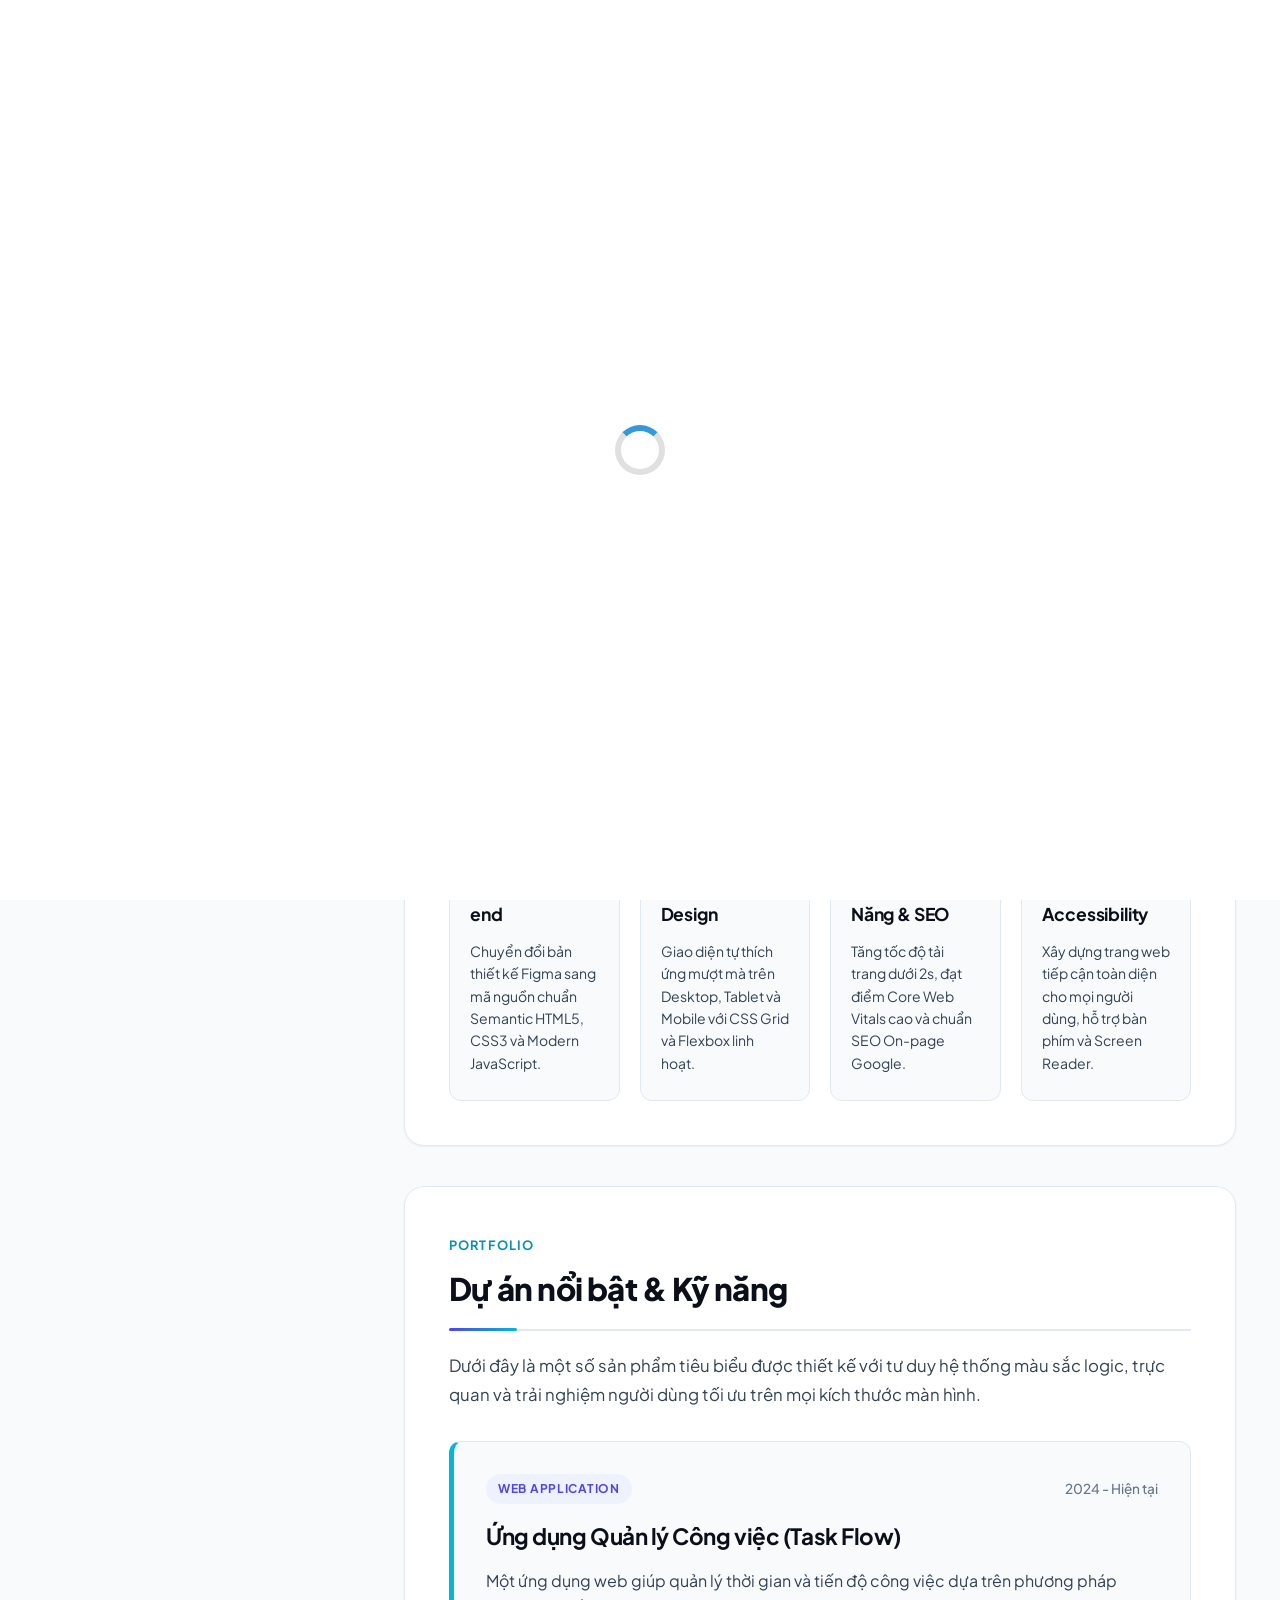
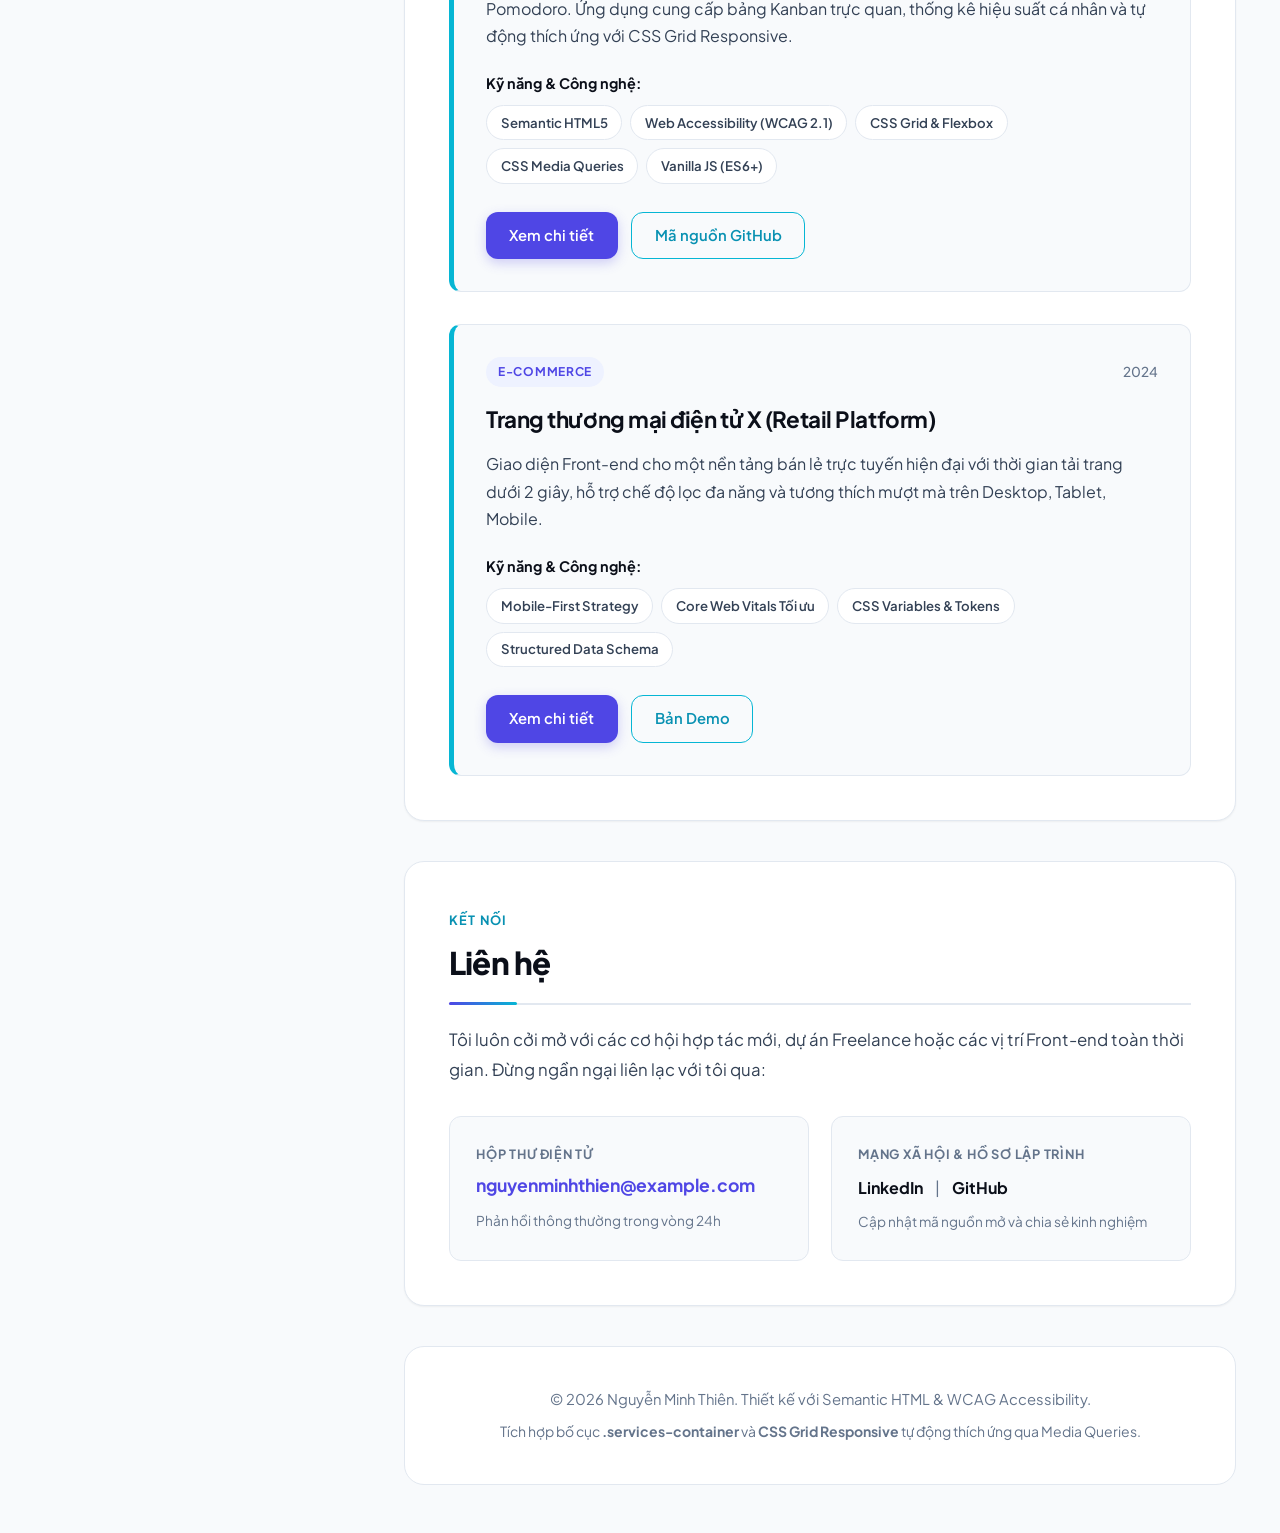
<file: BTBuoi5/Index.html>
<!DOCTYPE html>
<html lang="vi">
<head>
    <meta charset="UTF-8">
    <meta name="viewport" content="width=device-width, initial-scale=1.0">
    
    <!-- Giải thích: Thẻ <meta name="description"> cung cấp mô tả ngắn gọn về nội dung trang.
         SEO: Rất quan trọng vì nội dung này thường hiển thị dưới dạng snippet trên kết quả tìm kiếm (SERP), giúp tăng tỷ lệ click (CTR).
         Accessibility: Giúp người dùng có thể hiểu trước mục đích trang web qua các công cụ đọc nếu được cấu hình. -->
    <meta name="description" content="Trang web Portfolio cá nhân của Nguyễn Minh Thiên - Lập trình viên Front-end chuyên nghiệp, ứng dụng hệ thống CSS Variables, CSS Grid Responsive và Media Queries cho dịch vụ và dự án.">
    
    <!-- Giải thích: Thẻ <title> xác định tiêu đề của tài liệu HTML.
         SEO: Là yếu tố xếp hạng cực kỳ quan trọng, cho bot biết chính xác chủ đề của trang.
         Accessibility: Khi trang tải, trình đọc màn hình (Screen Reader) sẽ đọc thẻ title đầu tiên để báo cho người dùng biết họ đang ở trang nào. -->
    <title>Portfolio - Nguyễn Minh Thiên | Front-end Developer</title>

    <!-- Google Fonts hỗ trợ hiển thị typography sắc nét, hiện đại -->
    <link rel="preconnect" href="https://fonts.googleapis.com">
    <link rel="preconnect" href="https://fonts.gstatic.com" crossorigin>
    <link href="https://fonts.googleapis.com/css2?family=Plus+Jakarta+Sans:wght@400;500;600;700;800&display=swap" rel="stylesheet">

    <!-- Liên kết tới file CSS riêng biệt -->
    <link rel="stylesheet" href="style.css">

    <!-- AOS CSS -->
    <link href="https://unpkg.com/aos@2.3.1/dist/aos.css" rel="stylesheet">
</head>
<body>
<div class="loader-wrapper" id="preloader">
    <div class="loader"></div>
</div>
    <!-- =====================================================================
         BỐ CỤC CHÍNH (PORTFOLIO CONTAINER)
         - Desktop (>= 768px): CSS Grid 2 cột (Sidebar chiếm 320px, Main chiếm 1fr)
         - Mobile (< 768px): CSS Grid chuyển thành 1 cột duy nhất, Sidebar chuyển lên đầu trang
         ===================================================================== -->
    <div class="portfolio-container">
        
        <!-- =================================================================
             CỘT 1: SIDEBAR (<aside>)
             Chứa Profile, Avatar, Menu điều hướng nhanh và Mạng xã hội.
             Desktop: Cố định bên trái (Sticky).
             Mobile: Đưa lên đầu trang (Order: -1) hoặc ẩn theo cấu hình.
             ================================================================= -->
        <aside class="portfolio-sidebar" id="sidebar" aria-label="Hồ sơ cá nhân và Điều hướng">
            <div class="sidebar-inner">
                
                <!-- Avatar & Huy hiệu trạng thái -->
                <div class="profile-badge-wrapper">
                    <div class="avatar-box" aria-hidden="true">
                        <span>MT</span>
                    </div>
                    <div class="status-indicator">
                        <span class="status-dot"></span>
                        <span class="status-text">Sẵn sàng nhận dự án</span>
                    </div>
                </div>

                <!-- Tên & Chức danh: Ứng dụng biến --color-text-main & --color-primary -->
                <div class="profile-info">
                    <h1 class="profile-name">Nguyễn Minh Thiên</h1>
                    <p class="profile-role">Front-end Web Developer</p>
                    <p class="profile-bio">Chuyên gia xây dựng giao diện web hiệu năng cao, trải nghiệm trực quan với hệ thống CSS Variables và CSS Grid Responsive.</p>
                </div>

                <!-- Giải thích: Thẻ <nav> bọc các liên kết điều hướng chính.
                     SEO: Định hướng cho spider/bot thu thập dữ liệu về cách các mục liên kết với nhau.
                     Accessibility: Tạo ra một 'navigation landmark'. Người dùng phím tab có thể dễ dàng chuyển vùng. -->
                <nav class="sidebar-nav" aria-label="Điều hướng chính">
                    <ul>
                        <li><a href="#about" class="nav-link">Giới thiệu bản thân</a></li>
                        <li><a href="#services" class="nav-link">Dịch vụ cung cấp</a></li>
                        <li><a href="#projects" class="nav-link">Dự án & Kỹ năng</a></li>
                        <li><a href="#contact" class="nav-link">Liên hệ trực tiếp</a></li>
                    </ul>
                </nav>

                <!-- Liên kết mạng xã hội & liên hệ nhanh -->
                <div class="sidebar-social">
                    <span class="social-heading">Kết nối trực tuyến</span>
                    <div class="social-buttons">
                        <a href="https://github.com" target="_blank" rel="noopener noreferrer" class="social-btn" aria-label="Trang GitHub của Nguyễn Minh Thiên (mở tab mới)">GitHub</a>
                        <a href="https://linkedin.com" target="_blank" rel="noopener noreferrer" class="social-btn" aria-label="Hồ sơ LinkedIn của Nguyễn Minh Thiên (mở tab mới)">LinkedIn</a>
                    </div>
                </div>

            </div>
        </aside>

        <!-- =================================================================
             CỘT 2: MAIN (<main>)
             Chứa toàn bộ nội dung cốt lõi của Portfolio (Giới thiệu, Dịch vụ, Dự án, Liên hệ).
             Desktop: Chiếm cột bên phải (1fr).
             Mobile: Tự động xuống dưới Sidebar trong bố cục 1 cột duy nhất.
             ================================================================= -->
        <main class="portfolio-main">

            <!-- Section 1: Giới thiệu bản thân -->
            <section data-aos="fade-up" id="about" class="content-section" aria-labelledby="about-heading">
                <div class="section-header">
                    <span class="section-eyebrow">Khám phá</span>
                    <h2 id="about-heading" class="section-title">Giới thiệu bản thân</h2>
                </div>
                
                <p class="lead-text">Xin chào! Tôi là một Lập trình viên Front-end với 3 năm kinh nghiệm trong việc xây dựng các ứng dụng web tương tác hiện đại. Tôi đam mê kiến trúc Semantic HTML, CSS Variables, CSS Grid linh hoạt và tối ưu hóa hiệu suất website đạt chuẩn Accessibility quốc tế.</p>
                
                <!-- Tạm thời ẩn thẻ <img> bên dưới. Khi nào có tệp ảnh thật, hãy xóa cặp dấu comment -->
                <!-- 
                <img src="images/avatar.jpg" alt="Ảnh chân dung Nguyễn Minh Thiên" width="250" height="250">
                -->

                <!-- Khối chỉ số ấn tượng (Metrics Grid) -->
                <div class="metrics-grid">
                    <div class="metric-card">
                        <span class="metric-value">03+</span>
                        <span class="metric-label">Năm kinh nghiệm</span>
                    </div>
                    <div class="metric-card">
                        <span class="metric-value">25+</span>
                        <span class="metric-label">Dự án hoàn thành</span>
                    </div>
                    <div class="metric-card">
                        <span class="metric-value">100%</span>
                        <span class="metric-label">Chuẩn Responsive & SEO</span>
                    </div>
                </div>
            </section>

            <!-- =============================================================
                 Section 2: Dịch vụ cung cấp (.services-container)
                 Áp dụng CSS Grid và Media Queries:
                 - Màn hình > 1024px: 4 cột, gap: 20px
                 - Màn hình 768px - 1024px: 2 cột, gap: 20px
                 - Màn hình < 768px: 1 cột, gap: 20px
                 ============================================================= -->
            <section data-aos="fade-up" id="services" class="content-section" aria-labelledby="services-heading">
                <div class="section-header">
                    <span class="section-eyebrow">Giải pháp chuyên môn</span>
                    <h2 id="services-heading" class="section-title">Dịch vụ cung cấp</h2>
                </div>
                
                <p class="section-desc">Cung cấp các giải pháp phát triển giao diện website chất lượng cao, tối ưu hóa toàn diện về tốc độ, chuẩn SEO và trải nghiệm người dùng trên mọi thiết bị.</p>

                <!-- KHỐI SERVICES-CONTAINER THEO ĐÚNG YÊU CẦU ĐỀ BÀI -->
                <div class="services-container">
                    
                    <div class="service-card">
                        <div class="service-icon" aria-hidden="true">💻</div>
                        <h3 class="service-title">Thiết Kế Front-end</h3>
                        <p class="service-desc">Chuyển đổi bản thiết kế Figma sang mã nguồn chuẩn Semantic HTML5, CSS3 và Modern JavaScript.</p>
                    </div>

                    <div class="service-card">
                        <div class="service-icon" aria-hidden="true">📱</div>
                        <h3 class="service-title">Responsive Design</h3>
                        <p class="service-desc">Giao diện tự thích ứng mượt mà trên Desktop, Tablet và Mobile với CSS Grid và Flexbox linh hoạt.</p>
                    </div>

                    <div class="service-card">
                        <div class="service-icon" aria-hidden="true">⚡</div>
                        <h3 class="service-title">Tối Ưu Hiệu Năng & SEO</h3>
                        <p class="service-desc">Tăng tốc độ tải trang dưới 2s, đạt điểm Core Web Vitals cao và chuẩn SEO On-page Google.</p>
                    </div>

                    <div class="service-card">
                        <div class="service-icon" aria-hidden="true">♿</div>
                        <h3 class="service-title">Chuẩn WCAG Accessibility</h3>
                        <p class="service-desc">Xây dựng trang web tiếp cận toàn diện cho mọi người dùng, hỗ trợ bàn phím và Screen Reader.</p>
                    </div>

                </div>
            </section>

            <!-- Section 3: Dự án & Kỹ năng -->
            <section data-aos="fade-up" id="projects" class="content-section" aria-labelledby="projects-heading">
                <div class="section-header">
                    <span class="section-eyebrow">Portfolio</span>
                    <h2 id="projects-heading" class="section-title">Dự án nổi bật & Kỹ năng</h2>
                </div>
                
                <p class="section-desc">Dưới đây là một số sản phẩm tiêu biểu được thiết kế với tư duy hệ thống màu sắc logic, trực quan và trải nghiệm người dùng tối ưu trên mọi kích thước màn hình.</p>

                <div class="projects-container">
                    <!-- Giải thích: Thẻ <article> dùng để bao bọc một nội dung độc lập, tự chứa và có thể tái sử dụng. -->
                    <article class="project-card">
                        <div class="project-header">
                            <span class="project-badge">Web Application</span>
                            <!-- Áp dụng mức xám thứ 3: Text Muted cho thời gian -->
                            <time class="project-meta-time" datetime="2024">2024 - Hiện tại</time>
                        </div>

                        <!-- Áp dụng mức xám thứ 1: Text Main cho tiêu đề H3 -->
                        <h3 class="project-title">Ứng dụng Quản lý Công việc (Task Flow)</h3>

                        <!-- Áp dụng mức xám thứ 2: Text Body cho đoạn mô tả -->
                        <p class="project-description">Một ứng dụng web giúp quản lý thời gian và tiến độ công việc dựa trên phương pháp Pomodoro. Ứng dụng cung cấp bảng Kanban trực quan, thống kê hiệu suất cá nhân và tự động thích ứng với CSS Grid Responsive.</p>
                        
                        <div class="skills-block">
                            <h4 class="skills-title">Kỹ năng & Công nghệ:</h4>
                            <ul class="tag-list">
                                <li class="tag-item">Semantic HTML5</li>
                                <li class="tag-item">Web Accessibility (WCAG 2.1)</li>
                                <li class="tag-item">CSS Grid & Flexbox</li>
                                <li class="tag-item">CSS Media Queries</li>
                                <li class="tag-item">Vanilla JS (ES6+)</li>
                            </ul>
                        </div>

                        <div class="project-links">
                            <a href="#contact" class="btn btn-primary" aria-label="Xem chi tiết dự án Ứng dụng Quản lý Công việc">Xem chi tiết</a>
                            <a href="https://github.com" target="_blank" rel="noopener noreferrer" class="btn btn-secondary-outline" aria-label="Xem mã nguồn dự án trên GitHub">Mã nguồn GitHub</a>
                        </div>
                    </article>

                    <article class="project-card">
                        <div class="project-header">
                            <span class="project-badge">E-Commerce</span>
                            <!-- Áp dụng mức xám thứ 3: Text Muted cho thời gian -->
                            <time class="project-meta-time" datetime="2024">2024</time>
                        </div>

                        <!-- Áp dụng mức xám thứ 1: Text Main cho tiêu đề H3 -->
                        <h3 class="project-title">Trang thương mại điện tử X (Retail Platform)</h3>

                        <!-- Áp dụng mức xám thứ 2: Text Body cho đoạn mô tả -->
                        <p class="project-description">Giao diện Front-end cho một nền tảng bán lẻ trực tuyến hiện đại với thời gian tải trang dưới 2 giây, hỗ trợ chế độ lọc đa năng và tương thích mượt mà trên Desktop, Tablet, Mobile.</p>
                        
                        <div class="skills-block">
                            <h4 class="skills-title">Kỹ năng & Công nghệ:</h4>
                            <ul class="tag-list">
                                <li class="tag-item">Mobile-First Strategy</li>
                                <li class="tag-item">Core Web Vitals Tối ưu</li>
                                <li class="tag-item">CSS Variables & Tokens</li>
                                <li class="tag-item">Structured Data Schema</li>
                            </ul>
                        </div>

                        <div class="project-links">
                            <a href="#contact" class="btn btn-primary" aria-label="Xem chi tiết dự án Trang thương mại điện tử X">Xem chi tiết</a>
                            <a href="https://github.com" target="_blank" rel="noopener noreferrer" class="btn btn-secondary-outline" aria-label="Xem bản xem trước dự án">Bản Demo</a>
                        </div>
                    </article>
                </div>

            </section>

            <!-- Section 4: Liên hệ -->
            <section data-aos="fade-up" id="contact" class="content-section" aria-labelledby="contact-heading">
                <div class="section-header">
                    <span class="section-eyebrow">Kết nối</span>
                    <h2 id="contact-heading" class="section-title">Liên hệ</h2>
                </div>
                
                <p class="section-desc">Tôi luôn cởi mở với các cơ hội hợp tác mới, dự án Freelance hoặc các vị trí Front-end toàn thời gian. Đừng ngần ngại liên lạc với tôi qua:</p>
                
                <div class="contact-card-grid">
                    <div class="contact-item-card">
                        <span class="contact-label">Hộp thư điện tử</span>
                        <a href="mailto:nguyenminhthien@example.com" class="contact-link" aria-label="Gửi email cho Nguyễn Minh Thiên">nguyenminhthien@example.com</a>
                        <span class="contact-hint">Phản hồi thông thường trong vòng 24h</span>
                    </div>

                    <div class="contact-item-card">
                        <span class="contact-label">Mạng xã hội & Hồ sơ lập trình</span>
                        <div class="social-links-wrap">
                            <a href="https://linkedin.com" target="_blank" rel="noopener noreferrer" class="social-link" aria-label="Hồ sơ LinkedIn của Nguyễn Minh Thiên (mở tab mới)">LinkedIn</a>
                            <span class="divider" aria-hidden="true">|</span>
                            <a href="https://github.com" target="_blank" rel="noopener noreferrer" class="social-link" aria-label="Trang GitHub của Nguyễn Minh Thiên (mở tab mới)">GitHub</a>
                        </div>
                        <span class="contact-hint">Cập nhật mã nguồn mở và chia sẻ kinh nghiệm</span>
                    </div>
                </div>
            </section>

            <!-- Giải thích: Thẻ <footer> bọc thông tin bản quyền và chú thích công nghệ. -->
            <footer class="site-footer">
                <div class="footer-container">
                    <p class="copyright">&copy; 2026 Nguyễn Minh Thiên. Thiết kế với Semantic HTML & WCAG Accessibility.</p>
                    <p class="footer-credit">Tích hợp bố cục <strong>.services-container</strong> và <strong>CSS Grid Responsive</strong> tự động thích ứng qua Media Queries.</p>
                </div>
            </footer>

        </main>
    </div>
<script>
    window.addEventListener("load", function () {
        // Dùng setTimeout để đợi đúng 2000 mili-giây (tức là 2 giây)
        setTimeout(function() {
            document.getElementById("preloader").style.display = "none";
        }, 2000); 
    });
</script>

<!-- AOS JS -->
<script src="https://unpkg.com/aos@2.3.1/dist/aos.js"></script>
<script>
    AOS.init({
        duration: 1000,
        once: true
    });
</script>
</body>
</html>
</file>
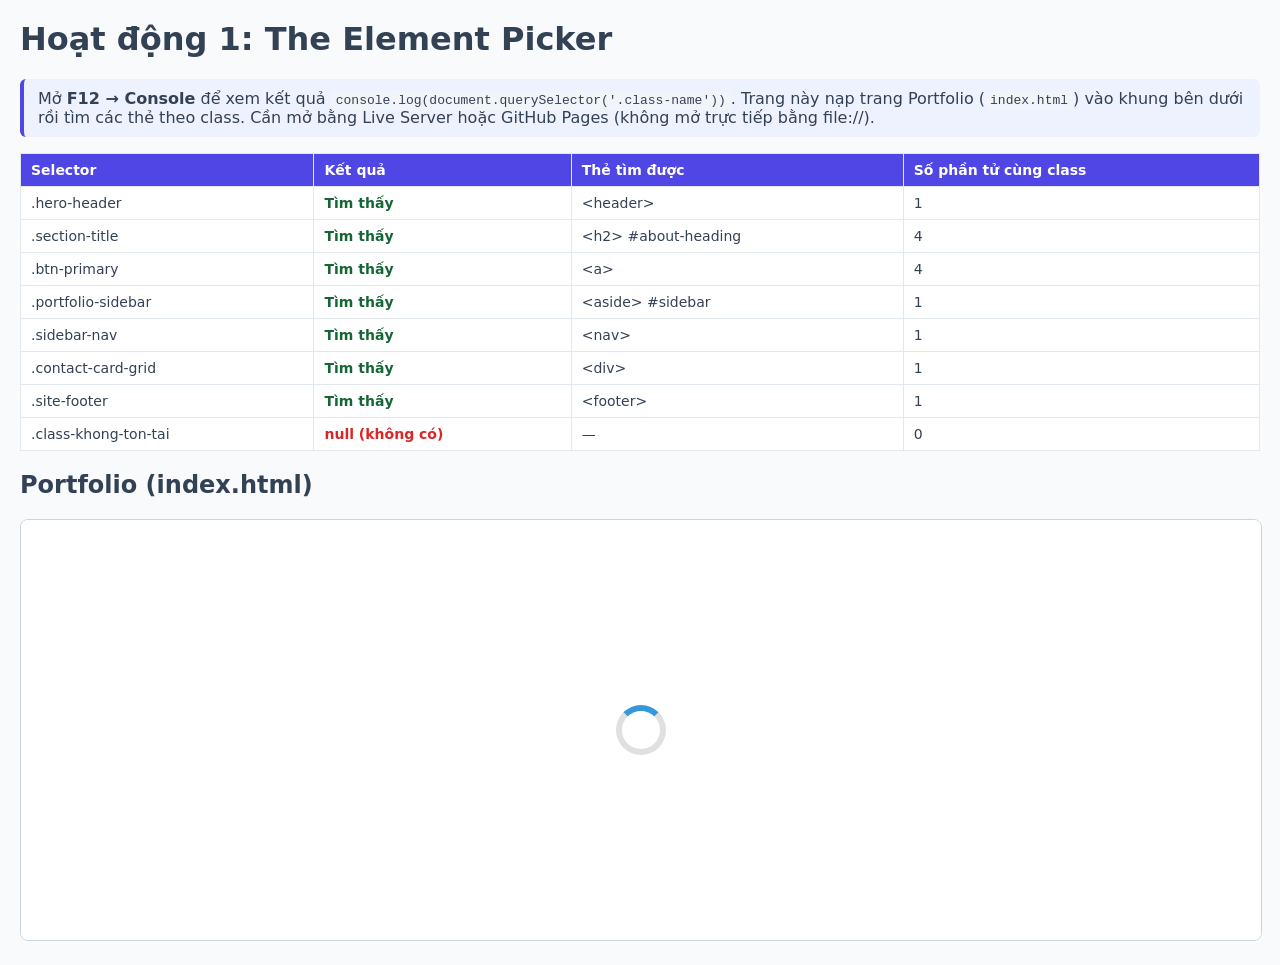
<file: BTBuoi10/HD1.html>
<!DOCTYPE html>
<html lang="vi">
<head>
  <meta charset="UTF-8">
  <meta name="viewport" content="width=device-width, initial-scale=1.0">
  <title>HD1 - The Element Picker</title>
  <style>
    body { font-family: system-ui, sans-serif; margin: 0; padding: 20px; background: #f8fafc; color: #334155; }
    h1 { margin-top: 0; }
    .note { background: #eef2ff; border-left: 4px solid #4f46e5; padding: 10px 14px; border-radius: 6px; }
    table { width: 100%; border-collapse: collapse; margin: 16px 0; background: #fff; }
    th, td { border: 1px solid #e2e8f0; padding: 8px 10px; text-align: left; font-size: 14px; vertical-align: top; }
    th { background: #4f46e5; color: #fff; }
    code { background: #f1f5f9; padding: 2px 5px; border-radius: 4px; }
    .found { color: #166534; font-weight: 600; }
    .missing { color: #dc2626; font-weight: 600; }
    iframe { width: 100%; height: 420px; border: 1px solid #cbd5e1; border-radius: 8px; background: #fff; }
  </style>
</head>
<body>
  <h1>Hoạt động 1: The Element Picker</h1>
  <p class="note">
    Mở <b>F12 → Console</b> để xem kết quả <code>console.log(document.querySelector('.class-name'))</code>.
    Trang này nạp trang Portfolio (<code>index.html</code>) vào khung bên dưới rồi tìm các thẻ theo class.
    Cần mở bằng Live Server hoặc GitHub Pages (không mở trực tiếp bằng file://).
  </p>

  <table>
    <thead><tr><th>Selector</th><th>Kết quả</th><th>Thẻ tìm được</th><th>Số phần tử cùng class</th></tr></thead>
    <tbody id="result-body"></tbody>
  </table>

  <h2>Portfolio (index.html)</h2>
  <iframe id="project-frame" src="index.html" title="Trang Portfolio"></iframe>

  <script>
    // Danh sách class cần "truy tìm" trong dự án Portfolio
    var selectors = [
      '.hero-header',
      '.section-title',
      '.btn-primary',
      '.portfolio-sidebar',
      '.sidebar-nav',
      '.contact-card-grid',
      '.site-footer',
      '.class-khong-ton-tai' // cố ý sai để thấy kết quả null
    ];

    var frame = document.getElementById('project-frame');
    var body = document.getElementById('result-body');

    // Chạy khi trang Portfolio trong khung đã tải xong
    frame.addEventListener('load', function () {
      var doc;
      try {
        doc = frame.contentDocument; // document của trang Portfolio
        if (!doc) throw new Error('Không truy cập được');
      } catch (err) {
        body.innerHTML = '<tr><td colspan="4" class="missing">Không đọc được index.html. Hãy chạy bằng Live Server / GitHub Pages.</td></tr>';
        return;
      }

      body.innerHTML = '';
      selectors.forEach(function (sel) {
        // Cú pháp cần dùng của đề bài: querySelector trả về PHẦN TỬ ĐẦU TIÊN khớp, hoặc null
        var el = doc.querySelector(sel);
        console.log("document.querySelector('" + sel + "') =", el);

        var row = document.createElement('tr');
        var count = doc.querySelectorAll(sel).length;
        var cells = [
          sel,
          el ? 'Tìm thấy' : 'null (không có)',
          el ? '<' + el.tagName.toLowerCase() + '>' + (el.id ? ' #' + el.id : '') : '—',
          String(count)
        ];
        cells.forEach(function (text, i) {
          var td = document.createElement('td');
          td.textContent = text; // textContent: an toàn, không chèn HTML
          if (i === 1) td.className = el ? 'found' : 'missing';
          row.appendChild(td);
        });
        body.appendChild(row);
      });
    });
  </script>
</body>
</html>
</file>
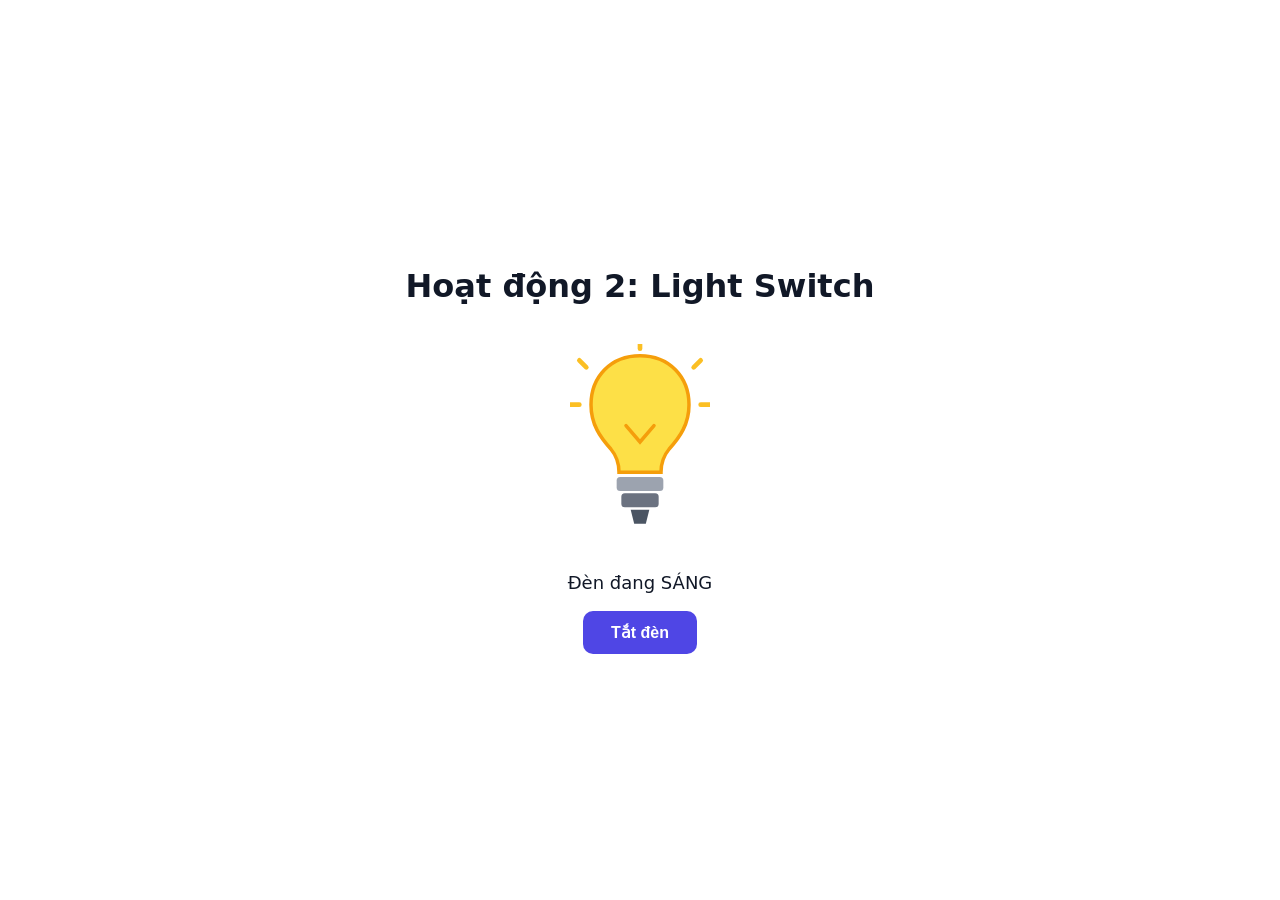
<file: BTBuoi10/HD2.html>
<!DOCTYPE html>
<html lang="vi">
<head>
  <meta charset="UTF-8">
  <meta name="viewport" content="width=device-width, initial-scale=1.0">
  <title>HD2 - Light Switch</title>
  <style>
    * { box-sizing: border-box; }
    body {
      margin: 0; min-height: 100vh;
      display: flex; flex-direction: column; align-items: center; justify-content: center; gap: 18px;
      font-family: system-ui, sans-serif;
      background: #ffffff; color: #111827;   /* nền trắng khi đèn sáng */
      transition: background 0.4s, color 0.4s;
    }
    body.dark { background: #0b0f19; color: #f1f5f9; } /* nền đen khi đèn tắt */
    #lamp { width: 140px; height: auto; }
    #toggle-btn {
      padding: 12px 28px; font-size: 16px; font-weight: 600; cursor: pointer;
      border: none; border-radius: 10px; background: #4f46e5; color: #fff;
    }
    #toggle-btn:hover { background: #4338ca; }
    #status { margin: 0; font-size: 18px; }
  </style>
</head>
<body>
  <h1>Hoạt động 2: Light Switch</h1>
  <img id="lamp" src="img/lamp-on.svg" alt="Đèn đang sáng">
  <p id="status">Đèn đang SÁNG</p>
  <button type="button" id="toggle-btn">Tắt đèn</button>

  <script>
    var lamp = document.getElementById('lamp');
    var btn = document.getElementById('toggle-btn');
    var statusText = document.getElementById('status');
    var isOn = true; // trạng thái hiện tại của đèn

    // Click nút -> đảo trạng thái, đổi thuộc tính src của ảnh và nền body
    btn.addEventListener('click', function () {
      isOn = !isOn;

      if (isOn) {
        lamp.src = 'img/lamp-on.svg';          // đổi src: đèn sáng
        lamp.alt = 'Đèn đang sáng';
        document.body.classList.remove('dark'); // nền trắng
        statusText.textContent = 'Đèn đang SÁNG';
        btn.textContent = 'Tắt đèn';
      } else {
        lamp.src = 'img/lamp-off.svg';         // đổi src: đèn tắt
        lamp.alt = 'Đèn đang tắt';
        document.body.classList.add('dark');   // nền đen
        statusText.textContent = 'Đèn đang TẮT';
        btn.textContent = 'Bật đèn';
      }
    });
  </script>
</body>
</html>
</file>
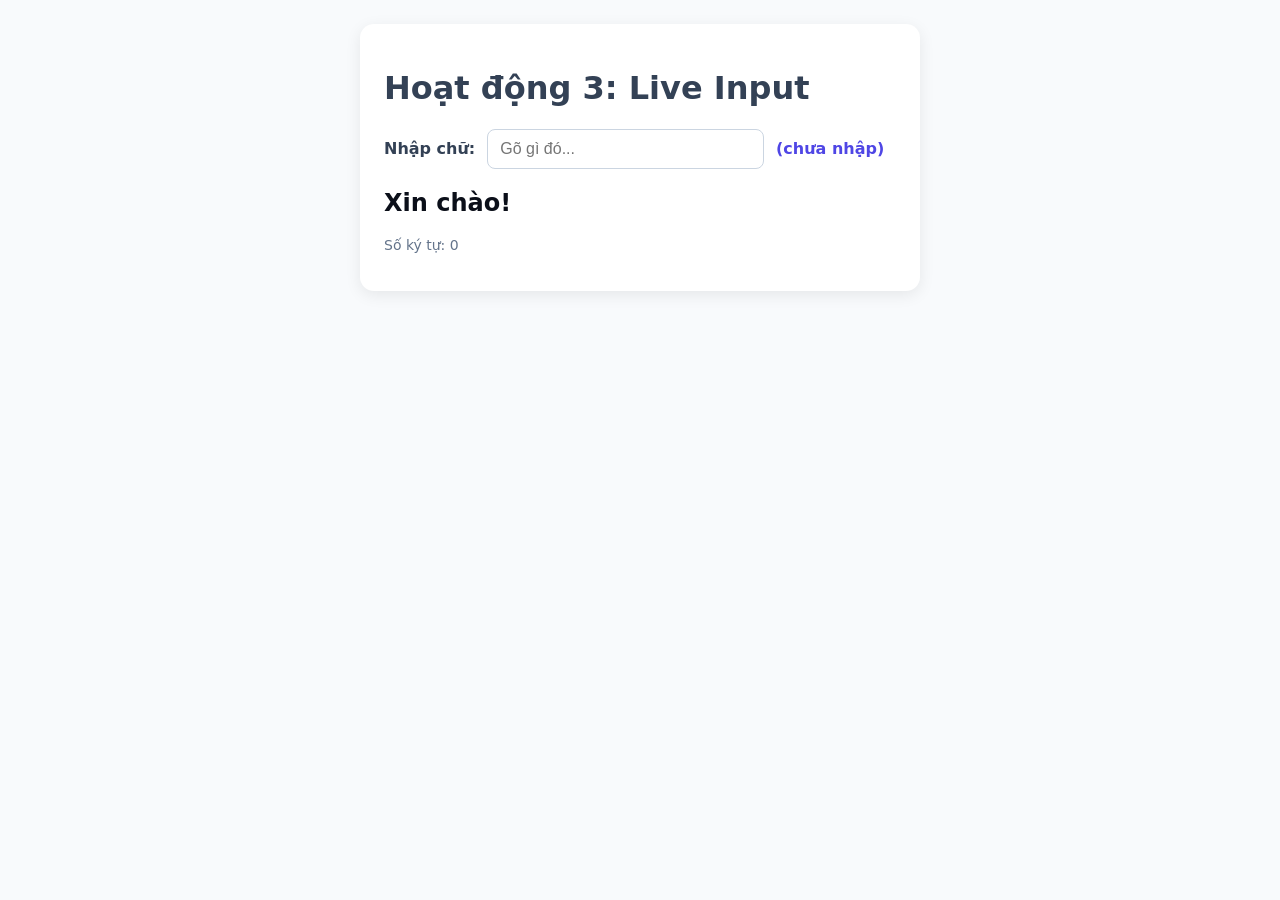
<file: BTBuoi10/HD3.html>
<!DOCTYPE html>
<html lang="vi">
<head>
  <meta charset="UTF-8">
  <meta name="viewport" content="width=device-width, initial-scale=1.0">
  <title>HD3 - Live Input</title>
  <style>
    * { box-sizing: border-box; }
    body { font-family: system-ui, sans-serif; background: #f8fafc; color: #334155; margin: 0; padding: 24px; }
    .card { max-width: 560px; margin: 0 auto; background: #fff; padding: 24px; border-radius: 14px; box-shadow: 0 4px 16px rgba(0,0,0,.08); }
    .row { display: flex; flex-wrap: wrap; align-items: center; gap: 12px; }
    label { font-weight: 600; }
    #live-input { flex: 1 1 200px; padding: 10px 12px; font-size: 16px; border: 1px solid #cbd5e1; border-radius: 8px; }
    #live-input:focus { outline: none; border-color: #4f46e5; box-shadow: 0 0 0 3px rgba(79,70,229,.2); }
    #live-span { font-weight: 700; color: #4f46e5; min-width: 120px; }
    #live-title { margin-top: 20px; color: #0b0f19; word-break: break-word; }
    #char-count { color: #64748b; font-size: 14px; }
  </style>
</head>
<body>
  <div class="card">
    <h1>Hoạt động 3: Live Input</h1>

    <div class="row">
      <label for="live-input">Nhập chữ:</label>
      <input type="text" id="live-input" placeholder="Gõ gì đó..." autocomplete="off">
      <!-- Thẻ span bên cạnh: hiện nội dung ngay khi gõ -->
      <span id="live-span">(chưa nhập)</span>
    </div>

    <!-- Thẻ h2 bên dưới: cũng hiện ngay nội dung -->
    <h2 id="live-title">Xin chào!</h2>
    <p id="char-count">Số ký tự: 0</p>
  </div>

  <script>
    var input = document.getElementById('live-input');
    var liveSpan = document.getElementById('live-span');
    var liveTitle = document.getElementById('live-title');
    var charCount = document.getElementById('char-count');

    // Sự kiện 'input' chạy mỗi lần nội dung ô nhập thay đổi (gõ, xóa, dán)
    input.addEventListener('input', function () {
      var value = input.value;                       // lấy giá trị hiện tại của ô input
      liveSpan.textContent = value || '(chưa nhập)'; // hiện vào <span> (textContent: không chèn HTML)
      liveTitle.textContent = value || 'Xin chào!';  // hiện vào <h2>
      charCount.textContent = 'Số ký tự: ' + value.length;
    });
  </script>
</body>
</html>
</file>
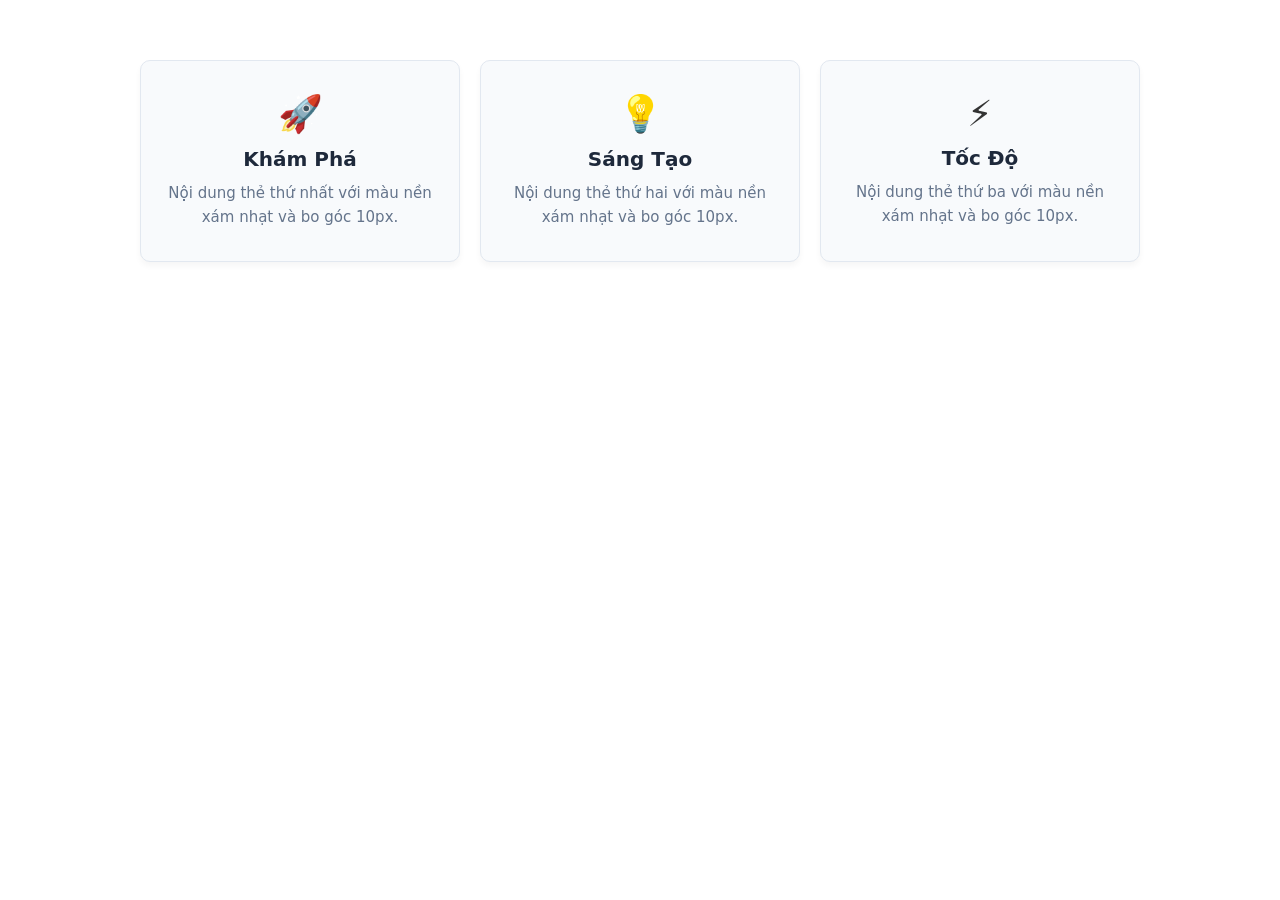
<file: BTBuoi4/Grid.html>
<!DOCTYPE html>
<html lang="vi">
<head>
  <meta charset="UTF-8" />
  <meta name="viewport" content="width=device-width, initial-scale=1.0" />
  <title>Bố cục CSS Grid 3 Cột</title>
  <!-- Liên kết file Grid.css -->
  <link rel="stylesheet" href="Grid.css" />
</head>
<body>
  <div class="grid-container">
    <div class="grid-item">
      <div class="icon">🚀</div>
      <h3>Khám Phá</h3>
      <p>Nội dung thẻ thứ nhất với màu nền xám nhạt và bo góc 10px.</p>
    </div>

    <div class="grid-item">
      <div class="icon">💡</div>
      <h3>Sáng Tạo</h3>
      <p>Nội dung thẻ thứ hai với màu nền xám nhạt và bo góc 10px.</p>
    </div>

    <div class="grid-item">
      <div class="icon">⚡</div>
      <h3>Tốc Độ</h3>
      <p>Nội dung thẻ thứ ba với màu nền xám nhạt và bo góc 10px.</p>
    </div>
  </div>
</body>
</html>
</file>
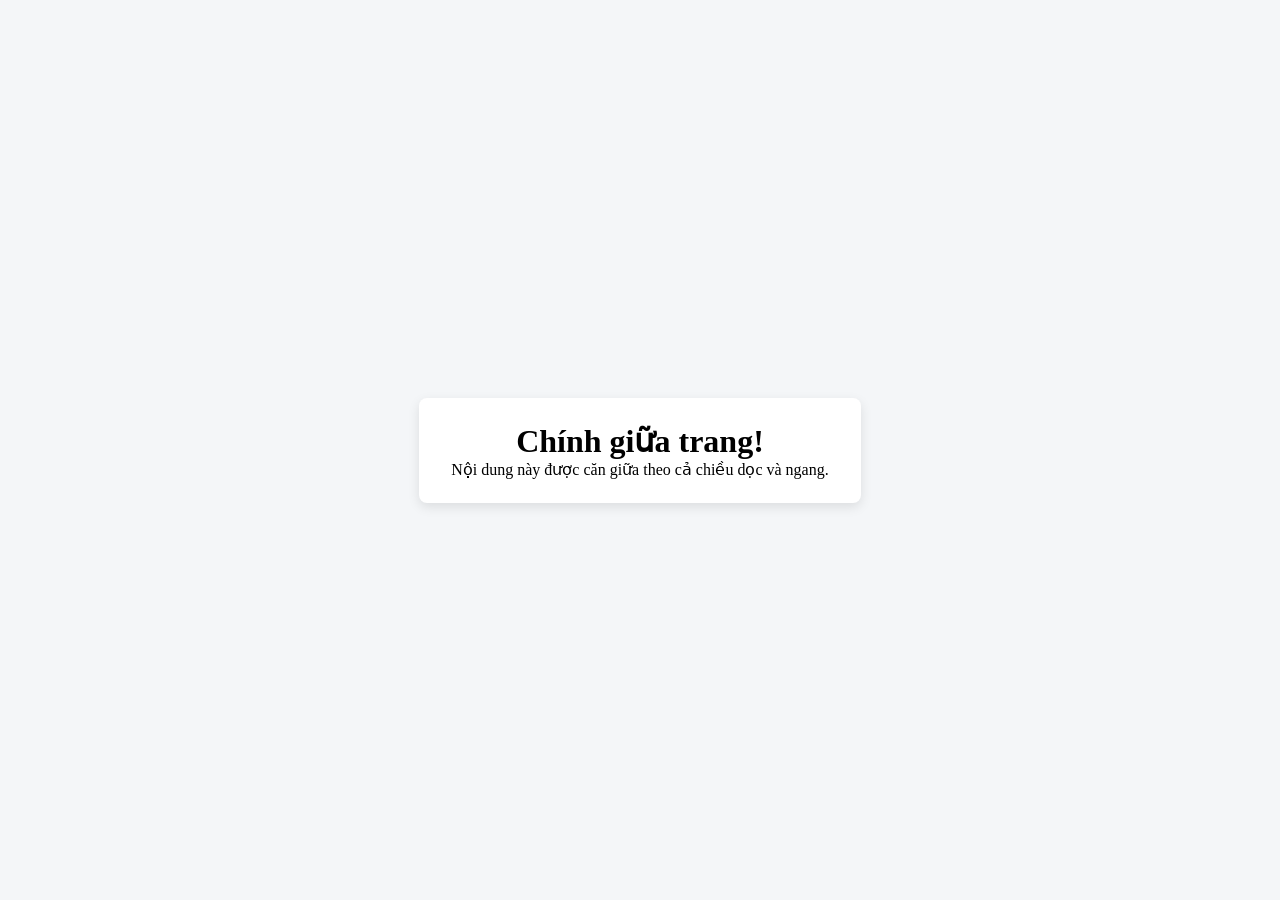
<file: BTBuoi4/Hoatdong1.html>
<!DOCTYPE html>
<html lang="vi">
<head>
  <meta charset="UTF-8" />
  <meta name="viewport" content="width=device-width, initial-scale=1.0" />
  <title>Flexbox Center Example</title>
  <style>
    * {
      box-sizing: border-box;
      margin: 0;
      padding: 0;
    }

    .container {
      display: flex;
      justify-content: center;
      align-items: center;
      min-height: 100vh; /* Đảm bảo phủ trọn màn hình và không bị tràn nếu nội dung dài */
      background-color: #f4f6f8;
    }

    .box {
      padding: 24px 32px;
      background-color: #ffffff;
      border-radius: 8px;
      box-shadow: 0 4px 12px rgba(0, 0, 0, 0.1);
      text-align: center;
    }
  </style>
</head>
<body>
  <div class="container">
    <div class="box">
      <h1>Chính giữa trang!</h1>
      <p>Nội dung này được căn giữa theo cả chiều dọc và ngang.</p>
    </div>
  </div>
</body>
</html>
</file>
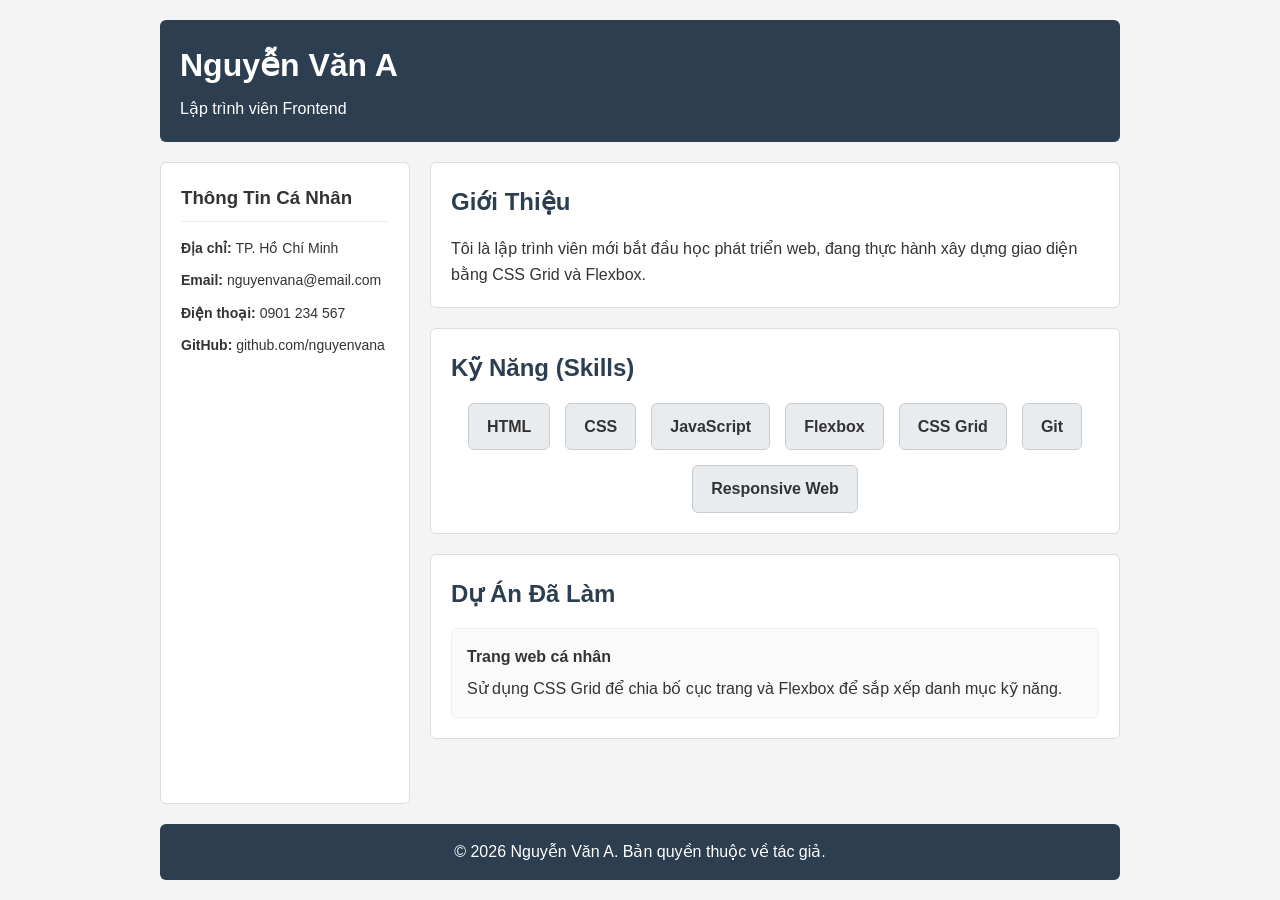
<file: BTBuoi4/Hoatdong2.html>
<!DOCTYPE html>
<html lang="vi">
<head>
  <meta charset="UTF-8" />
  <meta name="viewport" content="width=device-width, initial-scale=1.0" />
  <title>Portfolio Cá Nhân - Hoạt Động 2</title>
  <link rel="stylesheet" href="Hoatdong2.css" />
</head>
<body>

  <div class="portfolio-layout">

    <!-- 1. Header: Trên cùng, chiếm toàn bộ chiều ngang -->
    <header class="header">
      <h1>Nguyễn Văn A</h1>
      <p>Lập trình viên Frontend</p>
    </header>

    <!-- 2. Sidebar: Bên trái, rộng 250px -->
    <aside class="sidebar">
      <h3>Thông Tin Cá Nhân</h3>
      <p><strong>Địa chỉ:</strong> TP. Hồ Chí Minh</p>
      <p><strong>Email:</strong> nguyenvana@email.com</p>
      <p><strong>Điện thoại:</strong> 0901 234 567</p>
      <p><strong>GitHub:</strong> github.com/nguyenvana</p>
    </aside>

    <!-- 3. Main Content: Bên phải, chiếm phần còn lại -->
    <main class="main-content">

      <!-- Phần Giới thiệu -->
      <section class="section">
        <h2>Giới Thiệu</h2>
        <p>
          Tôi là lập trình viên mới bắt đầu học phát triển web, đang thực hành xây dựng giao diện bằng CSS Grid và Flexbox.
        </p>
      </section>

      <!-- Phần Kỹ năng (Skills): Dùng Flexbox theo đúng yêu cầu -->
      <section class="section">
        <h2>Kỹ Năng (Skills)</h2>
        <div class="skills-list">
          <div class="skill-item">HTML</div>
          <div class="skill-item">CSS</div>
          <div class="skill-item">JavaScript</div>
          <div class="skill-item">Flexbox</div>
          <div class="skill-item">CSS Grid</div>
          <div class="skill-item">Git</div>
          <div class="skill-item">Responsive Web</div>
        </div>
      </section>

      <!-- Phần Dự án -->
      <section class="section">
        <h2>Dự Án Đã Làm</h2>
        <div class="project-box">
          <h4>Trang web cá nhân</h4>
          <p>Sử dụng CSS Grid để chia bố cục trang và Flexbox để sắp xếp danh mục kỹ năng.</p>
        </div>
      </section>

    </main>

    <!-- 4. Footer: Dưới cùng, chiếm toàn bộ chiều ngang -->
    <footer class="footer">
      <p>&copy; 2026 Nguyễn Văn A. Bản quyền thuộc về tác giả.</p>
    </footer>

  </div>

</body>
</html>
</file>
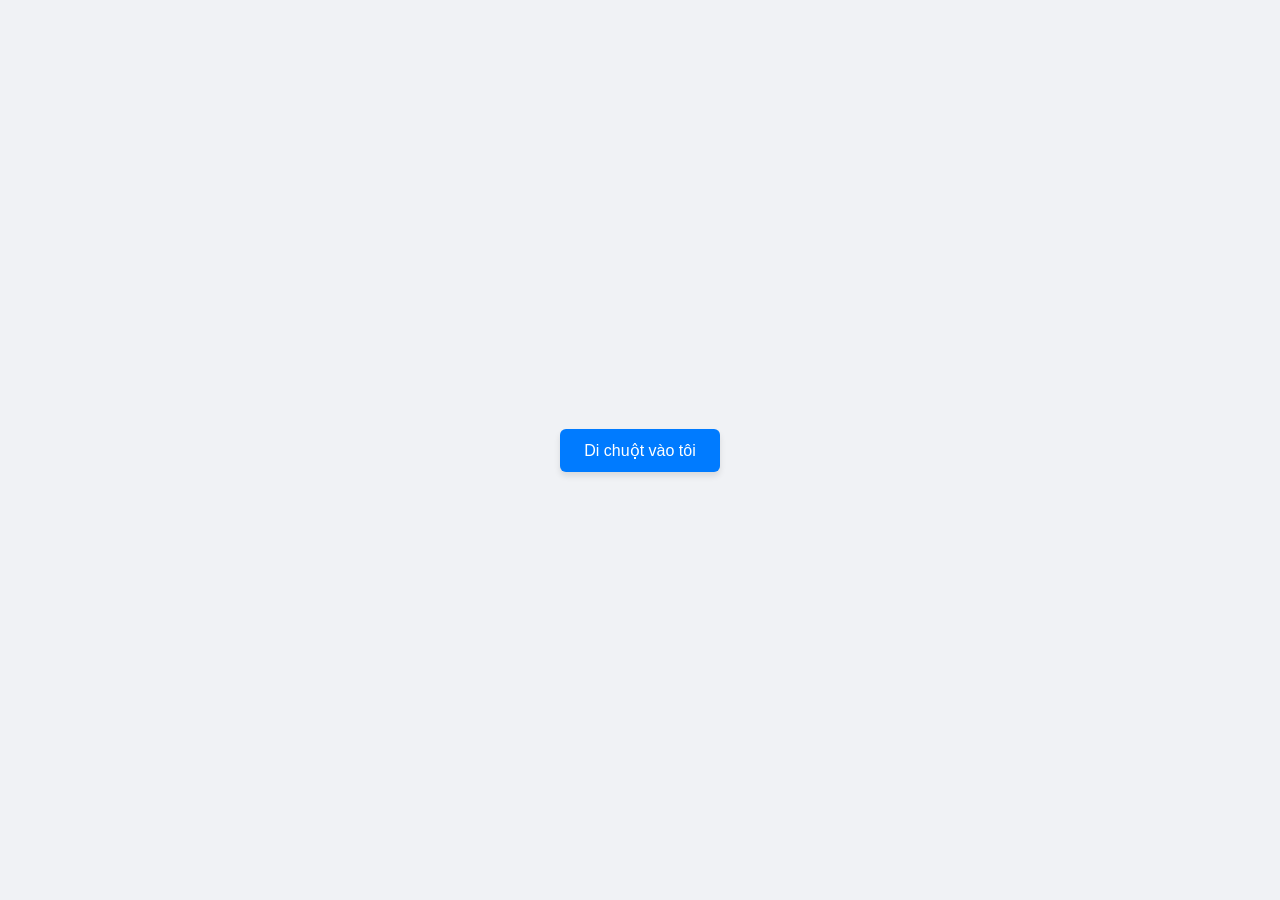
<file: BTBuoi5/HD1.html>
<!DOCTYPE html>
<html lang="vi">
<head>
    <meta charset="UTF-8">
    <meta name="viewport" content="width=device-width, initial-scale=1.0">
    <title>Bài Tập Buổi 5 - Button Hover</title>
    <!-- Liên kết đến file CSS HD1.css -->
    <link rel="stylesheet" href="HD1.css">
</head>
<body>
    <button class="button">Di chuột vào tôi</button>
</body>
</html>
</file>
<file: style.css>
/* ==========================================================================
   HỆ THỐNG DESIGN TOKENS (CSS VARIABLES TẠI :ROOT)
   - Trích xuất toàn bộ mã màu (Color Tokens)
   - Trích xuất toàn bộ thông số khoảng cách (Margin / Padding / Gap Tokens)
   ========================================================================== */
:root {
    /* ----------------------------------------------------------------------
       1. TOKENS MÃ MÀU (COLOR TOKENS)
       ---------------------------------------------------------------------- */
    /* Màu thương hiệu & Chủ đạo (Brand & Primary) */
    --color-primary: #4f46e5;                 /* Sắc tím xanh Electric Indigo */
    --color-primary-hover: #4338ca;           /* Sắc độ trầm khi hover */
    --color-primary-subtle: #eef2ff;          /* Nền tint siêu nhẹ cho badge, hover */

    /* Màu phụ & Điểm nhấn (Secondary & Accent) */
    --color-secondary: #06b6d4;               /* Xanh ngọc Cyber Cyan */
    --color-secondary-hover: #0891b2;         /* Sắc độ đậm hơn khi hover */
    --color-secondary-subtle: #ecfeff;        /* Nền mờ tươi sáng cho status, tag */

    /* 3 Mức màu xám chuyên biệt cho Text (Grayscale System) */
    --color-text-main: #0b0f19;               /* Mức 1: Obsidian Slate (Tiêu đề H1-H3, điểm nhấn) */
    --color-text-body: #334155;               /* Mức 2: Cool Slate (Đoạn văn, mô tả, kỹ năng) */
    --color-text-muted: #64748b;              /* Mức 3: Slate Muted (Thời gian, nhãn phụ, footer) */

    /* Màu nền & Bề mặt (Background & Surface) */
    --color-bg: #f8fafc;                      /* Màu nền tổng thể trang (Off-white Slate 50) */
    --color-surface: #ffffff;                 /* Nền khối Card, Sidebar, Container */
    --color-white: #ffffff;                   /* Màu trắng tinh khiết */
    --color-transparent: transparent;         /* Màu trong suốt */

    /* Màu viền (Border Tokens) */
    --color-border: #e2e8f0;                  /* Viền ranh giới chuẩn */
    --color-border-hover: #cbd5e1;            /* Viền khi tương tác */

    /* Màu sắc độ trong suốt bổ trợ (Alpha & Glow Tokens) */
    --color-primary-shadow: rgba(79, 70, 229, 0.35);
    --color-primary-glow: rgba(79, 70, 229, 0.25);
    --color-primary-tint: rgba(79, 70, 229, 0.2);
    --color-primary-border-light: rgba(79, 70, 229, 0.15);
    --color-primary-soft-bg: rgba(79, 70, 229, 0.08);
    --color-primary-fade: rgba(79, 70, 229, 0.05);

    --color-secondary-shadow: rgba(6, 182, 212, 0.25);
    --color-secondary-border-light: rgba(6, 182, 212, 0.35);
    --color-secondary-tint: rgba(6, 182, 212, 0.08);

    --color-dark-shadow-1: rgba(11, 15, 25, 0.05);
    --color-dark-shadow-2: rgba(11, 15, 25, 0.04);

    /* ----------------------------------------------------------------------
       2. TOKENS KHOẢNG CÁCH (SPACING / MARGIN / PADDING TOKENS)
       ---------------------------------------------------------------------- */
    /* Thang đo kích thước khoảng cách cơ bản (Primitive Spacing Scale) */
    --space-0: 0;                             /* 0px */
    --space-1: 0.25rem;                       /* 4px */
    --space-2: 0.35rem;                       /* 5.6px */
    --space-3: 0.5rem;                        /* 8px */
    --space-4: 0.65rem;                       /* 10.4px */
    --space-5: 0.75rem;                       /* 12px */
    --space-6: 0.85rem;                       /* 13.6px */
    --space-7: 1rem;                          /* 16px */
    --space-8: 1.25rem;                       /* 20px */
    --space-9: 1.35rem;                       /* 21.6px */
    --space-10: 1.5rem;                       /* 24px */
    --space-11: 1.65rem;                      /* 26.4px */
    --space-12: 1.75rem;                      /* 28px */
    --space-13: 2rem;                         /* 32px */
    --space-14: 2.5rem;                       /* 40px */
    --space-15: 2.75rem;                      /* 44px */
    --space-16: 3rem;                         /* 48px */
    --space-20px: 20px;                       /* 20px theo đúng yêu cầu đề bài */

    /* Tokens cho Padding cụ thể (Semantic Padding Tokens) */
    --pad-code: 0.15rem 0.45rem;
    --pad-badge: 0.3rem 0.75rem;
    --pad-tag: 0.35rem 0.85rem;
    --pad-status: 0.35rem 0.95rem;
    --pad-social-btn: 0.45rem 0.9rem;
    --pad-nav-link: 0.7rem 1rem;
    --pad-nav-mobile: 0.5rem 0.85rem;
    --pad-btn: 0.65rem 1.4rem;
    --pad-metric-card: 1.35rem 1.25rem;
    --pad-service-card: 1.6rem 1.25rem;
    --pad-contact-card: 1.65rem;
    --pad-project-card: 2rem;
    --pad-project-card-mobile: 1.5rem 1.25rem;
    --pad-section: 2.75rem;
    --pad-section-mobile: 1.75rem 1.25rem;
    --pad-sidebar: 2.5rem 1.75rem;
    --pad-sidebar-mobile: 2rem 1.25rem;
    --pad-footer: 2.5rem 1.5rem;
    --pad-container: 0 1.5rem;
    --pad-container-mobile: 0 1rem;

    /* Tokens cho Margin cụ thể (Semantic Margin Tokens) */
    --margin-auto: 0 auto;
    --margin-container: 3rem auto;
    --margin-container-mobile: 1.5rem auto;
    --margin-bottom-xs: 0.25rem;
    --margin-bottom-sm: 0.4rem;
    --margin-bottom-md: 0.75rem;
    --margin-bottom-lg: 1.25rem;
    --margin-bottom-xl: 1.75rem;
    --margin-bottom-2xl: 2.5rem;
    --margin-top-sm: 0.25rem;
    --margin-top-md: 1rem;
    --margin-top-lg: 1.5rem;
    --margin-top-xl: 2rem;

    /* Tokens cho Khoảng cách Gap (Semantic Gap Tokens) */
    --gap-grid-services: 20px;                 /* Đúng yêu cầu: gap: 20px */
    --gap-container: 2.5rem;
    --gap-container-mobile: 1.75rem;
    --gap-sidebar: 1.75rem;
    --gap-sidebar-mobile: 1.25rem;
    --gap-avatar-wrapper: 0.85rem;
    --gap-metrics: 1.25rem;
    --gap-metrics-mobile: 1rem;
    --gap-projects: 2rem;
    --gap-contacts: 1.35rem;
    --gap-tags: 0.5rem;
    --gap-buttons: 0.85rem;
    --gap-nav: 0.5rem;
    --gap-social: 0.75rem;

    /* ----------------------------------------------------------------------
       3. HỆ THỐNG SHADOW & BO GÓC
       ---------------------------------------------------------------------- */
    --shadow-sm: 0 1px 2px 0 var(--color-dark-shadow-1);
    --shadow-md: 0 4px 16px -2px var(--color-primary-soft-bg), 0 2px 6px -1px var(--color-dark-shadow-2);
    --shadow-lg: 0 12px 28px -4px rgba(79, 70, 229, 0.12), 0 6px 12px -2px var(--color-secondary-tint);

    --radius-sm: 8px;
    --radius-md: 12px;
    --radius-lg: 20px;
    --radius-full: 9999px;

    --transition: all 0.25s cubic-bezier(0.16, 1, 0.3, 1);
}

/* ==========================================================================
   RESET & NỀN TẢNG CƠ BẢN (BASE STYLES)
   ========================================================================== */
*, *::before, *::after {
    box-sizing: border-box;
    margin: var(--space-0);
    padding: var(--space-0);
}

html {
    scroll-behavior: smooth;
}

body {
    font-family: 'Plus Jakarta Sans', system-ui, -apple-system, BlinkMacSystemFont, 'Segoe UI', Roboto, sans-serif;
    background-color: var(--color-bg);
    color: var(--color-text-body);
    line-height: 1.68;
    -webkit-font-smoothing: antialiased;
    -moz-osx-font-smoothing: grayscale;
}

/* ==========================================================================
   BỐ CỤC CHÍNH CSS GRID (PORTFOLIO CONTAINER)
   ========================================================================== */
.portfolio-container {
    display: grid;
    grid-template-columns: 320px 1fr;
    gap: var(--gap-container);
    max-width: 1240px;
    margin: var(--margin-container);
    padding: var(--pad-container);
    align-items: start;
}

/* ==========================================================================
   CỘT 1: SIDEBAR STYLING
   ========================================================================== */
.portfolio-sidebar {
    position: sticky;
    top: var(--space-13);
    background-color: var(--color-surface);
    border: 1px solid var(--color-border);
    border-radius: var(--radius-lg);
    padding: var(--pad-sidebar);
    box-shadow: var(--shadow-sm);
    transition: var(--transition);
    background-image: radial-gradient(at 50% 0%, var(--color-primary-fade) 0px, var(--color-transparent) 70%);
}

.portfolio-sidebar:hover {
    box-shadow: var(--shadow-md);
    border-color: var(--color-primary-glow);
}

.sidebar-inner {
    display: flex;
    flex-direction: column;
    gap: var(--gap-sidebar);
}

/* Profile Badge & Avatar */
.profile-badge-wrapper {
    display: flex;
    flex-direction: column;
    align-items: center;
    gap: var(--gap-avatar-wrapper);
}

.avatar-box {
    width: 88px;
    height: 88px;
    border-radius: var(--radius-full);
    background: linear-gradient(135deg, var(--color-primary) 0%, var(--color-secondary) 100%);
    color: var(--color-white);
    display: flex;
    align-items: center;
    justify-content: center;
    font-size: 1.95rem;
    font-weight: 800;
    letter-spacing: 1px;
    box-shadow: 0 8px 24px -4px var(--color-primary-shadow);
    border: 3px solid var(--color-surface);
    outline: 2px solid var(--color-primary);
    transition: var(--transition);
}

.avatar-box:hover {
    transform: scale(1.05) rotate(2deg);
}

.status-indicator {
    display: inline-flex;
    align-items: center;
    gap: var(--space-3);
    background-color: var(--color-secondary-subtle);
    border: 1px solid var(--color-secondary-border-light);
    color: var(--color-secondary-hover);
    padding: var(--pad-status);
    border-radius: var(--radius-full);
    font-size: 0.825rem;
    font-weight: 600;
}

.status-dot {
    width: 8px;
    height: 8px;
    border-radius: 50%;
    background-color: var(--color-secondary);
    display: inline-block;
    box-shadow: 0 0 0 3px var(--color-secondary-shadow);
}

/* Thông tin cá nhân Profile */
.profile-info {
    text-align: center;
}

.profile-name {
    color: var(--color-text-main);
    font-size: 1.65rem;
    font-weight: 800;
    letter-spacing: -0.03em;
    line-height: 1.2;
    margin-bottom: var(--margin-bottom-sm);
}

.profile-role {
    color: var(--color-primary);
    font-size: 0.95rem;
    font-weight: 700;
    margin-bottom: var(--margin-bottom-md);
    letter-spacing: -0.01em;
}

.profile-bio {
    color: var(--color-text-body);
    font-size: 0.875rem;
    line-height: 1.6;
}

/* Sidebar Navigation Menu */
.sidebar-nav ul {
    list-style: none;
    display: flex;
    flex-direction: column;
    gap: var(--gap-nav);
    padding: var(--space-0);
}

.sidebar-nav .nav-link {
    display: block;
    color: var(--color-text-main);
    text-decoration: none;
    font-weight: 600;
    font-size: 0.925rem;
    padding: var(--pad-nav-link);
    border-radius: var(--radius-md);
    transition: var(--transition);
    border: 1px solid var(--color-transparent);
}

.sidebar-nav .nav-link:hover,
.sidebar-nav .nav-link:focus-visible {
    color: var(--color-primary);
    background-color: var(--color-primary-subtle);
    border-color: var(--color-primary-border-light);
    outline: none;
    transform: translateX(4px);
}

/* Sidebar Social */
.sidebar-social {
    border-top: 1px solid var(--color-border);
    padding-top: var(--space-8);
    text-align: center;
}

.social-heading {
    display: block;
    color: var(--color-text-muted);
    font-size: 0.75rem;
    font-weight: 700;
    text-transform: uppercase;
    letter-spacing: 0.08em;
    margin-bottom: var(--margin-bottom-md);
}

.social-buttons {
    display: flex;
    justify-content: center;
    gap: var(--gap-social);
}

.social-btn {
    display: inline-flex;
    align-items: center;
    justify-content: center;
    color: var(--color-text-body);
    background-color: var(--color-bg);
    border: 1px solid var(--color-border);
    padding: var(--pad-social-btn);
    border-radius: var(--radius-md);
    font-size: 0.85rem;
    font-weight: 600;
    text-decoration: none;
    transition: var(--transition);
}

.social-btn:hover {
    color: var(--color-secondary-hover);
    border-color: var(--color-secondary);
    background-color: var(--color-secondary-subtle);
    transform: translateY(-2px);
}

/* ==========================================================================
   CỘT 2: MAIN CONTENT & SECTIONS
   ========================================================================== */
.portfolio-main {
    min-width: 0;
}

.content-section {
    background-color: var(--color-surface);
    border: 1px solid var(--color-border);
    border-radius: var(--radius-lg);
    padding: var(--pad-section);
    margin-bottom: var(--margin-bottom-2xl);
    box-shadow: var(--shadow-sm);
    transition: var(--transition);
    position: relative;
    overflow: hidden;
}

.content-section:hover {
    box-shadow: var(--shadow-md);
    border-color: var(--color-primary-tint);
}

/* Section Header & Typography */
.section-header {
    margin-bottom: var(--margin-bottom-lg);
}

.section-eyebrow {
    display: inline-block;
    color: var(--color-secondary-hover);
    font-size: 0.8rem;
    font-weight: 700;
    text-transform: uppercase;
    letter-spacing: 0.09em;
    margin-bottom: var(--margin-bottom-sm);
}

.section-title {
    color: var(--color-text-main);
    font-size: 1.95rem;
    font-weight: 800;
    letter-spacing: -0.025em;
    display: flex;
    align-items: center;
    gap: var(--gap-buttons);
    padding-bottom: var(--space-6);
    border-bottom: 2px solid var(--color-border);
    position: relative;
}

.section-title::after {
    content: '';
    position: absolute;
    bottom: -2px;
    left: 0;
    width: 68px;
    height: 3px;
    border-radius: var(--radius-full);
    background: linear-gradient(90deg, var(--color-primary), var(--color-secondary));
}

/* Nội dung văn bản section */
.lead-text, 
.section-desc {
    color: var(--color-text-body);
    font-size: 1.05rem;
    margin-top: var(--margin-top-md);
    margin-bottom: var(--margin-bottom-lg);
    line-height: 1.75;
}

/* ==========================================================================
   METRICS GRID (KHỐI THỐNG KÊ SECTION GIỚI THIỆU)
   ========================================================================== */
.metrics-grid {
    display: grid;
    grid-template-columns: repeat(auto-fit, minmax(180px, 1fr));
    gap: var(--gap-metrics);
    margin-top: var(--margin-top-xl);
}

.metric-card {
    background-color: var(--color-bg);
    border: 1px solid var(--color-border);
    border-radius: var(--radius-md);
    padding: var(--pad-metric-card);
    text-align: center;
    transition: var(--transition);
}

.metric-card:hover {
    border-color: var(--color-primary);
    background-color: var(--color-surface);
    box-shadow: var(--shadow-sm);
    transform: translateY(-3px);
}

.metric-value {
    display: block;
    color: var(--color-primary);
    font-size: 2.15rem;
    font-weight: 800;
    line-height: 1.15;
    margin-bottom: var(--margin-bottom-xs);
    letter-spacing: -0.02em;
}

.metric-label {
    color: var(--color-text-muted);
    font-size: 0.875rem;
    font-weight: 600;
}

/* ==========================================================================
   BỐ CỤC DỊCH VỤ (.services-container) - CSS GRID VÀ MEDIA QUERIES
   ========================================================================== */

/* 1. MẶC ĐỊNH MÀN HÌNH LỚN (> 1024px): 4 CỘT, GAP 20PX */
.services-container {
    display: grid;
    grid-template-columns: repeat(4, 1fr);
    gap: var(--gap-grid-services);
    margin-top: var(--margin-top-lg);
}

/* Styling cho từng Service Card con */
.service-card {
    background-color: var(--color-bg);
    border: 1px solid var(--color-border);
    border-radius: var(--radius-md);
    padding: var(--pad-service-card);
    display: flex;
    flex-direction: column;
    gap: var(--space-4);
    transition: var(--transition);
}

.service-card:hover {
    background-color: var(--color-surface);
    border-color: var(--color-primary);
    box-shadow: var(--shadow-md);
    transform: translateY(-3px);
}

.service-icon {
    font-size: 2rem;
    width: 48px;
    height: 48px;
    border-radius: var(--radius-md);
    background-color: var(--color-primary-subtle);
    display: flex;
    align-items: center;
    justify-content: center;
    margin-bottom: var(--margin-bottom-xs);
}

.service-title {
    color: var(--color-text-main);
    font-size: 1.1rem;
    font-weight: 700;
    letter-spacing: -0.01em;
}

.service-desc {
    color: var(--color-text-body);
    font-size: 0.875rem;
    line-height: 1.6;
}

/* ==========================================================================
   PROJECTS CONTAINER & CARDS
   ========================================================================== */
.projects-container {
    display: flex;
    flex-direction: column;
    gap: var(--gap-projects);
    margin-top: var(--margin-top-xl);
}

.project-card {
    background-color: var(--color-bg);
    border: 1px solid var(--color-border);
    border-left: 5px solid var(--color-secondary);
    border-radius: var(--radius-md);
    padding: var(--pad-project-card);
    transition: var(--transition);
    position: relative;
}

.project-card:hover {
    background-color: var(--color-surface);
    border-color: var(--color-primary-glow);
    border-left-color: var(--color-primary);
    box-shadow: var(--shadow-lg);
    transform: translateY(-3px);
}

.project-header {
    display: flex;
    justify-content: space-between;
    align-items: center;
    margin-bottom: var(--space-6);
    flex-wrap: wrap;
    gap: var(--gap-nav);
}

.project-badge {
    background-color: var(--color-primary-subtle);
    color: var(--color-primary);
    font-size: 0.75rem;
    font-weight: 700;
    text-transform: uppercase;
    letter-spacing: 0.06em;
    padding: var(--pad-badge);
    border-radius: var(--radius-full);
}

.project-meta-time {
    color: var(--color-text-muted);
    font-size: 0.85rem;
    font-weight: 500;
}

.project-title {
    color: var(--color-text-main);
    font-size: 1.4rem;
    font-weight: 700;
    letter-spacing: -0.02em;
    margin-bottom: var(--margin-bottom-md);
}

.project-description {
    color: var(--color-text-body);
    font-size: 1rem;
    line-height: 1.7;
    margin-bottom: var(--space-9);
}

.skills-block {
    margin-bottom: var(--margin-bottom-xl);
}

.skills-title {
    color: var(--color-text-main);
    font-size: 0.9rem;
    font-weight: 700;
    margin-bottom: var(--space-4);
}

.tag-list {
    list-style: none;
    display: flex;
    flex-wrap: wrap;
    gap: var(--gap-tags);
    padding: var(--space-0);
}

.tag-item {
    background-color: var(--color-surface);
    border: 1px solid var(--color-border);
    color: var(--color-text-body);
    font-size: 0.825rem;
    font-weight: 600;
    padding: var(--pad-tag);
    border-radius: var(--radius-full);
    transition: var(--transition);
}

.tag-item:hover {
    border-color: var(--color-secondary);
    color: var(--color-secondary-hover);
    background-color: var(--color-secondary-subtle);
}

/* Button & Action Links */
.project-links {
    display: flex;
    gap: var(--gap-buttons);
    flex-wrap: wrap;
    align-items: center;
}

.btn {
    display: inline-flex;
    align-items: center;
    justify-content: center;
    font-size: 0.925rem;
    font-weight: 600;
    padding: var(--pad-btn);
    border-radius: var(--radius-md);
    text-decoration: none;
    transition: var(--transition);
    cursor: pointer;
}

.btn-primary {
    background-color: var(--color-primary);
    color: var(--color-white);
    border: 1px solid var(--color-transparent);
    box-shadow: 0 4px 12px var(--color-primary-glow);
}

.btn-primary:hover {
    background-color: var(--color-primary-hover);
    box-shadow: 0 6px 18px var(--color-primary-shadow);
    transform: translateY(-1px);
}

.btn-secondary-outline {
    background-color: var(--color-transparent);
    color: var(--color-secondary-hover);
    border: 1px solid var(--color-secondary);
}

.btn-secondary-outline:hover {
    background-color: var(--color-secondary);
    color: var(--color-white);
    box-shadow: 0 4px 14px var(--color-secondary-shadow);
    transform: translateY(-1px);
}

/* ==========================================================================
   CONTACT SECTION
   ========================================================================== */
.contact-card-grid {
    display: grid;
    grid-template-columns: repeat(auto-fit, minmax(280px, 1fr));
    gap: var(--gap-contacts);
    margin-top: var(--margin-top-xl);
}

.contact-item-card {
    background-color: var(--color-bg);
    border: 1px solid var(--color-border);
    border-radius: var(--radius-md);
    padding: var(--pad-contact-card);
    display: flex;
    flex-direction: column;
    gap: var(--space-2);
    transition: var(--transition);
}

.contact-item-card:hover {
    border-color: var(--color-primary);
    background-color: var(--color-surface);
    box-shadow: var(--shadow-sm);
    transform: translateY(-2px);
}

.contact-label {
    color: var(--color-text-muted);
    font-size: 0.8rem;
    font-weight: 700;
    text-transform: uppercase;
    letter-spacing: 0.06em;
}

.contact-link {
    color: var(--color-primary);
    font-size: 1.1rem;
    font-weight: 700;
    text-decoration: none;
    transition: var(--transition);
    word-break: break-all;
}

.contact-link:hover {
    color: var(--color-primary-hover);
    text-decoration: underline;
}

.social-links-wrap {
    display: flex;
    align-items: center;
    gap: var(--gap-social);
    margin-top: var(--margin-top-sm);
}

.social-link {
    color: var(--color-text-main);
    font-weight: 700;
    text-decoration: none;
    transition: var(--transition);
}

.social-link:hover {
    color: var(--color-secondary-hover);
}

.divider {
    color: var(--color-text-muted);
}

.contact-hint {
    color: var(--color-text-muted);
    font-size: 0.85rem;
    margin-top: var(--margin-top-sm);
}

/* ==========================================================================
   FOOTER (CHÂN TRANG)
   ========================================================================== */
.site-footer {
    background-color: var(--color-surface);
    border: 1px solid var(--color-border);
    border-radius: var(--radius-lg);
    padding: var(--pad-footer);
    text-align: center;
    margin-top: var(--margin-top-md);
}

.footer-container {
    max-width: 820px;
    margin: var(--margin-auto);
}

.copyright {
    color: var(--color-text-muted);
    font-size: 0.925rem;
    margin-bottom: var(--space-3);
}

.footer-credit {
    color: var(--color-text-muted);
    font-size: 0.875rem;
}

.footer-credit code {
    background-color: var(--color-primary-subtle);
    color: var(--color-primary);
    padding: var(--pad-code);
    border-radius: var(--radius-sm);
    font-family: monospace;
    font-size: 0.85rem;
    font-weight: 600;
}

/* ==========================================================================
   ACCESSIBILITY & FOCUS STYLES
   ========================================================================== */
a:focus-visible, 
button:focus-visible {
    outline: 2px solid var(--color-primary);
    outline-offset: 3px;
    border-radius: var(--radius-sm);
}

/* ==========================================================================
   MEDIA QUERIES 1: MÀN HÌNH TRUNG BÌNH (768px - 1024px)
   ========================================================================== */
@media (min-width: 768px) and (max-width: 1024px) {
    .services-container {
        grid-template-columns: repeat(2, 1fr);
        gap: var(--gap-grid-services);
    }
}

/* ==========================================================================
   MEDIA QUERIES 2: MÀN HÌNH NHỎ (< 768px)
   ========================================================================== */
@media (max-width: 768px) {
    .portfolio-container {
        grid-template-columns: 1fr;
        gap: var(--gap-container-mobile);
        margin: var(--margin-container-mobile);
        padding: var(--pad-container-mobile);
    }

    .portfolio-sidebar {
        order: -1;
        position: static;
        padding: var(--pad-sidebar-mobile);
        text-align: center;
    }

    .services-container {
        grid-template-columns: 1fr;
        gap: var(--gap-grid-services);
    }

    .sidebar-inner {
        gap: var(--gap-sidebar-mobile);
        align-items: center;
    }

    .profile-name {
        font-size: 1.85rem;
    }

    .profile-bio {
        max-width: 480px;
    }

    .sidebar-nav ul {
        flex-direction: row;
        flex-wrap: wrap;
        justify-content: center;
        gap: var(--gap-nav);
    }

    .sidebar-nav .nav-link {
        padding: var(--pad-nav-mobile);
        font-size: 0.875rem;
    }

    .sidebar-nav .nav-link:hover {
        transform: none;
    }

    .sidebar-social {
        padding-top: var(--space-7);
    }

    .content-section {
        padding: var(--pad-section-mobile);
        margin-bottom: var(--margin-bottom-xl);
    }

    .section-title {
        font-size: 1.55rem;
    }

    .metrics-grid {
        grid-template-columns: 1fr;
        gap: var(--space-7);
    }

    .project-card {
        padding: var(--pad-project-card-mobile);
    }

    .project-header {
        flex-direction: column;
        align-items: flex-start;
        gap: var(--space-2);
    }

    .project-links {
        flex-direction: column;
        width: 100%;
    }

    .project-links .btn {
        width: 100%;
    }

    .contact-card-grid {
        grid-template-columns: 1fr;
    }
}


/* Vòng loading */
.loader {
    width: 50px;
    height: 50px;
    border: 6px solid #e0e0e0; 
    border-top-color: #3498db; 
    border-radius: 50%; 
    animation: spin 1s linear infinite;
}

@keyframes spin {
    0% { transform: rotate(0deg); }
    100% { transform: rotate(360deg); }
}

/* Khung chứa loading phủ kín toàn màn hình */
.loader-wrapper {
    position: fixed;
    top: 0; left: 0;
    width: 100vw; height: 100vh;
    background-color: white;
    display: flex;
    justify-content: center;
    align-items: center;
    z-index: 9999; /* Đảm bảo loading luôn nổi lên trên cùng */
}

/* ==========================================================================
   NÚT LIÊN HỆ CỐ ĐỊNH (FLOATING CONTACT BUTTON - PULSE ANIMATION)
   - Cố định góc dưới bên phải màn hình: position: fixed
   - Nút tròn màu xanh, đổ bóng, biểu tượng nằm chính giữa
   - Animation co giãn nhẹ (pulse) liên tục và mượt mà
   ========================================================================== */
.floating-contact-btn {
    position: fixed;
    bottom: 28px;
    right: 28px;
    width: 60px;
    height: 60px;
    border-radius: 50%;
    background-color: #0084ff;
    background-image: linear-gradient(135deg, #0084ff 0%, #0066ff 100%);
    color: #ffffff;
    display: flex;
    align-items: center;
    justify-content: center;
    text-decoration: none;
    z-index: 1000;
    cursor: pointer;
    box-shadow: 0 4px 14px rgba(0, 132, 255, 0.45);
    animation: pulse 2s ease-in-out infinite;
    transition: transform 0.25s ease, box-shadow 0.25s ease;
    user-select: none;
    -webkit-tap-highlight-color: transparent;
}

/* Biểu tượng nằm chính giữa */
.floating-contact-btn .contact-icon {
    width: 32px;
    height: 32px;
    display: block;
    pointer-events: none;
}

/* Tương tác khi di chuột (Hover) và tiêu điểm (Focus) */
.floating-contact-btn:hover {
    transform: scale(1.15);
    box-shadow: 0 8px 24px rgba(0, 132, 255, 0.65);
    animation-play-state: paused; /* Tạm dừng rung lắc khi người dùng muốn nhấp chuột */
}

.floating-contact-btn:focus-visible {
    outline: 3px solid #0084ff;
    outline-offset: 4px;
}

/* ==========================================================================
   CSS ANIMATION: @keyframes pulse
   - Thay đổi transform: scale() từ 1 lên 1.1 và ngược lại (1 -> 1.1 -> 1)
   - Hiệu ứng box-shadow lan tỏa nhẹ khi co giãn để thu hút sự chú ý
   ========================================================================== */
@keyframes pulse {
    0% {
        transform: scale(1);
        box-shadow: 0 4px 14px rgba(0, 132, 255, 0.45), 0 0 0 0 rgba(0, 132, 255, 0.5);
    }
    50% {
        transform: scale(1.1);
        box-shadow: 0 8px 25px rgba(0, 132, 255, 0.65), 0 0 0 14px rgba(0, 132, 255, 0);
    }
    100% {
        transform: scale(1);
        box-shadow: 0 4px 14px rgba(0, 132, 255, 0.45), 0 0 0 0 rgba(0, 132, 255, 0);
    }
}

/* Tối ưu hóa kích thước nút trên màn hình di động */
@media (max-width: 768px) {
    .floating-contact-btn {
        bottom: 20px;
        right: 20px;
        width: 52px;
        height: 52px;
    }

    .floating-contact-btn .contact-icon {
        width: 28px;
        height: 28px;
    }
}

/* ==========================================================================
   1. HIỆU ỨNG CARD FLIP CHO KHỐI THÔNG TIN BÊN TRÁI (SIDEBAR 3D FLIP CARD)
   - Chuyển khối thông tin Avatar, Tên, Trạng thái, Chức danh, Mô tả thành thẻ lật 3D
   - Mặt trước (Front): Giữ nguyên giao diện ban đầu
   - Mặt sau (Back): Thiết kế đẹp mắt tông trắng/xanh, hiển thị Liên hệ + Nút Xem CV
   - Hiệu ứng lật 180 độ 3D quanh trục Y khi hover với perspective
   ========================================================================== */
.sidebar-flip-card-wrapper {
    perspective: 1200px;
    width: 100%;
}

.sidebar-flip-card {
    width: 100%;
    min-height: 380px;
    position: relative;
    transform-style: preserve-3d;
    transition: transform 0.6s cubic-bezier(0.4, 0.2, 0.2, 1);
    cursor: pointer;
    border-radius: var(--radius-lg, 16px);
    outline: none;
}

/* Khi rê chuột hoặc dùng phím Tab focus: Thẻ lật 180 độ theo trục Y */
.sidebar-flip-card:hover,
.sidebar-flip-card:focus-visible {
    transform: rotateY(180deg);
}

/* Quy định chung cho cả hai mặt thẻ */
.sidebar-card-front,
.sidebar-card-back {
    position: absolute;
    top: 0;
    left: 0;
    width: 100%;
    height: 100%;
    border-radius: var(--radius-lg, 16px);
    backface-visibility: hidden;
    -webkit-backface-visibility: hidden;
    box-sizing: border-box;
    display: flex;
    flex-direction: column;
    align-items: center;
    justify-content: center;
    padding: var(--space-6) var(--space-4);
    box-shadow: var(--shadow-sm);
    transition: box-shadow 0.3s ease, border-color 0.3s ease;
}

/* Mặt trước: Giữ nguyên giao diện ban đầu */
.sidebar-card-front {
    background-color: var(--color-surface, #ffffff);
    border: 1px solid var(--color-border, #e2e8f0);
    background-image: radial-gradient(at 50% 0%, var(--color-primary-fade) 0px, var(--color-transparent) 70%);
    transform: rotateY(0deg);
}

.sidebar-flip-card:hover .sidebar-card-front,
.sidebar-flip-card:hover .sidebar-card-back {
    box-shadow: 0 12px 28px rgba(79, 70, 229, 0.12);
}

.sidebar-card-hint {
    display: inline-flex;
    align-items: center;
    gap: 6px;
    font-size: 0.78rem;
    color: var(--color-primary, #4f46e5);
    background: var(--color-primary-subtle, #eef2ff);
    padding: 4px 10px;
    border-radius: 20px;
    margin-top: var(--space-3);
    font-weight: 500;
    pointer-events: none;
}

/* Mặt sau: Tông màu trắng/xanh tươi sáng, hiện đại */
.sidebar-card-back {
    background: linear-gradient(160deg, #ffffff 0%, #f0f9ff 45%, #e0f2fe 100%);
    border: 1px solid #bae6fd;
    transform: rotateY(180deg);
    text-align: center;
    padding: var(--space-7) var(--space-5);
}

.back-avatar-small {
    width: 48px;
    height: 48px;
    border-radius: 50%;
    background: linear-gradient(135deg, #0284c7 0%, #0369a1 100%);
    color: #ffffff;
    display: flex;
    align-items: center;
    justify-content: center;
    font-weight: 800;
    font-size: 1.1rem;
    letter-spacing: -0.02em;
    box-shadow: 0 4px 12px rgba(2, 132, 199, 0.3);
    margin-bottom: var(--space-3);
}

.back-contact-heading {
    font-size: 1.15rem;
    font-weight: 700;
    color: #0369a1;
    margin-bottom: var(--space-1);
}

.back-contact-desc {
    font-size: 0.82rem;
    color: #475569;
    margin-bottom: var(--space-5);
    line-height: 1.4;
}

/* Nhóm 3 icon mạng xã hội nhỏ (Email, GitHub, LinkedIn) */
.back-social-group {
    display: flex;
    align-items: center;
    justify-content: center;
    gap: 12px;
    margin-bottom: var(--space-6);
}

.back-social-icon-btn {
    width: 40px;
    height: 40px;
    border-radius: 50%;
    background: #ffffff;
    border: 1px solid #7dd3fc;
    color: #0284c7;
    display: flex;
    align-items: center;
    justify-content: center;
    text-decoration: none;
    transition: transform 0.2s ease, background-color 0.2s ease, color 0.2s ease, box-shadow 0.2s ease;
    box-shadow: 0 2px 6px rgba(2, 132, 199, 0.1);
}

.back-social-icon-btn:hover {
    transform: translateY(-3px) scale(1.08);
    background: #0284c7;
    color: #ffffff;
    box-shadow: 0 6px 14px rgba(2, 132, 199, 0.35);
}

/* Nút nổi bật: Xem CV của tôi */
.btn-cv-prominent {
    display: inline-flex;
    align-items: center;
    justify-content: center;
    gap: 8px;
    width: 100%;
    max-width: 220px;
    padding: 11px 18px;
    border-radius: 12px;
    background: linear-gradient(135deg, #0284c7 0%, #0369a1 100%);
    color: #ffffff;
    font-size: 0.92rem;
    font-weight: 700;
    text-decoration: none;
    box-shadow: 0 6px 16px rgba(2, 132, 199, 0.35);
    transition: transform 0.25s ease, box-shadow 0.25s ease, background 0.25s ease;
}

.btn-cv-prominent:hover {
    transform: translateY(-2px);
    background: linear-gradient(135deg, #0369a1 0%, #075985 100%);
    box-shadow: 0 8px 20px rgba(2, 132, 199, 0.45);
}

/* ==========================================================================
   2. HIỆU ỨNG MÁY ĐÁNH CHỮ (TYPEWRITER EFFECT)
   - Tiêu đề gradient xanh/tím nổi bật
   - Chữ chạy ra từng ký tự từ trái sang phải, con trỏ nhấp nháy (|)
   - Chạy hết câu dừng 3 giây rồi xóa đi và lặp lại
   ========================================================================== */
.hero-header {
    background: var(--color-surface, #ffffff);
    border: 1px solid var(--color-border, #e2e8f0);
    border-radius: 20px;
    padding: var(--space-8) var(--space-10);
    margin-bottom: var(--space-10);
    box-shadow: 0 4px 20px rgba(0, 0, 0, 0.03);
    position: relative;
    overflow: hidden;
}

.hero-header::before {
    content: "";
    position: absolute;
    top: 0;
    left: 0;
    width: 6px;
    height: 100%;
    background: linear-gradient(to bottom, var(--color-primary, #4f46e5), var(--color-secondary, #06b6d4));
}

.hero-eyebrow {
    display: inline-block;
    font-size: 0.88rem;
    font-weight: 600;
    color: var(--color-text-muted, #64748b);
    text-transform: uppercase;
    letter-spacing: 0.5px;
    margin-bottom: var(--space-3);
}

.typewriter-container {
    margin: var(--space-2) 0 var(--space-3);
    min-height: 2.8rem;
    display: flex;
    align-items: center;
    white-space: nowrap; /* Bắt buộc: Giữ toàn bộ chữ trên 1 hàng duy nhất */
    overflow: hidden;    /* Đảm bảo không tràn khỏi khung */
    max-width: 100%;
}

.typewriter-heading {
    font-size: clamp(1.15rem, 2.4vw, 1.85rem);
    font-weight: 800;
    line-height: 1.3;
    letter-spacing: -0.02em;
    margin: 0;
    white-space: nowrap; /* Tuyệt đối không cho ngắt dòng */
    display: inline-flex;
    align-items: baseline;
    flex-wrap: nowrap;   /* Ngăn chia dòng */
}

/* Gradient xanh/tím nổi bật theo đúng thiết kế của trang */
.typewriter-text {
    background: linear-gradient(135deg, #4f46e5 0%, #06b6d4 100%);
    -webkit-background-clip: text;
    -webkit-text-fill-color: transparent;
    background-clip: text;
    display: inline;
    white-space: nowrap; /* Đảm bảo từng từ không rớt dòng */
}

/* Con trỏ nhấp nháy (|) */
.typewriter-cursor {
    display: inline-block;
    color: #4f46e5;
    font-weight: 300;
    margin-left: 2px;
    -webkit-text-fill-color: #4f46e5;
    animation: blinkCursor 0.8s step-end infinite;
    white-space: nowrap;
}

@keyframes blinkCursor {
    0%, 100% {
        opacity: 1;
    }
    50% {
        opacity: 0;
    }
}

.hero-subtitle {
    margin-top: var(--space-3);
    margin-bottom: 0;
    font-size: 0.95rem;
    color: var(--color-text-body, #334155);
}

/* Thích ứng trên màn hình máy tính bảng và di động: Giữ 1 dòng duy nhất */
@media (max-width: 1024px) {
    .typewriter-heading {
        font-size: clamp(1rem, 2.3vw, 1.45rem);
    }
}

@media (max-width: 768px) {
    .hero-header {
        padding: var(--space-6) var(--space-6);
        margin-bottom: var(--space-7);
    }

    .typewriter-heading {
        font-size: clamp(0.95rem, 3.4vw, 1.25rem);
    }

    .sidebar-flip-card {
        min-height: 360px;
    }
}

@media (max-width: 480px) {
    .typewriter-heading {
        font-size: clamp(0.82rem, 4.2vw, 1.02rem);
    }
}

/* ==========================================================================
   3. HIỆU ỨNG PARALLAX SECTION (PARALLAX SCROLLING EFFECT)
   - background-attachment: fixed tạo hiệu ứng thị sai khi cuộn trang
   - background-position: center căn giữa hình ảnh nền
   - background-size: cover phủ kín toàn bộ khung hình
   - Đảm bảo hiển thị tối ưu trên cả Desktop và Mobile
   ========================================================================== */
.parallax-section {
    position: relative;
    min-height: 400px;
    background-color: #0f172a;
    background-image: url('https://images.unsplash.com/photo-1517694712202-14dd9538aa97?w=1600&auto=format&fit=crop&q=80');
    background-attachment: fixed;
    background-position: center;
    background-size: cover;
    background-repeat: no-repeat;
    border-radius: var(--radius-lg, 16px);
    overflow: hidden;
    display: flex;
    align-items: center;
    justify-content: center;
    text-align: center;
    padding: var(--space-12) var(--space-6);
    margin-bottom: var(--space-14);
    box-shadow: 0 16px 36px rgba(0, 0, 0, 0.12);
}

/* Lớp phủ Overlay tạo chiều sâu và độ tương phản cao cho chữ */
.parallax-overlay {
    position: absolute;
    top: 0;
    left: 0;
    width: 100%;
    height: 100%;
    background: linear-gradient(135deg, rgba(15, 23, 42, 0.82) 0%, rgba(79, 70, 229, 0.72) 100%);
    z-index: 1;
}

/* Nội dung chữ nổi bật bên trên */
.parallax-content {
    position: relative;
    z-index: 2;
    max-width: 680px;
    color: #ffffff;
    padding: var(--space-4);
}

.parallax-badge {
    display: inline-block;
    padding: 6px 16px;
    background: rgba(255, 255, 255, 0.16);
    color: #e0e7ff;
    font-size: 0.82rem;
    font-weight: 700;
    text-transform: uppercase;
    letter-spacing: 1px;
    border-radius: 20px;
    margin-bottom: var(--space-4);
    backdrop-filter: blur(4px);
    border: 1px solid rgba(255, 255, 255, 0.2);
}

.parallax-title {
    font-size: clamp(1.4rem, 3.2vw, 2.1rem);
    font-weight: 800;
    color: #ffffff;
    line-height: 1.35;
    margin-bottom: var(--space-4);
    text-shadow: 0 2px 10px rgba(0, 0, 0, 0.35);
}

.parallax-desc {
    font-size: clamp(0.95rem, 1.8vw, 1.05rem);
    color: #e2e8f0;
    line-height: 1.6;
    margin-bottom: var(--space-8);
    text-shadow: 0 1px 4px rgba(0, 0, 0, 0.3);
}

/* Nút kêu gọi hành động CTA */
.btn-parallax-cta {
    display: inline-flex;
    align-items: center;
    justify-content: center;
    padding: 12px 28px;
    border-radius: 12px;
    background: #ffffff;
    color: var(--color-primary, #4f46e5);
    font-weight: 700;
    font-size: 0.95rem;
    text-decoration: none;
    box-shadow: 0 6px 20px rgba(0, 0, 0, 0.25);
    transition: transform 0.25s ease, box-shadow 0.25s ease, background-color 0.25s ease;
}

.btn-parallax-cta:hover {
    transform: translateY(-3px) scale(1.02);
    background: #f8fafc;
    box-shadow: 0 10px 25px rgba(0, 0, 0, 0.35);
    color: var(--color-primary-hover, #4338ca);
}

/* Đảm bảo ảnh hiển thị tối ưu trên thiết bị di động (Mobile & Tablet) */
@media (max-width: 768px) {
    .parallax-section {
        min-height: 320px;
        padding: var(--space-8) var(--space-4);
        margin-bottom: var(--space-10);
        background-attachment: scroll; /* Tối ưu hóa hiệu năng cuộn trên iOS và Android */
        background-position: center center;
        background-size: cover;
    }

    .parallax-title {
        font-size: 1.25rem;
    }

    .parallax-desc {
        font-size: 0.88rem;
        margin-bottom: var(--space-6);
    }
}

/* ==========================================================================
   4. NÚT HAMBURGER HIỆN ĐẠI & NAVIGATION DRAWER MENU DI ĐỘNG
   - Nút hamburger nhỏ gọn màu xanh (3 vạch ngang) ở góc trên bên phải card trắng
   - Dropdown navigation drawer trượt ra từ bên phải, nền trắng, bo góc tròn, bóng đổ nhẹ
   - Lớp phủ mờ tối (darkened & blurred overlay)
   - Nút "X" đóng menu ở góc trên bên phải
   - 7 mục điều hướng thiết yếu kèm icon trực quan
   ========================================================================== */

/* Nút Hamburger hiện đại ở góc trên bên phải của Card trắng */
.card-hamburger-btn {
    position: absolute;
    top: 14px;
    right: 14px;
    width: 36px;
    height: 36px;
    border-radius: 10px;
    background-color: #f0f4ff;
    border: 1px solid #dbeafe;
    display: flex;
    flex-direction: column;
    align-items: center;
    justify-content: center;
    gap: 4.5px;
    cursor: pointer;
    z-index: 10;
    transition: background-color 0.2s ease, transform 0.2s ease, box-shadow 0.2s ease;
    box-shadow: 0 2px 6px rgba(79, 70, 229, 0.08);
}

.card-hamburger-btn:hover {
    background-color: #e0e7ff;
    transform: scale(1.06);
    box-shadow: 0 4px 12px rgba(79, 70, 229, 0.18);
}

.card-hamburger-btn:focus-visible {
    outline: 2px solid var(--color-primary, #4f46e5);
    outline-offset: 2px;
}

/* 3 vạch ngang màu xanh hiện đại */
.card-hamburger-btn .h-line {
    display: block;
    width: 18px;
    height: 2.2px;
    background-color: #2563eb; /* Sắc xanh dương hiện đại */
    border-radius: 2px;
    transition: transform 0.25s ease, background-color 0.2s ease;
}

.card-hamburger-btn:hover .h-line {
    background-color: #1d4ed8;
}

/* Lớp phủ hậu cảnh mờ và tối nhẹ (Darkened & Blurred Overlay) */
.mobile-menu-overlay {
    position: fixed;
    top: 0;
    left: 0;
    width: 100vw;
    height: 100vh;
    background-color: rgba(15, 23, 42, 0.5);
    backdrop-filter: blur(6px);
    -webkit-backdrop-filter: blur(6px);
    z-index: 2000;
    opacity: 0;
    visibility: hidden;
    transition: opacity 0.35s ease, visibility 0.35s ease;
}

.mobile-menu-overlay.is-open {
    opacity: 1;
    visibility: visible;
}

/* Navigation Drawer Dropdown Menu ở bên phải */
.mobile-nav-drawer {
    position: fixed;
    top: 20px;
    right: 20px;
    width: 310px;
    max-width: calc(100vw - 40px);
    max-height: calc(100vh - 40px);
    overflow-y: auto;
    background: #ffffff;
    border-radius: 20px;
    box-shadow: 0 20px 45px rgba(15, 23, 42, 0.2), 0 4px 16px rgba(15, 23, 42, 0.08);
    border: 1px solid rgba(226, 232, 240, 0.9);
    z-index: 2001;
    padding: 20px 18px 22px;
    box-sizing: border-box;
    transform: translateY(-16px) scale(0.94);
    opacity: 0;
    visibility: hidden;
    transition: transform 0.35s cubic-bezier(0.16, 1, 0.3, 1), opacity 0.3s ease, visibility 0.3s ease;
}

.mobile-nav-drawer.is-open {
    transform: translateY(0) scale(1);
    opacity: 1;
    visibility: visible;
}

/* Header của Drawer kèm nút "X" ở góc trên bên phải */
.drawer-header {
    display: flex;
    align-items: center;
    justify-content: space-between;
    padding-bottom: 14px;
    margin-bottom: 8px;
    border-bottom: 1px solid #f1f5f9;
}

.drawer-title {
    font-size: 0.92rem;
    font-weight: 700;
    color: #475569;
    text-transform: uppercase;
    letter-spacing: 0.5px;
}

/* Nút "X" đóng menu */
.drawer-close-btn {
    width: 32px;
    height: 32px;
    border-radius: 8px;
    border: 1px solid #e2e8f0;
    background-color: #f8fafc;
    color: #64748b;
    display: flex;
    align-items: center;
    justify-content: center;
    cursor: pointer;
    transition: background-color 0.2s ease, color 0.2s ease, transform 0.2s ease, border-color 0.2s ease;
}

.drawer-close-btn:hover {
    background-color: #fee2e2;
    color: #ef4444;
    border-color: #fca5a5;
    transform: rotate(90deg);
}

/* Danh sách 7 mục điều hướng xếp dọc */
.drawer-nav-list {
    list-style: none;
    padding: 0;
    margin: 0;
    display: flex;
    flex-direction: column;
    gap: 4px;
}

.drawer-nav-link {
    display: flex;
    align-items: center;
    gap: 12px;
    padding: 10px 12px;
    border-radius: 12px;
    text-decoration: none;
    color: #1e293b;
    font-weight: 600;
    font-size: 0.93rem;
    transition: background-color 0.2s ease, color 0.2s ease, transform 0.2s ease;
}

.drawer-nav-link:hover {
    background-color: #eef2ff;
    color: #4f46e5;
    transform: translateX(4px);
}

/* Icon box cho từng mục */
.drawer-icon-box {
    width: 34px;
    height: 34px;
    border-radius: 10px;
    background-color: #f1f5f9;
    color: #4f46e5;
    display: flex;
    align-items: center;
    justify-content: center;
    flex-shrink: 0;
    transition: background-color 0.2s ease, color 0.2s ease;
}

.drawer-nav-link:hover .drawer-icon-box {
    background-color: #4f46e5;
    color: #ffffff;
}

.drawer-link-text {
    flex-grow: 1;
}

/* ==========================================================================
   YÊU CẦU: THANH TIẾN TRÌNH KỸ NĂNG (SKILL PROGRESS BARS)
   - Khung nền (Class cha): .progress-bar
   - Thanh màu hiển thị phần trăm (Class con): .progress-fill
   - Animation: @keyframes fillBar thay đổi width từ 0 đến giá trị mong muốn trong 2s
   - animation-fill-mode: forwards để thanh giữ nguyên vị trí sau khi chạy xong
   - Tự động chạy khi trang web được tải với hiệu ứng mượt mà
   ========================================================================== */

/* Card chứa toàn bộ danh sách tiến trình kỹ năng */
.skills-progress-card {
    background-color: #ffffff;
    border: 1px solid rgba(226, 232, 240, 0.9);
    border-radius: 20px;
    padding: 26px 28px;
    margin-bottom: 36px;
    box-shadow: 0 10px 30px rgba(15, 23, 42, 0.04);
}

.skills-card-header {
    display: flex;
    align-items: center;
    justify-content: space-between;
    flex-wrap: wrap;
    gap: 12px;
    padding-bottom: 20px;
    margin-bottom: 24px;
    border-bottom: 1px solid #f1f5f9;
}

.skills-card-title-group {
    display: flex;
    align-items: center;
    gap: 14px;
}

.skills-card-icon {
    font-size: 1.8rem;
    line-height: 1;
}

.skills-card-title {
    font-size: 1.15rem;
    font-weight: 700;
    color: #0f172a;
    margin: 0 0 4px 0;
}

.skills-card-subtitle {
    font-size: 0.88rem;
    color: #64748b;
    margin: 0;
}

.skills-card-badge {
    display: inline-flex;
    align-items: center;
    background-color: #eff6ff;
    color: #2563eb;
    border: 1px solid #bfdbfe;
    font-size: 0.78rem;
    font-weight: 700;
    padding: 5px 12px;
    border-radius: 9999px;
    letter-spacing: 0.3px;
    text-transform: uppercase;
}

/* Lưới bố cục 2 cột trên Desktop, 1 cột trên Mobile */
.skills-progress-grid {
    display: grid;
    grid-template-columns: repeat(2, 1fr);
    gap: 22px 28px;
}

@media (max-width: 768px) {
    .skills-progress-grid {
        grid-template-columns: 1fr;
        gap: 18px;
    }
    
    .skills-progress-card {
        padding: 20px 18px;
    }
}

.skill-item {
    display: flex;
    flex-direction: column;
}

.skill-info {
    display: flex;
    justify-content: space-between;
    align-items: center;
    margin-bottom: 8px;
}

.skill-name {
    font-size: 0.92rem;
    font-weight: 600;
    color: #1e293b;
    display: flex;
    align-items: center;
    gap: 8px;
}

.skill-tag {
    display: inline-block;
    background-color: #f1f5f9;
    color: #334155;
    font-size: 0.72rem;
    font-weight: 700;
    padding: 2px 7px;
    border-radius: 6px;
    border: 1px solid #e2e8f0;
}

.skill-percent {
    font-size: 0.92rem;
    font-weight: 700;
    color: #2563eb;
    font-variant-numeric: tabular-nums;
}

/* --------------------------------------------------------------------------
   YÊU CẦU KỸ THUẬT BẮT BUỘC:
   1. Class cha làm khung nền: .progress-bar
   2. Class con làm thanh màu hiển thị phần trăm: .progress-fill
   3. @keyframes fillBar thay đổi width từ 0 đến giá trị mong muốn
   4. animation-fill-mode: forwards để thanh giữ nguyên vị trí sau khi chạy xong
   5. Chạy trong vòng 2 giây (2s) với hiệu ứng mượt mà (ease-out / cubic-bezier)
   -------------------------------------------------------------------------- */

/* Class cha làm khung nền */
.progress-bar {
    width: 100%;
    height: 12px;
    background-color: #e2e8f0;
    border-radius: 9999px;
    overflow: hidden;
    position: relative;
    box-shadow: inset 0 1px 3px rgba(0, 0, 0, 0.08);
}

/* Class con làm thanh màu hiển thị phần trăm */
.progress-fill {
    height: 100%;
    width: 0%;
    background: linear-gradient(90deg, #2563eb, #6366f1);
    border-radius: 9999px;
    position: relative;
    box-shadow: 0 0 10px rgba(37, 99, 235, 0.35);
    animation: fillBar 2s cubic-bezier(0.25, 1, 0.5, 1) 5s forwards;
    animation-delay: 5s;
    animation-fill-mode: forwards;
}

/* Hiệu ứng ánh sáng bóng mượt trên thanh tiến trình */
.progress-fill::after {
    content: "";
    position: absolute;
    top: 0;
    left: 0;
    right: 0;
    bottom: 0;
    background: linear-gradient(90deg, rgba(255, 255, 255, 0) 0%, rgba(255, 255, 255, 0.3) 50%, rgba(255, 255, 255, 0) 100%);
    border-radius: inherit;
}

/* @keyframes fillBar thay đổi width từ 0 đến giá trị mong muốn */
@keyframes fillBar {
    from {
        width: 0%;
    }
    to {
        width: var(--target-width, 80%);
    }
}

/* Modifier classes cho từng kỹ năng cụ thể */
.progress-fill.html {
    --target-width: 90%;
    animation-name: fillBarHTML;
}

.progress-fill.css {
    --target-width: 85%;
    animation-name: fillBarCSS;
}

.progress-fill.js {
    --target-width: 80%;
    animation-name: fillBar; /* Dùng trực tiếp fillBar đạt 80% theo ví dụ */
}

.progress-fill.responsive {
    --target-width: 95%;
    animation-name: fillBarResponsive;
}

.progress-fill.uiux {
    --target-width: 75%;
    animation-name: fillBarUIUX;
}

/* Keyframes dự phòng tương thích cao cho từng mức phần trăm */
@keyframes fillBarHTML {
    from {
        width: 0%;
    }
    to {
        width: 90%;
    }
}

@keyframes fillBarCSS {
    from {
        width: 0%;
    }
    to {
        width: 85%;
    }
}

@keyframes fillBarResponsive {
    from {
        width: 0%;
    }
    to {
        width: 95%;
    }
}

@keyframes fillBarUIUX {
    from {
        width: 0%;
    }
    to {
        width: 75%;
    }
}
</file>
<file: BTBuoi10/style.css>
/* ==========================================================================
   HỆ THỐNG DESIGN TOKENS (CSS VARIABLES TẠI :ROOT)
   - Trích xuất toàn bộ mã màu (Color Tokens)
   - Trích xuất toàn bộ thông số khoảng cách (Margin / Padding / Gap Tokens)
   ========================================================================== */
:root {
    /* ----------------------------------------------------------------------
       1. TOKENS MÃ MÀU (COLOR TOKENS)
       ---------------------------------------------------------------------- */
    /* Màu thương hiệu & Chủ đạo (Brand & Primary) */
    --color-primary: #4f46e5;                 /* Sắc tím xanh Electric Indigo */
    --color-primary-hover: #4338ca;           /* Sắc độ trầm khi hover */
    --color-primary-subtle: #eef2ff;          /* Nền tint siêu nhẹ cho badge, hover */

    /* Màu phụ & Điểm nhấn (Secondary & Accent) */
    --color-secondary: #06b6d4;               /* Xanh ngọc Cyber Cyan */
    --color-secondary-hover: #0891b2;         /* Sắc độ đậm hơn khi hover */
    --color-secondary-subtle: #ecfeff;        /* Nền mờ tươi sáng cho status, tag */

    /* 3 Mức màu xám chuyên biệt cho Text (Grayscale System) */
    --color-text-main: #0b0f19;               /* Mức 1: Obsidian Slate (Tiêu đề H1-H3, điểm nhấn) */
    --color-text-body: #334155;               /* Mức 2: Cool Slate (Đoạn văn, mô tả, kỹ năng) */
    --color-text-muted: #64748b;              /* Mức 3: Slate Muted (Thời gian, nhãn phụ, footer) */

    /* Màu nền & Bề mặt (Background & Surface) */
    --color-bg: #f8fafc;                      /* Màu nền tổng thể trang (Off-white Slate 50) */
    --color-surface: #ffffff;                 /* Nền khối Card, Sidebar, Container */
    --color-white: #ffffff;                   /* Màu trắng tinh khiết */
    --color-transparent: transparent;         /* Màu trong suốt */

    /* Màu viền (Border Tokens) */
    --color-border: #e2e8f0;                  /* Viền ranh giới chuẩn */
    --color-border-hover: #cbd5e1;            /* Viền khi tương tác */

    /* Màu sắc độ trong suốt bổ trợ (Alpha & Glow Tokens) */
    --color-primary-shadow: rgba(79, 70, 229, 0.35);
    --color-primary-glow: rgba(79, 70, 229, 0.25);
    --color-primary-tint: rgba(79, 70, 229, 0.2);
    --color-primary-border-light: rgba(79, 70, 229, 0.15);
    --color-primary-soft-bg: rgba(79, 70, 229, 0.08);
    --color-primary-fade: rgba(79, 70, 229, 0.05);

    --color-secondary-shadow: rgba(6, 182, 212, 0.25);
    --color-secondary-border-light: rgba(6, 182, 212, 0.35);
    --color-secondary-tint: rgba(6, 182, 212, 0.08);

    --color-dark-shadow-1: rgba(11, 15, 25, 0.05);
    --color-dark-shadow-2: rgba(11, 15, 25, 0.04);

    /* ----------------------------------------------------------------------
       2. TOKENS KHOẢNG CÁCH (SPACING / MARGIN / PADDING TOKENS)
       ---------------------------------------------------------------------- */
    /* Thang đo kích thước khoảng cách cơ bản (Primitive Spacing Scale) */
    --space-0: 0;                             /* 0px */
    --space-1: 0.25rem;                       /* 4px */
    --space-2: 0.35rem;                       /* 5.6px */
    --space-3: 0.5rem;                        /* 8px */
    --space-4: 0.65rem;                       /* 10.4px */
    --space-5: 0.75rem;                       /* 12px */
    --space-6: 0.85rem;                       /* 13.6px */
    --space-7: 1rem;                          /* 16px */
    --space-8: 1.25rem;                       /* 20px */
    --space-9: 1.35rem;                       /* 21.6px */
    --space-10: 1.5rem;                       /* 24px */
    --space-11: 1.65rem;                      /* 26.4px */
    --space-12: 1.75rem;                      /* 28px */
    --space-13: 2rem;                         /* 32px */
    --space-14: 2.5rem;                       /* 40px */
    --space-15: 2.75rem;                      /* 44px */
    --space-16: 3rem;                         /* 48px */
    --space-20px: 20px;                       /* 20px theo đúng yêu cầu đề bài */

    /* Tokens cho Padding cụ thể (Semantic Padding Tokens) */
    --pad-code: 0.15rem 0.45rem;
    --pad-badge: 0.3rem 0.75rem;
    --pad-tag: 0.35rem 0.85rem;
    --pad-status: 0.35rem 0.95rem;
    --pad-social-btn: 0.45rem 0.9rem;
    --pad-nav-link: 0.7rem 1rem;
    --pad-nav-mobile: 0.5rem 0.85rem;
    --pad-btn: 0.65rem 1.4rem;
    --pad-metric-card: 1.35rem 1.25rem;
    --pad-service-card: 1.6rem 1.25rem;
    --pad-contact-card: 1.65rem;
    --pad-project-card: 2rem;
    --pad-project-card-mobile: 1.5rem 1.25rem;
    --pad-section: 2.75rem;
    --pad-section-mobile: 1.75rem 1.25rem;
    --pad-sidebar: 2.5rem 1.75rem;
    --pad-sidebar-mobile: 2rem 1.25rem;
    --pad-footer: 2.5rem 1.5rem;
    --pad-container: 0 1.5rem;
    --pad-container-mobile: 0 1rem;

    /* Tokens cho Margin cụ thể (Semantic Margin Tokens) */
    --margin-auto: 0 auto;
    --margin-container: 3rem auto;
    --margin-container-mobile: 1.5rem auto;
    --margin-bottom-xs: 0.25rem;
    --margin-bottom-sm: 0.4rem;
    --margin-bottom-md: 0.75rem;
    --margin-bottom-lg: 1.25rem;
    --margin-bottom-xl: 1.75rem;
    --margin-bottom-2xl: 2.5rem;
    --margin-top-sm: 0.25rem;
    --margin-top-md: 1rem;
    --margin-top-lg: 1.5rem;
    --margin-top-xl: 2rem;

    /* Tokens cho Khoảng cách Gap (Semantic Gap Tokens) */
    --gap-grid-services: 20px;                 /* Đúng yêu cầu: gap: 20px */
    --gap-container: 2.5rem;
    --gap-container-mobile: 1.75rem;
    --gap-sidebar: 1.75rem;
    --gap-sidebar-mobile: 1.25rem;
    --gap-avatar-wrapper: 0.85rem;
    --gap-metrics: 1.25rem;
    --gap-metrics-mobile: 1rem;
    --gap-projects: 2rem;
    --gap-contacts: 1.35rem;
    --gap-tags: 0.5rem;
    --gap-buttons: 0.85rem;
    --gap-nav: 0.5rem;
    --gap-social: 0.75rem;

    /* ----------------------------------------------------------------------
       3. HỆ THỐNG SHADOW & BO GÓC
       ---------------------------------------------------------------------- */
    --shadow-sm: 0 1px 2px 0 var(--color-dark-shadow-1);
    --shadow-md: 0 4px 16px -2px var(--color-primary-soft-bg), 0 2px 6px -1px var(--color-dark-shadow-2);
    --shadow-lg: 0 12px 28px -4px rgba(79, 70, 229, 0.12), 0 6px 12px -2px var(--color-secondary-tint);

    --radius-sm: 8px;
    --radius-md: 12px;
    --radius-lg: 20px;
    --radius-full: 9999px;

    --transition: all 0.25s cubic-bezier(0.16, 1, 0.3, 1);
}

/* ==========================================================================
   RESET & NỀN TẢNG CƠ BẢN (BASE STYLES)
   ========================================================================== */
*, *::before, *::after {
    box-sizing: border-box;
    margin: var(--space-0);
    padding: var(--space-0);
}

html {
    scroll-behavior: smooth;
}

body {
    font-family: 'Plus Jakarta Sans', system-ui, -apple-system, BlinkMacSystemFont, 'Segoe UI', Roboto, sans-serif;
    background-color: var(--color-bg);
    color: var(--color-text-body);
    line-height: 1.68;
    -webkit-font-smoothing: antialiased;
    -moz-osx-font-smoothing: grayscale;
}

/* ==========================================================================
   BỐ CỤC CHÍNH CSS GRID (PORTFOLIO CONTAINER)
   ========================================================================== */
.portfolio-container {
    display: grid;
    grid-template-columns: 320px 1fr;
    gap: var(--gap-container);
    max-width: 1240px;
    margin: var(--margin-container);
    padding: var(--pad-container);
    align-items: start;
}

/* ==========================================================================
   CỘT 1: SIDEBAR STYLING
   ========================================================================== */
.portfolio-sidebar {
    position: sticky;
    top: var(--space-13);
    background-color: var(--color-surface);
    border: 1px solid var(--color-border);
    border-radius: var(--radius-lg);
    padding: var(--pad-sidebar);
    box-shadow: var(--shadow-sm);
    transition: var(--transition);
    background-image: radial-gradient(at 50% 0%, var(--color-primary-fade) 0px, var(--color-transparent) 70%);
}

.portfolio-sidebar:hover {
    box-shadow: var(--shadow-md);
    border-color: var(--color-primary-glow);
}

.sidebar-inner {
    display: flex;
    flex-direction: column;
    gap: var(--gap-sidebar);
}

/* Profile Badge & Avatar */
.profile-badge-wrapper {
    display: flex;
    flex-direction: column;
    align-items: center;
    gap: var(--gap-avatar-wrapper);
}

.avatar-box {
    width: 88px;
    height: 88px;
    border-radius: var(--radius-full);
    background: linear-gradient(135deg, var(--color-primary) 0%, var(--color-secondary) 100%);
    color: var(--color-white);
    display: flex;
    align-items: center;
    justify-content: center;
    font-size: 1.95rem;
    font-weight: 800;
    letter-spacing: 1px;
    box-shadow: 0 8px 24px -4px var(--color-primary-shadow);
    border: 3px solid var(--color-surface);
    outline: 2px solid var(--color-primary);
    transition: var(--transition);
}

.avatar-box:hover {
    transform: scale(1.05) rotate(2deg);
}

.status-indicator {
    display: inline-flex;
    align-items: center;
    gap: var(--space-3);
    background-color: var(--color-secondary-subtle);
    border: 1px solid var(--color-secondary-border-light);
    color: var(--color-secondary-hover);
    padding: var(--pad-status);
    border-radius: var(--radius-full);
    font-size: 0.825rem;
    font-weight: 600;
}

.status-dot {
    width: 8px;
    height: 8px;
    border-radius: 50%;
    background-color: var(--color-secondary);
    display: inline-block;
    box-shadow: 0 0 0 3px var(--color-secondary-shadow);
}

/* Thông tin cá nhân Profile */
.profile-info {
    text-align: center;
}

.profile-name {
    color: var(--color-text-main);
    font-size: 1.65rem;
    font-weight: 800;
    letter-spacing: -0.03em;
    line-height: 1.2;
    margin-bottom: var(--margin-bottom-sm);
}

.profile-role {
    color: var(--color-primary);
    font-size: 0.95rem;
    font-weight: 700;
    margin-bottom: var(--margin-bottom-md);
    letter-spacing: -0.01em;
}

.profile-bio {
    color: var(--color-text-body);
    font-size: 0.875rem;
    line-height: 1.6;
}

/* Sidebar Navigation Menu */
.sidebar-nav ul {
    list-style: none;
    display: flex;
    flex-direction: column;
    gap: var(--gap-nav);
    padding: var(--space-0);
}

.sidebar-nav .nav-link {
    display: block;
    color: var(--color-text-main);
    text-decoration: none;
    font-weight: 600;
    font-size: 0.925rem;
    padding: var(--pad-nav-link);
    border-radius: var(--radius-md);
    transition: var(--transition);
    border: 1px solid var(--color-transparent);
}

.sidebar-nav .nav-link:hover,
.sidebar-nav .nav-link:focus-visible {
    color: var(--color-primary);
    background-color: var(--color-primary-subtle);
    border-color: var(--color-primary-border-light);
    outline: none;
    transform: translateX(4px);
}

/* Sidebar Social */
.sidebar-social {
    border-top: 1px solid var(--color-border);
    padding-top: var(--space-8);
    text-align: center;
}

.social-heading {
    display: block;
    color: var(--color-text-muted);
    font-size: 0.75rem;
    font-weight: 700;
    text-transform: uppercase;
    letter-spacing: 0.08em;
    margin-bottom: var(--margin-bottom-md);
}

.social-buttons {
    display: flex;
    justify-content: center;
    gap: var(--gap-social);
}

.social-btn {
    display: inline-flex;
    align-items: center;
    justify-content: center;
    color: var(--color-text-body);
    background-color: var(--color-bg);
    border: 1px solid var(--color-border);
    padding: var(--pad-social-btn);
    border-radius: var(--radius-md);
    font-size: 0.85rem;
    font-weight: 600;
    text-decoration: none;
    transition: var(--transition);
}

.social-btn:hover {
    color: var(--color-secondary-hover);
    border-color: var(--color-secondary);
    background-color: var(--color-secondary-subtle);
    transform: translateY(-2px);
}

/* ==========================================================================
   CỘT 2: MAIN CONTENT & SECTIONS
   ========================================================================== */
.portfolio-main {
    min-width: 0;
}

.content-section {
    background-color: var(--color-surface);
    border: 1px solid var(--color-border);
    border-radius: var(--radius-lg);
    padding: var(--pad-section);
    margin-bottom: var(--margin-bottom-2xl);
    box-shadow: var(--shadow-sm);
    transition: var(--transition);
    position: relative;
    overflow: hidden;
}

.content-section:hover {
    box-shadow: var(--shadow-md);
    border-color: var(--color-primary-tint);
}

/* Section Header & Typography */
.section-header {
    margin-bottom: var(--margin-bottom-lg);
}

.section-eyebrow {
    display: inline-block;
    color: var(--color-secondary-hover);
    font-size: 0.8rem;
    font-weight: 700;
    text-transform: uppercase;
    letter-spacing: 0.09em;
    margin-bottom: var(--margin-bottom-sm);
}

.section-title {
    color: var(--color-text-main);
    font-size: 1.95rem;
    font-weight: 800;
    letter-spacing: -0.025em;
    display: flex;
    align-items: center;
    gap: var(--gap-buttons);
    padding-bottom: var(--space-6);
    border-bottom: 2px solid var(--color-border);
    position: relative;
}

.section-title::after {
    content: '';
    position: absolute;
    bottom: -2px;
    left: 0;
    width: 68px;
    height: 3px;
    border-radius: var(--radius-full);
    background: linear-gradient(90deg, var(--color-primary), var(--color-secondary));
}

/* Nội dung văn bản section */
.lead-text, 
.section-desc {
    color: var(--color-text-body);
    font-size: 1.05rem;
    margin-top: var(--margin-top-md);
    margin-bottom: var(--margin-bottom-lg);
    line-height: 1.75;
}

/* ==========================================================================
   METRICS GRID (KHỐI THỐNG KÊ SECTION GIỚI THIỆU)
   ========================================================================== */
.metrics-grid {
    display: grid;
    grid-template-columns: repeat(auto-fit, minmax(180px, 1fr));
    gap: var(--gap-metrics);
    margin-top: var(--margin-top-xl);
}

.metric-card {
    background-color: var(--color-bg);
    border: 1px solid var(--color-border);
    border-radius: var(--radius-md);
    padding: var(--pad-metric-card);
    text-align: center;
    transition: var(--transition);
}

.metric-card:hover {
    border-color: var(--color-primary);
    background-color: var(--color-surface);
    box-shadow: var(--shadow-sm);
    transform: translateY(-3px);
}

.metric-value {
    display: block;
    color: var(--color-primary);
    font-size: 2.15rem;
    font-weight: 800;
    line-height: 1.15;
    margin-bottom: var(--margin-bottom-xs);
    letter-spacing: -0.02em;
}

.metric-label {
    color: var(--color-text-muted);
    font-size: 0.875rem;
    font-weight: 600;
}

/* ==========================================================================
   BỐ CỤC DỊCH VỤ (.services-container) - CSS GRID VÀ MEDIA QUERIES
   ========================================================================== */

/* 1. MẶC ĐỊNH MÀN HÌNH LỚN (> 1024px): 4 CỘT, GAP 20PX */
.services-container {
    display: grid;
    grid-template-columns: repeat(4, 1fr);
    gap: var(--gap-grid-services);
    margin-top: var(--margin-top-lg);
}

/* Styling cho từng Service Card con */
.service-card {
    background-color: var(--color-bg);
    border: 1px solid var(--color-border);
    border-radius: var(--radius-md);
    padding: var(--pad-service-card);
    display: flex;
    flex-direction: column;
    gap: var(--space-4);
    transition: var(--transition);
}

.service-card:hover {
    background-color: var(--color-surface);
    border-color: var(--color-primary);
    box-shadow: var(--shadow-md);
    transform: translateY(-3px);
}

.service-icon {
    font-size: 2rem;
    width: 48px;
    height: 48px;
    border-radius: var(--radius-md);
    background-color: var(--color-primary-subtle);
    display: flex;
    align-items: center;
    justify-content: center;
    margin-bottom: var(--margin-bottom-xs);
}

.service-title {
    color: var(--color-text-main);
    font-size: 1.1rem;
    font-weight: 700;
    letter-spacing: -0.01em;
}

.service-desc {
    color: var(--color-text-body);
    font-size: 0.875rem;
    line-height: 1.6;
}

/* ==========================================================================
   PROJECTS CONTAINER & CARDS
   ========================================================================== */
.projects-container {
    display: flex;
    flex-direction: column;
    gap: var(--gap-projects);
    margin-top: var(--margin-top-xl);
}

.project-card {
    background-color: var(--color-bg);
    border: 1px solid var(--color-border);
    border-left: 5px solid var(--color-secondary);
    border-radius: var(--radius-md);
    padding: var(--pad-project-card);
    transition: var(--transition);
    position: relative;
}

.project-card:hover {
    background-color: var(--color-surface);
    border-color: var(--color-primary-glow);
    border-left-color: var(--color-primary);
    box-shadow: var(--shadow-lg);
    transform: translateY(-3px);
}

.project-header {
    display: flex;
    justify-content: space-between;
    align-items: center;
    margin-bottom: var(--space-6);
    flex-wrap: wrap;
    gap: var(--gap-nav);
}

.project-badge {
    background-color: var(--color-primary-subtle);
    color: var(--color-primary);
    font-size: 0.75rem;
    font-weight: 700;
    text-transform: uppercase;
    letter-spacing: 0.06em;
    padding: var(--pad-badge);
    border-radius: var(--radius-full);
}

.project-meta-time {
    color: var(--color-text-muted);
    font-size: 0.85rem;
    font-weight: 500;
}

.project-title {
    color: var(--color-text-main);
    font-size: 1.4rem;
    font-weight: 700;
    letter-spacing: -0.02em;
    margin-bottom: var(--margin-bottom-md);
}

.project-description {
    color: var(--color-text-body);
    font-size: 1rem;
    line-height: 1.7;
    margin-bottom: var(--space-9);
}

.skills-block {
    margin-bottom: var(--margin-bottom-xl);
}

.skills-title {
    color: var(--color-text-main);
    font-size: 0.9rem;
    font-weight: 700;
    margin-bottom: var(--space-4);
}

.tag-list {
    list-style: none;
    display: flex;
    flex-wrap: wrap;
    gap: var(--gap-tags);
    padding: var(--space-0);
}

.tag-item {
    background-color: var(--color-surface);
    border: 1px solid var(--color-border);
    color: var(--color-text-body);
    font-size: 0.825rem;
    font-weight: 600;
    padding: var(--pad-tag);
    border-radius: var(--radius-full);
    transition: var(--transition);
}

.tag-item:hover {
    border-color: var(--color-secondary);
    color: var(--color-secondary-hover);
    background-color: var(--color-secondary-subtle);
}

/* Button & Action Links */
.project-links {
    display: flex;
    gap: var(--gap-buttons);
    flex-wrap: wrap;
    align-items: center;
}

.btn {
    display: inline-flex;
    align-items: center;
    justify-content: center;
    font-size: 0.925rem;
    font-weight: 600;
    padding: var(--pad-btn);
    border-radius: var(--radius-md);
    text-decoration: none;
    transition: var(--transition);
    cursor: pointer;
}

.btn-primary {
    background-color: var(--color-primary);
    color: var(--color-white);
    border: 1px solid var(--color-transparent);
    box-shadow: 0 4px 12px var(--color-primary-glow);
}

.btn-primary:hover {
    background-color: var(--color-primary-hover);
    box-shadow: 0 6px 18px var(--color-primary-shadow);
    transform: translateY(-1px);
}

.btn-secondary-outline {
    background-color: var(--color-transparent);
    color: var(--color-secondary-hover);
    border: 1px solid var(--color-secondary);
}

.btn-secondary-outline:hover {
    background-color: var(--color-secondary);
    color: var(--color-white);
    box-shadow: 0 4px 14px var(--color-secondary-shadow);
    transform: translateY(-1px);
}

/* ==========================================================================
   CONTACT SECTION
   ========================================================================== */
.contact-card-grid {
    display: grid;
    grid-template-columns: repeat(auto-fit, minmax(280px, 1fr));
    gap: var(--gap-contacts);
    margin-top: var(--margin-top-xl);
}

.contact-item-card {
    background-color: var(--color-bg);
    border: 1px solid var(--color-border);
    border-radius: var(--radius-md);
    padding: var(--pad-contact-card);
    display: flex;
    flex-direction: column;
    gap: var(--space-2);
    transition: var(--transition);
}

.contact-item-card:hover {
    border-color: var(--color-primary);
    background-color: var(--color-surface);
    box-shadow: var(--shadow-sm);
    transform: translateY(-2px);
}

.contact-label {
    color: var(--color-text-muted);
    font-size: 0.8rem;
    font-weight: 700;
    text-transform: uppercase;
    letter-spacing: 0.06em;
}

.contact-link {
    color: var(--color-primary);
    font-size: 1.1rem;
    font-weight: 700;
    text-decoration: none;
    transition: var(--transition);
    word-break: break-all;
}

.contact-link:hover {
    color: var(--color-primary-hover);
    text-decoration: underline;
}

.social-links-wrap {
    display: flex;
    align-items: center;
    gap: var(--gap-social);
    margin-top: var(--margin-top-sm);
}

.social-link {
    color: var(--color-text-main);
    font-weight: 700;
    text-decoration: none;
    transition: var(--transition);
}

.social-link:hover {
    color: var(--color-secondary-hover);
}

.divider {
    color: var(--color-text-muted);
}

.contact-hint {
    color: var(--color-text-muted);
    font-size: 0.85rem;
    margin-top: var(--margin-top-sm);
}

/* ==========================================================================
   FOOTER (CHÂN TRANG)
   ========================================================================== */
.site-footer {
    background-color: var(--color-surface);
    border: 1px solid var(--color-border);
    border-radius: var(--radius-lg);
    padding: var(--pad-footer);
    text-align: center;
    margin-top: var(--margin-top-md);
}

.footer-container {
    max-width: 820px;
    margin: var(--margin-auto);
}

.copyright {
    color: var(--color-text-muted);
    font-size: 0.925rem;
    margin-bottom: var(--space-3);
}

.footer-credit {
    color: var(--color-text-muted);
    font-size: 0.875rem;
}

.footer-credit code {
    background-color: var(--color-primary-subtle);
    color: var(--color-primary);
    padding: var(--pad-code);
    border-radius: var(--radius-sm);
    font-family: monospace;
    font-size: 0.85rem;
    font-weight: 600;
}

/* ==========================================================================
   ACCESSIBILITY & FOCUS STYLES
   ========================================================================== */
a:focus-visible, 
button:focus-visible {
    outline: 2px solid var(--color-primary);
    outline-offset: 3px;
    border-radius: var(--radius-sm);
}

/* ==========================================================================
   MEDIA QUERIES 1: MÀN HÌNH TRUNG BÌNH (768px - 1024px)
   ========================================================================== */
@media (min-width: 768px) and (max-width: 1024px) {
    .services-container {
        grid-template-columns: repeat(2, 1fr);
        gap: var(--gap-grid-services);
    }
}

/* ==========================================================================
   MEDIA QUERIES 2: MÀN HÌNH NHỎ (< 768px)
   ========================================================================== */
@media (max-width: 768px) {
    .portfolio-container {
        grid-template-columns: 1fr;
        gap: var(--gap-container-mobile);
        margin: var(--margin-container-mobile);
        padding: var(--pad-container-mobile);
    }

    .portfolio-sidebar {
        order: -1;
        position: static;
        padding: var(--pad-sidebar-mobile);
        text-align: center;
    }

    .services-container {
        grid-template-columns: 1fr;
        gap: var(--gap-grid-services);
    }

    .sidebar-inner {
        gap: var(--gap-sidebar-mobile);
        align-items: center;
    }

    .profile-name {
        font-size: 1.85rem;
    }

    .profile-bio {
        max-width: 480px;
    }

    .sidebar-nav ul {
        flex-direction: row;
        flex-wrap: wrap;
        justify-content: center;
        gap: var(--gap-nav);
    }

    .sidebar-nav .nav-link {
        padding: var(--pad-nav-mobile);
        font-size: 0.875rem;
    }

    .sidebar-nav .nav-link:hover {
        transform: none;
    }

    .sidebar-social {
        padding-top: var(--space-7);
    }

    .content-section {
        padding: var(--pad-section-mobile);
        margin-bottom: var(--margin-bottom-xl);
    }

    .section-title {
        font-size: 1.55rem;
    }

    .metrics-grid {
        grid-template-columns: 1fr;
        gap: var(--space-7);
    }

    .project-card {
        padding: var(--pad-project-card-mobile);
    }

    .project-header {
        flex-direction: column;
        align-items: flex-start;
        gap: var(--space-2);
    }

    .project-links {
        flex-direction: column;
        width: 100%;
    }

    .project-links .btn {
        width: 100%;
    }

    .contact-card-grid {
        grid-template-columns: 1fr;
    }
}


/* Vòng loading */
.loader {
    width: 50px;
    height: 50px;
    border: 6px solid #e0e0e0; 
    border-top-color: #3498db; 
    border-radius: 50%; 
    animation: spin 1s linear infinite;
}

@keyframes spin {
    0% { transform: rotate(0deg); }
    100% { transform: rotate(360deg); }
}

/* Khung chứa loading phủ kín toàn màn hình */
.loader-wrapper {
    position: fixed;
    top: 0; left: 0;
    width: 100vw; height: 100vh;
    background-color: white;
    display: flex;
    justify-content: center;
    align-items: center;
    z-index: 9999; /* Đảm bảo loading luôn nổi lên trên cùng */
}

/* ==========================================================================
   NÚT LIÊN HỆ CỐ ĐỊNH (FLOATING CONTACT BUTTON - PULSE ANIMATION)
   - Cố định góc dưới bên phải màn hình: position: fixed
   - Nút tròn màu xanh, đổ bóng, biểu tượng nằm chính giữa
   - Animation co giãn nhẹ (pulse) liên tục và mượt mà
   ========================================================================== */
.floating-contact-btn {
    position: fixed;
    bottom: 28px;
    right: 28px;
    width: 60px;
    height: 60px;
    border-radius: 50%;
    background-color: #0084ff;
    background-image: linear-gradient(135deg, #0084ff 0%, #0066ff 100%);
    color: #ffffff;
    display: flex;
    align-items: center;
    justify-content: center;
    text-decoration: none;
    z-index: 1000;
    cursor: pointer;
    box-shadow: 0 4px 14px rgba(0, 132, 255, 0.45);
    animation: pulse 2s ease-in-out infinite;
    transition: transform 0.25s ease, box-shadow 0.25s ease;
    user-select: none;
    -webkit-tap-highlight-color: transparent;
}

/* Biểu tượng nằm chính giữa */
.floating-contact-btn .contact-icon {
    width: 32px;
    height: 32px;
    display: block;
    pointer-events: none;
}

/* Tương tác khi di chuột (Hover) và tiêu điểm (Focus) */
.floating-contact-btn:hover {
    transform: scale(1.15);
    box-shadow: 0 8px 24px rgba(0, 132, 255, 0.65);
    animation-play-state: paused; /* Tạm dừng rung lắc khi người dùng muốn nhấp chuột */
}

.floating-contact-btn:focus-visible {
    outline: 3px solid #0084ff;
    outline-offset: 4px;
}

/* ==========================================================================
   CSS ANIMATION: @keyframes pulse
   - Thay đổi transform: scale() từ 1 lên 1.1 và ngược lại (1 -> 1.1 -> 1)
   - Hiệu ứng box-shadow lan tỏa nhẹ khi co giãn để thu hút sự chú ý
   ========================================================================== */
@keyframes pulse {
    0% {
        transform: scale(1);
        box-shadow: 0 4px 14px rgba(0, 132, 255, 0.45), 0 0 0 0 rgba(0, 132, 255, 0.5);
    }
    50% {
        transform: scale(1.1);
        box-shadow: 0 8px 25px rgba(0, 132, 255, 0.65), 0 0 0 14px rgba(0, 132, 255, 0);
    }
    100% {
        transform: scale(1);
        box-shadow: 0 4px 14px rgba(0, 132, 255, 0.45), 0 0 0 0 rgba(0, 132, 255, 0);
    }
}

/* Tối ưu hóa kích thước nút trên màn hình di động */
@media (max-width: 768px) {
    .floating-contact-btn {
        bottom: 20px;
        right: 20px;
        width: 52px;
        height: 52px;
    }

    .floating-contact-btn .contact-icon {
        width: 28px;
        height: 28px;
    }
}

/* ==========================================================================
   1. HIỆU ỨNG CARD FLIP CHO KHỐI THÔNG TIN BÊN TRÁI (SIDEBAR 3D FLIP CARD)
   - Chuyển khối thông tin Avatar, Tên, Trạng thái, Chức danh, Mô tả thành thẻ lật 3D
   - Mặt trước (Front): Giữ nguyên giao diện ban đầu
   - Mặt sau (Back): Thiết kế đẹp mắt tông trắng/xanh, hiển thị Liên hệ + Nút Xem CV
   - Hiệu ứng lật 180 độ 3D quanh trục Y khi hover với perspective
   ========================================================================== */
.sidebar-flip-card-wrapper {
    perspective: 1200px;
    width: 100%;
}

.sidebar-flip-card {
    width: 100%;
    min-height: 380px;
    position: relative;
    transform-style: preserve-3d;
    transition: transform 0.6s cubic-bezier(0.4, 0.2, 0.2, 1);
    cursor: pointer;
    border-radius: var(--radius-lg, 16px);
    outline: none;
}

/* Khi rê chuột hoặc dùng phím Tab focus: Thẻ lật 180 độ theo trục Y */
.sidebar-flip-card:hover,
.sidebar-flip-card:focus-visible {
    transform: rotateY(180deg);
}

/* Quy định chung cho cả hai mặt thẻ */
.sidebar-card-front,
.sidebar-card-back {
    position: absolute;
    top: 0;
    left: 0;
    width: 100%;
    height: 100%;
    border-radius: var(--radius-lg, 16px);
    backface-visibility: hidden;
    -webkit-backface-visibility: hidden;
    box-sizing: border-box;
    display: flex;
    flex-direction: column;
    align-items: center;
    justify-content: center;
    padding: var(--space-6) var(--space-4);
    box-shadow: var(--shadow-sm);
    transition: box-shadow 0.3s ease, border-color 0.3s ease;
}

/* Mặt trước: Giữ nguyên giao diện ban đầu */
.sidebar-card-front {
    background-color: var(--color-surface, #ffffff);
    border: 1px solid var(--color-border, #e2e8f0);
    background-image: radial-gradient(at 50% 0%, var(--color-primary-fade) 0px, var(--color-transparent) 70%);
    transform: rotateY(0deg);
}

.sidebar-flip-card:hover .sidebar-card-front,
.sidebar-flip-card:hover .sidebar-card-back {
    box-shadow: 0 12px 28px rgba(79, 70, 229, 0.12);
}

.sidebar-card-hint {
    display: inline-flex;
    align-items: center;
    gap: 6px;
    font-size: 0.78rem;
    color: var(--color-primary, #4f46e5);
    background: var(--color-primary-subtle, #eef2ff);
    padding: 4px 10px;
    border-radius: 20px;
    margin-top: var(--space-3);
    font-weight: 500;
    pointer-events: none;
}

/* Mặt sau: Tông màu trắng/xanh tươi sáng, hiện đại */
.sidebar-card-back {
    background: linear-gradient(160deg, #ffffff 0%, #f0f9ff 45%, #e0f2fe 100%);
    border: 1px solid #bae6fd;
    transform: rotateY(180deg);
    text-align: center;
    padding: var(--space-7) var(--space-5);
}

.back-avatar-small {
    width: 48px;
    height: 48px;
    border-radius: 50%;
    background: linear-gradient(135deg, #0284c7 0%, #0369a1 100%);
    color: #ffffff;
    display: flex;
    align-items: center;
    justify-content: center;
    font-weight: 800;
    font-size: 1.1rem;
    letter-spacing: -0.02em;
    box-shadow: 0 4px 12px rgba(2, 132, 199, 0.3);
    margin-bottom: var(--space-3);
}

.back-contact-heading {
    font-size: 1.15rem;
    font-weight: 700;
    color: #0369a1;
    margin-bottom: var(--space-1);
}

.back-contact-desc {
    font-size: 0.82rem;
    color: #475569;
    margin-bottom: var(--space-5);
    line-height: 1.4;
}

/* Nhóm 3 icon mạng xã hội nhỏ (Email, GitHub, LinkedIn) */
.back-social-group {
    display: flex;
    align-items: center;
    justify-content: center;
    gap: 12px;
    margin-bottom: var(--space-6);
}

.back-social-icon-btn {
    width: 40px;
    height: 40px;
    border-radius: 50%;
    background: #ffffff;
    border: 1px solid #7dd3fc;
    color: #0284c7;
    display: flex;
    align-items: center;
    justify-content: center;
    text-decoration: none;
    transition: transform 0.2s ease, background-color 0.2s ease, color 0.2s ease, box-shadow 0.2s ease;
    box-shadow: 0 2px 6px rgba(2, 132, 199, 0.1);
}

.back-social-icon-btn:hover {
    transform: translateY(-3px) scale(1.08);
    background: #0284c7;
    color: #ffffff;
    box-shadow: 0 6px 14px rgba(2, 132, 199, 0.35);
}

/* Nút nổi bật: Xem CV của tôi */
.btn-cv-prominent {
    display: inline-flex;
    align-items: center;
    justify-content: center;
    gap: 8px;
    width: 100%;
    max-width: 220px;
    padding: 11px 18px;
    border-radius: 12px;
    background: linear-gradient(135deg, #0284c7 0%, #0369a1 100%);
    color: #ffffff;
    font-size: 0.92rem;
    font-weight: 700;
    text-decoration: none;
    box-shadow: 0 6px 16px rgba(2, 132, 199, 0.35);
    transition: transform 0.25s ease, box-shadow 0.25s ease, background 0.25s ease;
}

.btn-cv-prominent:hover {
    transform: translateY(-2px);
    background: linear-gradient(135deg, #0369a1 0%, #075985 100%);
    box-shadow: 0 8px 20px rgba(2, 132, 199, 0.45);
}

/* ==========================================================================
   2. HIỆU ỨNG MÁY ĐÁNH CHỮ (TYPEWRITER EFFECT)
   - Tiêu đề gradient xanh/tím nổi bật
   - Chữ chạy ra từng ký tự từ trái sang phải, con trỏ nhấp nháy (|)
   - Chạy hết câu dừng 3 giây rồi xóa đi và lặp lại
   ========================================================================== */
.hero-header {
    background: var(--color-surface, #ffffff);
    border: 1px solid var(--color-border, #e2e8f0);
    border-radius: 20px;
    padding: var(--space-8) var(--space-10);
    margin-bottom: var(--space-10);
    box-shadow: 0 4px 20px rgba(0, 0, 0, 0.03);
    position: relative;
    overflow: hidden;
}

.hero-header::before {
    content: "";
    position: absolute;
    top: 0;
    left: 0;
    width: 6px;
    height: 100%;
    background: linear-gradient(to bottom, var(--color-primary, #4f46e5), var(--color-secondary, #06b6d4));
}

.hero-eyebrow {
    display: inline-block;
    font-size: 0.88rem;
    font-weight: 600;
    color: var(--color-text-muted, #64748b);
    text-transform: uppercase;
    letter-spacing: 0.5px;
    margin-bottom: var(--space-3);
}

.typewriter-container {
    margin: var(--space-2) 0 var(--space-3);
    min-height: 2.8rem;
    display: flex;
    align-items: center;
    white-space: nowrap; /* Bắt buộc: Giữ toàn bộ chữ trên 1 hàng duy nhất */
    overflow: hidden;    /* Đảm bảo không tràn khỏi khung */
    max-width: 100%;
}

.typewriter-heading {
    font-size: clamp(1.15rem, 2.4vw, 1.85rem);
    font-weight: 800;
    line-height: 1.3;
    letter-spacing: -0.02em;
    margin: 0;
    white-space: nowrap; /* Tuyệt đối không cho ngắt dòng */
    display: inline-flex;
    align-items: baseline;
    flex-wrap: nowrap;   /* Ngăn chia dòng */
}

/* Gradient xanh/tím nổi bật theo đúng thiết kế của trang */
.typewriter-text {
    background: linear-gradient(135deg, #4f46e5 0%, #06b6d4 100%);
    -webkit-background-clip: text;
    -webkit-text-fill-color: transparent;
    background-clip: text;
    display: inline;
    white-space: nowrap; /* Đảm bảo từng từ không rớt dòng */
}

/* Con trỏ nhấp nháy (|) */
.typewriter-cursor {
    display: inline-block;
    color: #4f46e5;
    font-weight: 300;
    margin-left: 2px;
    -webkit-text-fill-color: #4f46e5;
    animation: blinkCursor 0.8s step-end infinite;
    white-space: nowrap;
}

@keyframes blinkCursor {
    0%, 100% {
        opacity: 1;
    }
    50% {
        opacity: 0;
    }
}

.hero-subtitle {
    margin-top: var(--space-3);
    margin-bottom: 0;
    font-size: 0.95rem;
    color: var(--color-text-body, #334155);
}

/* Thích ứng trên màn hình máy tính bảng và di động: Giữ 1 dòng duy nhất */
@media (max-width: 1024px) {
    .typewriter-heading {
        font-size: clamp(1rem, 2.3vw, 1.45rem);
    }
}

@media (max-width: 768px) {
    .hero-header {
        padding: var(--space-6) var(--space-6);
        margin-bottom: var(--space-7);
    }

    .typewriter-heading {
        font-size: clamp(0.95rem, 3.4vw, 1.25rem);
    }

    .sidebar-flip-card {
        min-height: 360px;
    }
}

@media (max-width: 480px) {
    .typewriter-heading {
        font-size: clamp(0.82rem, 4.2vw, 1.02rem);
    }
}

/* ==========================================================================
   3. HIỆU ỨNG PARALLAX SECTION (PARALLAX SCROLLING EFFECT)
   - background-attachment: fixed tạo hiệu ứng thị sai khi cuộn trang
   - background-position: center căn giữa hình ảnh nền
   - background-size: cover phủ kín toàn bộ khung hình
   - Đảm bảo hiển thị tối ưu trên cả Desktop và Mobile
   ========================================================================== */
.parallax-section {
    position: relative;
    min-height: 400px;
    background-color: #0f172a;
    background-image: url('https://images.unsplash.com/photo-1517694712202-14dd9538aa97?w=1600&auto=format&fit=crop&q=80');
    background-attachment: fixed;
    background-position: center;
    background-size: cover;
    background-repeat: no-repeat;
    border-radius: var(--radius-lg, 16px);
    overflow: hidden;
    display: flex;
    align-items: center;
    justify-content: center;
    text-align: center;
    padding: var(--space-12) var(--space-6);
    margin-bottom: var(--space-14);
    box-shadow: 0 16px 36px rgba(0, 0, 0, 0.12);
}

/* Lớp phủ Overlay tạo chiều sâu và độ tương phản cao cho chữ */
.parallax-overlay {
    position: absolute;
    top: 0;
    left: 0;
    width: 100%;
    height: 100%;
    background: linear-gradient(135deg, rgba(15, 23, 42, 0.82) 0%, rgba(79, 70, 229, 0.72) 100%);
    z-index: 1;
}

/* Nội dung chữ nổi bật bên trên */
.parallax-content {
    position: relative;
    z-index: 2;
    max-width: 680px;
    color: #ffffff;
    padding: var(--space-4);
}

.parallax-badge {
    display: inline-block;
    padding: 6px 16px;
    background: rgba(255, 255, 255, 0.16);
    color: #e0e7ff;
    font-size: 0.82rem;
    font-weight: 700;
    text-transform: uppercase;
    letter-spacing: 1px;
    border-radius: 20px;
    margin-bottom: var(--space-4);
    backdrop-filter: blur(4px);
    border: 1px solid rgba(255, 255, 255, 0.2);
}

.parallax-title {
    font-size: clamp(1.4rem, 3.2vw, 2.1rem);
    font-weight: 800;
    color: #ffffff;
    line-height: 1.35;
    margin-bottom: var(--space-4);
    text-shadow: 0 2px 10px rgba(0, 0, 0, 0.35);
}

.parallax-desc {
    font-size: clamp(0.95rem, 1.8vw, 1.05rem);
    color: #e2e8f0;
    line-height: 1.6;
    margin-bottom: var(--space-8);
    text-shadow: 0 1px 4px rgba(0, 0, 0, 0.3);
}

/* Nút kêu gọi hành động CTA */
.btn-parallax-cta {
    display: inline-flex;
    align-items: center;
    justify-content: center;
    padding: 12px 28px;
    border-radius: 12px;
    background: #ffffff;
    color: var(--color-primary, #4f46e5);
    font-weight: 700;
    font-size: 0.95rem;
    text-decoration: none;
    box-shadow: 0 6px 20px rgba(0, 0, 0, 0.25);
    transition: transform 0.25s ease, box-shadow 0.25s ease, background-color 0.25s ease;
}

.btn-parallax-cta:hover {
    transform: translateY(-3px) scale(1.02);
    background: #f8fafc;
    box-shadow: 0 10px 25px rgba(0, 0, 0, 0.35);
    color: var(--color-primary-hover, #4338ca);
}

/* Đảm bảo ảnh hiển thị tối ưu trên thiết bị di động (Mobile & Tablet) */
@media (max-width: 768px) {
    .parallax-section {
        min-height: 320px;
        padding: var(--space-8) var(--space-4);
        margin-bottom: var(--space-10);
        background-attachment: scroll; /* Tối ưu hóa hiệu năng cuộn trên iOS và Android */
        background-position: center center;
        background-size: cover;
    }

    .parallax-title {
        font-size: 1.25rem;
    }

    .parallax-desc {
        font-size: 0.88rem;
        margin-bottom: var(--space-6);
    }
}

/* ==========================================================================
   4. NÚT HAMBURGER HIỆN ĐẠI & NAVIGATION DRAWER MENU DI ĐỘNG
   - Nút hamburger nhỏ gọn màu xanh (3 vạch ngang) ở góc trên bên phải card trắng
   - Dropdown navigation drawer trượt ra từ bên phải, nền trắng, bo góc tròn, bóng đổ nhẹ
   - Lớp phủ mờ tối (darkened & blurred overlay)
   - Nút "X" đóng menu ở góc trên bên phải
   - 7 mục điều hướng thiết yếu kèm icon trực quan
   ========================================================================== */

/* Nút Hamburger hiện đại ở góc trên bên phải của Card trắng */
.card-hamburger-btn {
    position: absolute;
    top: 14px;
    right: 14px;
    width: 36px;
    height: 36px;
    border-radius: 10px;
    background-color: #f0f4ff;
    border: 1px solid #dbeafe;
    display: flex;
    flex-direction: column;
    align-items: center;
    justify-content: center;
    gap: 4.5px;
    cursor: pointer;
    z-index: 10;
    transition: background-color 0.2s ease, transform 0.2s ease, box-shadow 0.2s ease;
    box-shadow: 0 2px 6px rgba(79, 70, 229, 0.08);
}

.card-hamburger-btn:hover {
    background-color: #e0e7ff;
    transform: scale(1.06);
    box-shadow: 0 4px 12px rgba(79, 70, 229, 0.18);
}

.card-hamburger-btn:focus-visible {
    outline: 2px solid var(--color-primary, #4f46e5);
    outline-offset: 2px;
}

/* 3 vạch ngang màu xanh hiện đại */
.card-hamburger-btn .h-line {
    display: block;
    width: 18px;
    height: 2.2px;
    background-color: #2563eb; /* Sắc xanh dương hiện đại */
    border-radius: 2px;
    transition: transform 0.25s ease, background-color 0.2s ease;
}

.card-hamburger-btn:hover .h-line {
    background-color: #1d4ed8;
}

/* Lớp phủ hậu cảnh mờ và tối nhẹ (Darkened & Blurred Overlay) */
.mobile-menu-overlay {
    position: fixed;
    top: 0;
    left: 0;
    width: 100vw;
    height: 100vh;
    background-color: rgba(15, 23, 42, 0.5);
    backdrop-filter: blur(6px);
    -webkit-backdrop-filter: blur(6px);
    z-index: 2000;
    opacity: 0;
    visibility: hidden;
    transition: opacity 0.35s ease, visibility 0.35s ease;
}

.mobile-menu-overlay.is-open {
    opacity: 1;
    visibility: visible;
}

/* Navigation Drawer Dropdown Menu ở bên phải */
.mobile-nav-drawer {
    position: fixed;
    top: 20px;
    right: 20px;
    width: 310px;
    max-width: calc(100vw - 40px);
    max-height: calc(100vh - 40px);
    overflow-y: auto;
    background: #ffffff;
    border-radius: 20px;
    box-shadow: 0 20px 45px rgba(15, 23, 42, 0.2), 0 4px 16px rgba(15, 23, 42, 0.08);
    border: 1px solid rgba(226, 232, 240, 0.9);
    z-index: 2001;
    padding: 20px 18px 22px;
    box-sizing: border-box;
    transform: translateY(-16px) scale(0.94);
    opacity: 0;
    visibility: hidden;
    transition: transform 0.35s cubic-bezier(0.16, 1, 0.3, 1), opacity 0.3s ease, visibility 0.3s ease;
}

.mobile-nav-drawer.is-open {
    transform: translateY(0) scale(1);
    opacity: 1;
    visibility: visible;
}

/* Header của Drawer kèm nút "X" ở góc trên bên phải */
.drawer-header {
    display: flex;
    align-items: center;
    justify-content: space-between;
    padding-bottom: 14px;
    margin-bottom: 8px;
    border-bottom: 1px solid #f1f5f9;
}

.drawer-title {
    font-size: 0.92rem;
    font-weight: 700;
    color: #475569;
    text-transform: uppercase;
    letter-spacing: 0.5px;
}

/* Nút "X" đóng menu */
.drawer-close-btn {
    width: 32px;
    height: 32px;
    border-radius: 8px;
    border: 1px solid #e2e8f0;
    background-color: #f8fafc;
    color: #64748b;
    display: flex;
    align-items: center;
    justify-content: center;
    cursor: pointer;
    transition: background-color 0.2s ease, color 0.2s ease, transform 0.2s ease, border-color 0.2s ease;
}

.drawer-close-btn:hover {
    background-color: #fee2e2;
    color: #ef4444;
    border-color: #fca5a5;
    transform: rotate(90deg);
}

/* Danh sách 7 mục điều hướng xếp dọc */
.drawer-nav-list {
    list-style: none;
    padding: 0;
    margin: 0;
    display: flex;
    flex-direction: column;
    gap: 4px;
}

.drawer-nav-link {
    display: flex;
    align-items: center;
    gap: 12px;
    padding: 10px 12px;
    border-radius: 12px;
    text-decoration: none;
    color: #1e293b;
    font-weight: 600;
    font-size: 0.93rem;
    transition: background-color 0.2s ease, color 0.2s ease, transform 0.2s ease;
}

.drawer-nav-link:hover {
    background-color: #eef2ff;
    color: #4f46e5;
    transform: translateX(4px);
}

/* Icon box cho từng mục */
.drawer-icon-box {
    width: 34px;
    height: 34px;
    border-radius: 10px;
    background-color: #f1f5f9;
    color: #4f46e5;
    display: flex;
    align-items: center;
    justify-content: center;
    flex-shrink: 0;
    transition: background-color 0.2s ease, color 0.2s ease;
}

.drawer-nav-link:hover .drawer-icon-box {
    background-color: #4f46e5;
    color: #ffffff;
}

.drawer-link-text {
    flex-grow: 1;
}

/* ==========================================================================
   YÊU CẦU: THANH TIẾN TRÌNH KỸ NĂNG (SKILL PROGRESS BARS)
   - Khung nền (Class cha): .progress-bar
   - Thanh màu hiển thị phần trăm (Class con): .progress-fill
   - Animation: @keyframes fillBar thay đổi width từ 0 đến giá trị mong muốn trong 2s
   - animation-fill-mode: forwards để thanh giữ nguyên vị trí sau khi chạy xong
   - Tự động chạy khi trang web được tải với hiệu ứng mượt mà
   ========================================================================== */

/* Card chứa toàn bộ danh sách tiến trình kỹ năng */
.skills-progress-card {
    background-color: #ffffff;
    border: 1px solid rgba(226, 232, 240, 0.9);
    border-radius: 20px;
    padding: 26px 28px;
    margin-bottom: 36px;
    box-shadow: 0 10px 30px rgba(15, 23, 42, 0.04);
}

.skills-card-header {
    display: flex;
    align-items: center;
    justify-content: space-between;
    flex-wrap: wrap;
    gap: 12px;
    padding-bottom: 20px;
    margin-bottom: 24px;
    border-bottom: 1px solid #f1f5f9;
}

.skills-card-title-group {
    display: flex;
    align-items: center;
    gap: 14px;
}

.skills-card-icon {
    font-size: 1.8rem;
    line-height: 1;
}

.skills-card-title {
    font-size: 1.15rem;
    font-weight: 700;
    color: #0f172a;
    margin: 0 0 4px 0;
}

.skills-card-subtitle {
    font-size: 0.88rem;
    color: #64748b;
    margin: 0;
}

.skills-card-badge {
    display: inline-flex;
    align-items: center;
    background-color: #eff6ff;
    color: #2563eb;
    border: 1px solid #bfdbfe;
    font-size: 0.78rem;
    font-weight: 700;
    padding: 5px 12px;
    border-radius: 9999px;
    letter-spacing: 0.3px;
    text-transform: uppercase;
}

/* Lưới bố cục 2 cột trên Desktop, 1 cột trên Mobile */
.skills-progress-grid {
    display: grid;
    grid-template-columns: repeat(2, 1fr);
    gap: 22px 28px;
}

@media (max-width: 768px) {
    .skills-progress-grid {
        grid-template-columns: 1fr;
        gap: 18px;
    }
    
    .skills-progress-card {
        padding: 20px 18px;
    }
}

.skill-item {
    display: flex;
    flex-direction: column;
}

.skill-info {
    display: flex;
    justify-content: space-between;
    align-items: center;
    margin-bottom: 8px;
}

.skill-name {
    font-size: 0.92rem;
    font-weight: 600;
    color: #1e293b;
    display: flex;
    align-items: center;
    gap: 8px;
}

.skill-tag {
    display: inline-block;
    background-color: #f1f5f9;
    color: #334155;
    font-size: 0.72rem;
    font-weight: 700;
    padding: 2px 7px;
    border-radius: 6px;
    border: 1px solid #e2e8f0;
}

.skill-percent {
    font-size: 0.92rem;
    font-weight: 700;
    color: #2563eb;
    font-variant-numeric: tabular-nums;
}

/* --------------------------------------------------------------------------
   YÊU CẦU KỸ THUẬT BẮT BUỘC:
   1. Class cha làm khung nền: .progress-bar
   2. Class con làm thanh màu hiển thị phần trăm: .progress-fill
   3. @keyframes fillBar thay đổi width từ 0 đến giá trị mong muốn
   4. animation-fill-mode: forwards để thanh giữ nguyên vị trí sau khi chạy xong
   5. Chạy trong vòng 2 giây (2s) với hiệu ứng mượt mà (ease-out / cubic-bezier)
   -------------------------------------------------------------------------- */

/* Class cha làm khung nền */
.progress-bar {
    width: 100%;
    height: 12px;
    background-color: #e2e8f0;
    border-radius: 9999px;
    overflow: hidden;
    position: relative;
    box-shadow: inset 0 1px 3px rgba(0, 0, 0, 0.08);
}

/* Class con làm thanh màu hiển thị phần trăm */
.progress-fill {
    height: 100%;
    width: 0%;
    background: linear-gradient(90deg, #2563eb, #6366f1);
    border-radius: 9999px;
    position: relative;
    box-shadow: 0 0 10px rgba(37, 99, 235, 0.35);
    animation: fillBar 2s cubic-bezier(0.25, 1, 0.5, 1) 5s forwards;
    animation-delay: 5s;
    animation-fill-mode: forwards;
}

/* Hiệu ứng ánh sáng bóng mượt trên thanh tiến trình */
.progress-fill::after {
    content: "";
    position: absolute;
    top: 0;
    left: 0;
    right: 0;
    bottom: 0;
    background: linear-gradient(90deg, rgba(255, 255, 255, 0) 0%, rgba(255, 255, 255, 0.3) 50%, rgba(255, 255, 255, 0) 100%);
    border-radius: inherit;
}

/* @keyframes fillBar thay đổi width từ 0 đến giá trị mong muốn */
@keyframes fillBar {
    from {
        width: 0%;
    }
    to {
        width: var(--target-width, 80%);
    }
}

/* Modifier classes cho từng kỹ năng cụ thể */
.progress-fill.html {
    --target-width: 90%;
    animation-name: fillBarHTML;
}

.progress-fill.css {
    --target-width: 85%;
    animation-name: fillBarCSS;
}

.progress-fill.js {
    --target-width: 80%;
    animation-name: fillBar; /* Dùng trực tiếp fillBar đạt 80% theo ví dụ */
}

.progress-fill.responsive {
    --target-width: 95%;
    animation-name: fillBarResponsive;
}

.progress-fill.uiux {
    --target-width: 75%;
    animation-name: fillBarUIUX;
}

/* Keyframes dự phòng tương thích cao cho từng mức phần trăm */
@keyframes fillBarHTML {
    from {
        width: 0%;
    }
    to {
        width: 90%;
    }
}

@keyframes fillBarCSS {
    from {
        width: 0%;
    }
    to {
        width: 85%;
    }
}

@keyframes fillBarResponsive {
    from {
        width: 0%;
    }
    to {
        width: 95%;
    }
}

@keyframes fillBarUIUX {
    from {
        width: 0%;
    }
    to {
        width: 75%;
    }
}

/* ==========================================================================
   THỬ THÁCH BUỔI 10 - NÚT "LIÊN HỆ" + MODAL FORM ĐĂNG KÝ
   Dùng lại các token màu/bo góc có sẵn ở :root. Tiền tố contact-modal / cm-
   để không trùng class cũ.
   ========================================================================== */
.contact-cta-wrap {
    margin-top: 1.5rem;
}

/* Lớp phủ nền mờ, phủ kín màn hình, căn hộp thoại ra giữa */
.contact-modal {
    position: fixed;
    inset: 0;
    display: flex;
    align-items: center;
    justify-content: center;
    padding: 1rem;
    background: rgba(11, 15, 25, 0.55);
    backdrop-filter: blur(3px);
    z-index: 2000;
}

/* Thuộc tính hidden phải thắng display:flex ở trên */
.contact-modal[hidden] {
    display: none;
}

.contact-modal__dialog {
    position: relative;
    width: 100%;
    max-width: 440px;
    max-height: 90vh;
    overflow-y: auto;
    box-sizing: border-box;
    padding: 1.75rem 1.5rem;
    background: var(--color-surface);
    color: var(--color-text-body);
    border: 1px solid var(--color-border);
    border-radius: var(--radius-lg);
    box-shadow: 0 20px 50px rgba(11, 15, 25, 0.3);
    animation: contactModalIn 0.22s ease;
}

@keyframes contactModalIn {
    from { opacity: 0; transform: translateY(-12px); }
    to   { opacity: 1; transform: translateY(0); }
}

.contact-modal__close {
    position: absolute;
    top: 0.6rem;
    right: 0.9rem;
    background: none;
    border: none;
    font-size: 1.75rem;
    line-height: 1;
    color: var(--color-text-muted);
    cursor: pointer;
}

.contact-modal__close:hover {
    color: var(--color-text-main);
}

.contact-modal__title {
    margin: 0 0 0.35rem;
    color: var(--color-text-main);
    font-size: 1.35rem;
}

.contact-modal__desc {
    margin: 0 0 1.1rem;
    color: var(--color-text-muted);
    font-size: 0.9rem;
}

.cm-field {
    margin-bottom: 0.9rem;
}

.cm-field label {
    display: block;
    margin-bottom: 0.3rem;
    font-size: 0.875rem;
    font-weight: 600;
    color: var(--color-text-main);
}

.cm-field input,
.cm-field textarea {
    width: 100%;
    box-sizing: border-box;
    padding: 0.65rem 0.8rem;
    font: inherit;
    font-size: 0.95rem;
    color: var(--color-text-main);
    background: var(--color-surface);
    border: 1px solid var(--color-border-hover);
    border-radius: var(--radius-sm);
}

.cm-field input:focus,
.cm-field textarea:focus {
    outline: none;
    border-color: var(--color-primary);
    box-shadow: 0 0 0 3px var(--color-primary-tint);
}

/* Trạng thái lỗi: JS thêm class "is-invalid" vào .cm-field */
.cm-field.is-invalid input,
.cm-field.is-invalid textarea {
    border-color: #dc2626;
}

.cm-error {
    display: block;
    margin-top: 0.25rem;
    font-size: 0.8rem;
    color: #dc2626;
}

.cm-submit {
    width: 100%;
    border: 1px solid var(--color-transparent);
}

.cm-success {
    margin: 0.9rem 0 0;
    padding: 0.65rem;
    text-align: center;
    font-size: 0.9rem;
    color: #166534;
    background: #dcfce7;
    border-radius: var(--radius-sm);
}

.cm-success[hidden] {
    display: none;
}

/* Khi modal mở: khóa cuộn trang nền */
body.modal-open {
    overflow: hidden;
}
</file>
<file: BTBuoi5/style.css>
/* ==========================================================================
   HỆ THỐNG DESIGN TOKENS (CSS VARIABLES TẠI :ROOT)
   - Trích xuất toàn bộ mã màu (Color Tokens)
   - Trích xuất toàn bộ thông số khoảng cách (Margin / Padding / Gap Tokens)
   ========================================================================== */
:root {
    /* ----------------------------------------------------------------------
       1. TOKENS MÃ MÀU (COLOR TOKENS)
       ---------------------------------------------------------------------- */
    /* Màu thương hiệu & Chủ đạo (Brand & Primary) */
    --color-primary: #4f46e5;                 /* Sắc tím xanh Electric Indigo */
    --color-primary-hover: #4338ca;           /* Sắc độ trầm khi hover */
    --color-primary-subtle: #eef2ff;          /* Nền tint siêu nhẹ cho badge, hover */

    /* Màu phụ & Điểm nhấn (Secondary & Accent) */
    --color-secondary: #06b6d4;               /* Xanh ngọc Cyber Cyan */
    --color-secondary-hover: #0891b2;         /* Sắc độ đậm hơn khi hover */
    --color-secondary-subtle: #ecfeff;        /* Nền mờ tươi sáng cho status, tag */

    /* 3 Mức màu xám chuyên biệt cho Text (Grayscale System) */
    --color-text-main: #0b0f19;               /* Mức 1: Obsidian Slate (Tiêu đề H1-H3, điểm nhấn) */
    --color-text-body: #334155;               /* Mức 2: Cool Slate (Đoạn văn, mô tả, kỹ năng) */
    --color-text-muted: #64748b;              /* Mức 3: Slate Muted (Thời gian, nhãn phụ, footer) */

    /* Màu nền & Bề mặt (Background & Surface) */
    --color-bg: #f8fafc;                      /* Màu nền tổng thể trang (Off-white Slate 50) */
    --color-surface: #ffffff;                 /* Nền khối Card, Sidebar, Container */
    --color-white: #ffffff;                   /* Màu trắng tinh khiết */
    --color-transparent: transparent;         /* Màu trong suốt */

    /* Màu viền (Border Tokens) */
    --color-border: #e2e8f0;                  /* Viền ranh giới chuẩn */
    --color-border-hover: #cbd5e1;            /* Viền khi tương tác */

    /* Màu sắc độ trong suốt bổ trợ (Alpha & Glow Tokens) */
    --color-primary-shadow: rgba(79, 70, 229, 0.35);
    --color-primary-glow: rgba(79, 70, 229, 0.25);
    --color-primary-tint: rgba(79, 70, 229, 0.2);
    --color-primary-border-light: rgba(79, 70, 229, 0.15);
    --color-primary-soft-bg: rgba(79, 70, 229, 0.08);
    --color-primary-fade: rgba(79, 70, 229, 0.05);

    --color-secondary-shadow: rgba(6, 182, 212, 0.25);
    --color-secondary-border-light: rgba(6, 182, 212, 0.35);
    --color-secondary-tint: rgba(6, 182, 212, 0.08);

    --color-dark-shadow-1: rgba(11, 15, 25, 0.05);
    --color-dark-shadow-2: rgba(11, 15, 25, 0.04);

    /* ----------------------------------------------------------------------
       2. TOKENS KHOẢNG CÁCH (SPACING / MARGIN / PADDING TOKENS)
       ---------------------------------------------------------------------- */
    /* Thang đo kích thước khoảng cách cơ bản (Primitive Spacing Scale) */
    --space-0: 0;                             /* 0px */
    --space-1: 0.25rem;                       /* 4px */
    --space-2: 0.35rem;                       /* 5.6px */
    --space-3: 0.5rem;                        /* 8px */
    --space-4: 0.65rem;                       /* 10.4px */
    --space-5: 0.75rem;                       /* 12px */
    --space-6: 0.85rem;                       /* 13.6px */
    --space-7: 1rem;                          /* 16px */
    --space-8: 1.25rem;                       /* 20px */
    --space-9: 1.35rem;                       /* 21.6px */
    --space-10: 1.5rem;                       /* 24px */
    --space-11: 1.65rem;                      /* 26.4px */
    --space-12: 1.75rem;                      /* 28px */
    --space-13: 2rem;                         /* 32px */
    --space-14: 2.5rem;                       /* 40px */
    --space-15: 2.75rem;                      /* 44px */
    --space-16: 3rem;                         /* 48px */
    --space-20px: 20px;                       /* 20px theo đúng yêu cầu đề bài */

    /* Tokens cho Padding cụ thể (Semantic Padding Tokens) */
    --pad-code: 0.15rem 0.45rem;
    --pad-badge: 0.3rem 0.75rem;
    --pad-tag: 0.35rem 0.85rem;
    --pad-status: 0.35rem 0.95rem;
    --pad-social-btn: 0.45rem 0.9rem;
    --pad-nav-link: 0.7rem 1rem;
    --pad-nav-mobile: 0.5rem 0.85rem;
    --pad-btn: 0.65rem 1.4rem;
    --pad-metric-card: 1.35rem 1.25rem;
    --pad-service-card: 1.6rem 1.25rem;
    --pad-contact-card: 1.65rem;
    --pad-project-card: 2rem;
    --pad-project-card-mobile: 1.5rem 1.25rem;
    --pad-section: 2.75rem;
    --pad-section-mobile: 1.75rem 1.25rem;
    --pad-sidebar: 2.5rem 1.75rem;
    --pad-sidebar-mobile: 2rem 1.25rem;
    --pad-footer: 2.5rem 1.5rem;
    --pad-container: 0 1.5rem;
    --pad-container-mobile: 0 1rem;

    /* Tokens cho Margin cụ thể (Semantic Margin Tokens) */
    --margin-auto: 0 auto;
    --margin-container: 3rem auto;
    --margin-container-mobile: 1.5rem auto;
    --margin-bottom-xs: 0.25rem;
    --margin-bottom-sm: 0.4rem;
    --margin-bottom-md: 0.75rem;
    --margin-bottom-lg: 1.25rem;
    --margin-bottom-xl: 1.75rem;
    --margin-bottom-2xl: 2.5rem;
    --margin-top-sm: 0.25rem;
    --margin-top-md: 1rem;
    --margin-top-lg: 1.5rem;
    --margin-top-xl: 2rem;

    /* Tokens cho Khoảng cách Gap (Semantic Gap Tokens) */
    --gap-grid-services: 20px;                 /* Đúng yêu cầu: gap: 20px */
    --gap-container: 2.5rem;
    --gap-container-mobile: 1.75rem;
    --gap-sidebar: 1.75rem;
    --gap-sidebar-mobile: 1.25rem;
    --gap-avatar-wrapper: 0.85rem;
    --gap-metrics: 1.25rem;
    --gap-metrics-mobile: 1rem;
    --gap-projects: 2rem;
    --gap-contacts: 1.35rem;
    --gap-tags: 0.5rem;
    --gap-buttons: 0.85rem;
    --gap-nav: 0.5rem;
    --gap-social: 0.75rem;

    /* ----------------------------------------------------------------------
       3. HỆ THỐNG SHADOW & BO GÓC
       ---------------------------------------------------------------------- */
    --shadow-sm: 0 1px 2px 0 var(--color-dark-shadow-1);
    --shadow-md: 0 4px 16px -2px var(--color-primary-soft-bg), 0 2px 6px -1px var(--color-dark-shadow-2);
    --shadow-lg: 0 12px 28px -4px rgba(79, 70, 229, 0.12), 0 6px 12px -2px var(--color-secondary-tint);

    --radius-sm: 8px;
    --radius-md: 12px;
    --radius-lg: 20px;
    --radius-full: 9999px;

    --transition: all 0.25s cubic-bezier(0.16, 1, 0.3, 1);
}

/* ==========================================================================
   RESET & NỀN TẢNG CƠ BẢN (BASE STYLES)
   ========================================================================== */
*, *::before, *::after {
    box-sizing: border-box;
    margin: var(--space-0);
    padding: var(--space-0);
}

html {
    scroll-behavior: smooth;
}

body {
    font-family: 'Plus Jakarta Sans', system-ui, -apple-system, BlinkMacSystemFont, 'Segoe UI', Roboto, sans-serif;
    background-color: var(--color-bg);
    color: var(--color-text-body);
    line-height: 1.68;
    -webkit-font-smoothing: antialiased;
    -moz-osx-font-smoothing: grayscale;
}

/* ==========================================================================
   BỐ CỤC CHÍNH CSS GRID (PORTFOLIO CONTAINER)
   ========================================================================== */
.portfolio-container {
    display: grid;
    grid-template-columns: 320px 1fr;
    gap: var(--gap-container);
    max-width: 1240px;
    margin: var(--margin-container);
    padding: var(--pad-container);
    align-items: start;
}

/* ==========================================================================
   CỘT 1: SIDEBAR STYLING
   ========================================================================== */
.portfolio-sidebar {
    position: sticky;
    top: var(--space-13);
    background-color: var(--color-surface);
    border: 1px solid var(--color-border);
    border-radius: var(--radius-lg);
    padding: var(--pad-sidebar);
    box-shadow: var(--shadow-sm);
    transition: var(--transition);
    background-image: radial-gradient(at 50% 0%, var(--color-primary-fade) 0px, var(--color-transparent) 70%);
}

.portfolio-sidebar:hover {
    box-shadow: var(--shadow-md);
    border-color: var(--color-primary-glow);
}

.sidebar-inner {
    display: flex;
    flex-direction: column;
    gap: var(--gap-sidebar);
}

/* Profile Badge & Avatar */
.profile-badge-wrapper {
    display: flex;
    flex-direction: column;
    align-items: center;
    gap: var(--gap-avatar-wrapper);
}

.avatar-box {
    width: 88px;
    height: 88px;
    border-radius: var(--radius-full);
    background: linear-gradient(135deg, var(--color-primary) 0%, var(--color-secondary) 100%);
    color: var(--color-white);
    display: flex;
    align-items: center;
    justify-content: center;
    font-size: 1.95rem;
    font-weight: 800;
    letter-spacing: 1px;
    box-shadow: 0 8px 24px -4px var(--color-primary-shadow);
    border: 3px solid var(--color-surface);
    outline: 2px solid var(--color-primary);
    transition: var(--transition);
}

.avatar-box:hover {
    transform: scale(1.05) rotate(2deg);
}

.status-indicator {
    display: inline-flex;
    align-items: center;
    gap: var(--space-3);
    background-color: var(--color-secondary-subtle);
    border: 1px solid var(--color-secondary-border-light);
    color: var(--color-secondary-hover);
    padding: var(--pad-status);
    border-radius: var(--radius-full);
    font-size: 0.825rem;
    font-weight: 600;
}

.status-dot {
    width: 8px;
    height: 8px;
    border-radius: 50%;
    background-color: var(--color-secondary);
    display: inline-block;
    box-shadow: 0 0 0 3px var(--color-secondary-shadow);
}

/* Thông tin cá nhân Profile */
.profile-info {
    text-align: center;
}

.profile-name {
    color: var(--color-text-main);
    font-size: 1.65rem;
    font-weight: 800;
    letter-spacing: -0.03em;
    line-height: 1.2;
    margin-bottom: var(--margin-bottom-sm);
}

.profile-role {
    color: var(--color-primary);
    font-size: 0.95rem;
    font-weight: 700;
    margin-bottom: var(--margin-bottom-md);
    letter-spacing: -0.01em;
}

.profile-bio {
    color: var(--color-text-body);
    font-size: 0.875rem;
    line-height: 1.6;
}

/* Sidebar Navigation Menu */
.sidebar-nav ul {
    list-style: none;
    display: flex;
    flex-direction: column;
    gap: var(--gap-nav);
    padding: var(--space-0);
}

.sidebar-nav .nav-link {
    display: block;
    color: var(--color-text-main);
    text-decoration: none;
    font-weight: 600;
    font-size: 0.925rem;
    padding: var(--pad-nav-link);
    border-radius: var(--radius-md);
    transition: var(--transition);
    border: 1px solid var(--color-transparent);
}

.sidebar-nav .nav-link:hover,
.sidebar-nav .nav-link:focus-visible {
    color: var(--color-primary);
    background-color: var(--color-primary-subtle);
    border-color: var(--color-primary-border-light);
    outline: none;
    transform: translateX(4px);
}

/* Sidebar Social */
.sidebar-social {
    border-top: 1px solid var(--color-border);
    padding-top: var(--space-8);
    text-align: center;
}

.social-heading {
    display: block;
    color: var(--color-text-muted);
    font-size: 0.75rem;
    font-weight: 700;
    text-transform: uppercase;
    letter-spacing: 0.08em;
    margin-bottom: var(--margin-bottom-md);
}

.social-buttons {
    display: flex;
    justify-content: center;
    gap: var(--gap-social);
}

.social-btn {
    display: inline-flex;
    align-items: center;
    justify-content: center;
    color: var(--color-text-body);
    background-color: var(--color-bg);
    border: 1px solid var(--color-border);
    padding: var(--pad-social-btn);
    border-radius: var(--radius-md);
    font-size: 0.85rem;
    font-weight: 600;
    text-decoration: none;
    transition: var(--transition);
}

.social-btn:hover {
    color: var(--color-secondary-hover);
    border-color: var(--color-secondary);
    background-color: var(--color-secondary-subtle);
    transform: translateY(-2px);
}

/* ==========================================================================
   CỘT 2: MAIN CONTENT & SECTIONS
   ========================================================================== */
.portfolio-main {
    min-width: 0;
}

.content-section {
    background-color: var(--color-surface);
    border: 1px solid var(--color-border);
    border-radius: var(--radius-lg);
    padding: var(--pad-section);
    margin-bottom: var(--margin-bottom-2xl);
    box-shadow: var(--shadow-sm);
    transition: var(--transition);
    position: relative;
    overflow: hidden;
}

.content-section:hover {
    box-shadow: var(--shadow-md);
    border-color: var(--color-primary-tint);
}

/* Section Header & Typography */
.section-header {
    margin-bottom: var(--margin-bottom-lg);
}

.section-eyebrow {
    display: inline-block;
    color: var(--color-secondary-hover);
    font-size: 0.8rem;
    font-weight: 700;
    text-transform: uppercase;
    letter-spacing: 0.09em;
    margin-bottom: var(--margin-bottom-sm);
}

.section-title {
    color: var(--color-text-main);
    font-size: 1.95rem;
    font-weight: 800;
    letter-spacing: -0.025em;
    display: flex;
    align-items: center;
    gap: var(--gap-buttons);
    padding-bottom: var(--space-6);
    border-bottom: 2px solid var(--color-border);
    position: relative;
}

.section-title::after {
    content: '';
    position: absolute;
    bottom: -2px;
    left: 0;
    width: 68px;
    height: 3px;
    border-radius: var(--radius-full);
    background: linear-gradient(90deg, var(--color-primary), var(--color-secondary));
}

/* Nội dung văn bản section */
.lead-text, 
.section-desc {
    color: var(--color-text-body);
    font-size: 1.05rem;
    margin-top: var(--margin-top-md);
    margin-bottom: var(--margin-bottom-lg);
    line-height: 1.75;
}

/* ==========================================================================
   METRICS GRID (KHỐI THỐNG KÊ SECTION GIỚI THIỆU)
   ========================================================================== */
.metrics-grid {
    display: grid;
    grid-template-columns: repeat(auto-fit, minmax(180px, 1fr));
    gap: var(--gap-metrics);
    margin-top: var(--margin-top-xl);
}

.metric-card {
    background-color: var(--color-bg);
    border: 1px solid var(--color-border);
    border-radius: var(--radius-md);
    padding: var(--pad-metric-card);
    text-align: center;
    transition: var(--transition);
}

.metric-card:hover {
    border-color: var(--color-primary);
    background-color: var(--color-surface);
    box-shadow: var(--shadow-sm);
    transform: translateY(-3px);
}

.metric-value {
    display: block;
    color: var(--color-primary);
    font-size: 2.15rem;
    font-weight: 800;
    line-height: 1.15;
    margin-bottom: var(--margin-bottom-xs);
    letter-spacing: -0.02em;
}

.metric-label {
    color: var(--color-text-muted);
    font-size: 0.875rem;
    font-weight: 600;
}

/* ==========================================================================
   BỐ CỤC DỊCH VỤ (.services-container) - CSS GRID VÀ MEDIA QUERIES
   ========================================================================== */

/* 1. MẶC ĐỊNH MÀN HÌNH LỚN (> 1024px): 4 CỘT, GAP 20PX */
.services-container {
    display: grid;
    grid-template-columns: repeat(4, 1fr);
    gap: var(--gap-grid-services);
    margin-top: var(--margin-top-lg);
}

/* Styling cho từng Service Card con */
.service-card {
    background-color: var(--color-bg);
    border: 1px solid var(--color-border);
    border-radius: var(--radius-md);
    padding: var(--pad-service-card);
    display: flex;
    flex-direction: column;
    gap: var(--space-4);
    transition: var(--transition);
}

.service-card:hover {
    background-color: var(--color-surface);
    border-color: var(--color-primary);
    box-shadow: var(--shadow-md);
    transform: translateY(-3px);
}

.service-icon {
    font-size: 2rem;
    width: 48px;
    height: 48px;
    border-radius: var(--radius-md);
    background-color: var(--color-primary-subtle);
    display: flex;
    align-items: center;
    justify-content: center;
    margin-bottom: var(--margin-bottom-xs);
}

.service-title {
    color: var(--color-text-main);
    font-size: 1.1rem;
    font-weight: 700;
    letter-spacing: -0.01em;
}

.service-desc {
    color: var(--color-text-body);
    font-size: 0.875rem;
    line-height: 1.6;
}

/* ==========================================================================
   PROJECTS CONTAINER & CARDS
   ========================================================================== */
.projects-container {
    display: flex;
    flex-direction: column;
    gap: var(--gap-projects);
    margin-top: var(--margin-top-xl);
}

.project-card {
    background-color: var(--color-bg);
    border: 1px solid var(--color-border);
    border-left: 5px solid var(--color-secondary);
    border-radius: var(--radius-md);
    padding: var(--pad-project-card);
    transition: var(--transition);
    position: relative;
}

.project-card:hover {
    background-color: var(--color-surface);
    border-color: var(--color-primary-glow);
    border-left-color: var(--color-primary);
    box-shadow: var(--shadow-lg);
    transform: translateY(-3px);
}

.project-header {
    display: flex;
    justify-content: space-between;
    align-items: center;
    margin-bottom: var(--space-6);
    flex-wrap: wrap;
    gap: var(--gap-nav);
}

.project-badge {
    background-color: var(--color-primary-subtle);
    color: var(--color-primary);
    font-size: 0.75rem;
    font-weight: 700;
    text-transform: uppercase;
    letter-spacing: 0.06em;
    padding: var(--pad-badge);
    border-radius: var(--radius-full);
}

.project-meta-time {
    color: var(--color-text-muted);
    font-size: 0.85rem;
    font-weight: 500;
}

.project-title {
    color: var(--color-text-main);
    font-size: 1.4rem;
    font-weight: 700;
    letter-spacing: -0.02em;
    margin-bottom: var(--margin-bottom-md);
}

.project-description {
    color: var(--color-text-body);
    font-size: 1rem;
    line-height: 1.7;
    margin-bottom: var(--space-9);
}

.skills-block {
    margin-bottom: var(--margin-bottom-xl);
}

.skills-title {
    color: var(--color-text-main);
    font-size: 0.9rem;
    font-weight: 700;
    margin-bottom: var(--space-4);
}

.tag-list {
    list-style: none;
    display: flex;
    flex-wrap: wrap;
    gap: var(--gap-tags);
    padding: var(--space-0);
}

.tag-item {
    background-color: var(--color-surface);
    border: 1px solid var(--color-border);
    color: var(--color-text-body);
    font-size: 0.825rem;
    font-weight: 600;
    padding: var(--pad-tag);
    border-radius: var(--radius-full);
    transition: var(--transition);
}

.tag-item:hover {
    border-color: var(--color-secondary);
    color: var(--color-secondary-hover);
    background-color: var(--color-secondary-subtle);
}

/* Button & Action Links */
.project-links {
    display: flex;
    gap: var(--gap-buttons);
    flex-wrap: wrap;
    align-items: center;
}

.btn {
    display: inline-flex;
    align-items: center;
    justify-content: center;
    font-size: 0.925rem;
    font-weight: 600;
    padding: var(--pad-btn);
    border-radius: var(--radius-md);
    text-decoration: none;
    transition: var(--transition);
    cursor: pointer;
}

.btn-primary {
    background-color: var(--color-primary);
    color: var(--color-white);
    border: 1px solid var(--color-transparent);
    box-shadow: 0 4px 12px var(--color-primary-glow);
}

.btn-primary:hover {
    background-color: var(--color-primary-hover);
    box-shadow: 0 6px 18px var(--color-primary-shadow);
    transform: translateY(-1px);
}

.btn-secondary-outline {
    background-color: var(--color-transparent);
    color: var(--color-secondary-hover);
    border: 1px solid var(--color-secondary);
}

.btn-secondary-outline:hover {
    background-color: var(--color-secondary);
    color: var(--color-white);
    box-shadow: 0 4px 14px var(--color-secondary-shadow);
    transform: translateY(-1px);
}

/* ==========================================================================
   CONTACT SECTION
   ========================================================================== */
.contact-card-grid {
    display: grid;
    grid-template-columns: repeat(auto-fit, minmax(280px, 1fr));
    gap: var(--gap-contacts);
    margin-top: var(--margin-top-xl);
}

.contact-item-card {
    background-color: var(--color-bg);
    border: 1px solid var(--color-border);
    border-radius: var(--radius-md);
    padding: var(--pad-contact-card);
    display: flex;
    flex-direction: column;
    gap: var(--space-2);
    transition: var(--transition);
}

.contact-item-card:hover {
    border-color: var(--color-primary);
    background-color: var(--color-surface);
    box-shadow: var(--shadow-sm);
    transform: translateY(-2px);
}

.contact-label {
    color: var(--color-text-muted);
    font-size: 0.8rem;
    font-weight: 700;
    text-transform: uppercase;
    letter-spacing: 0.06em;
}

.contact-link {
    color: var(--color-primary);
    font-size: 1.1rem;
    font-weight: 700;
    text-decoration: none;
    transition: var(--transition);
    word-break: break-all;
}

.contact-link:hover {
    color: var(--color-primary-hover);
    text-decoration: underline;
}

.social-links-wrap {
    display: flex;
    align-items: center;
    gap: var(--gap-social);
    margin-top: var(--margin-top-sm);
}

.social-link {
    color: var(--color-text-main);
    font-weight: 700;
    text-decoration: none;
    transition: var(--transition);
}

.social-link:hover {
    color: var(--color-secondary-hover);
}

.divider {
    color: var(--color-text-muted);
}

.contact-hint {
    color: var(--color-text-muted);
    font-size: 0.85rem;
    margin-top: var(--margin-top-sm);
}

/* ==========================================================================
   FOOTER (CHÂN TRANG)
   ========================================================================== */
.site-footer {
    background-color: var(--color-surface);
    border: 1px solid var(--color-border);
    border-radius: var(--radius-lg);
    padding: var(--pad-footer);
    text-align: center;
    margin-top: var(--margin-top-md);
}

.footer-container {
    max-width: 820px;
    margin: var(--margin-auto);
}

.copyright {
    color: var(--color-text-muted);
    font-size: 0.925rem;
    margin-bottom: var(--space-3);
}

.footer-credit {
    color: var(--color-text-muted);
    font-size: 0.875rem;
}

.footer-credit code {
    background-color: var(--color-primary-subtle);
    color: var(--color-primary);
    padding: var(--pad-code);
    border-radius: var(--radius-sm);
    font-family: monospace;
    font-size: 0.85rem;
    font-weight: 600;
}

/* ==========================================================================
   ACCESSIBILITY & FOCUS STYLES
   ========================================================================== */
a:focus-visible, 
button:focus-visible {
    outline: 2px solid var(--color-primary);
    outline-offset: 3px;
    border-radius: var(--radius-sm);
}

/* ==========================================================================
   MEDIA QUERIES 1: MÀN HÌNH TRUNG BÌNH (768px - 1024px)
   ========================================================================== */
@media (min-width: 768px) and (max-width: 1024px) {
    .services-container {
        grid-template-columns: repeat(2, 1fr);
        gap: var(--gap-grid-services);
    }
}

/* ==========================================================================
   MEDIA QUERIES 2: MÀN HÌNH NHỎ (< 768px)
   ========================================================================== */
@media (max-width: 768px) {
    .portfolio-container {
        grid-template-columns: 1fr;
        gap: var(--gap-container-mobile);
        margin: var(--margin-container-mobile);
        padding: var(--pad-container-mobile);
    }

    .portfolio-sidebar {
        order: -1;
        position: static;
        padding: var(--pad-sidebar-mobile);
        text-align: center;
    }

    .services-container {
        grid-template-columns: 1fr;
        gap: var(--gap-grid-services);
    }

    .sidebar-inner {
        gap: var(--gap-sidebar-mobile);
        align-items: center;
    }

    .profile-name {
        font-size: 1.85rem;
    }

    .profile-bio {
        max-width: 480px;
    }

    .sidebar-nav ul {
        flex-direction: row;
        flex-wrap: wrap;
        justify-content: center;
        gap: var(--gap-nav);
    }

    .sidebar-nav .nav-link {
        padding: var(--pad-nav-mobile);
        font-size: 0.875rem;
    }

    .sidebar-nav .nav-link:hover {
        transform: none;
    }

    .sidebar-social {
        padding-top: var(--space-7);
    }

    .content-section {
        padding: var(--pad-section-mobile);
        margin-bottom: var(--margin-bottom-xl);
    }

    .section-title {
        font-size: 1.55rem;
    }

    .metrics-grid {
        grid-template-columns: 1fr;
        gap: var(--space-7);
    }

    .project-card {
        padding: var(--pad-project-card-mobile);
    }

    .project-header {
        flex-direction: column;
        align-items: flex-start;
        gap: var(--space-2);
    }

    .project-links {
        flex-direction: column;
        width: 100%;
    }

    .project-links .btn {
        width: 100%;
    }

    .contact-card-grid {
        grid-template-columns: 1fr;
    }
}


/* Vòng loading */
.loader {
    width: 50px;
    height: 50px;
    border: 6px solid #e0e0e0; 
    border-top-color: #3498db; 
    border-radius: 50%; 
    animation: spin 1s linear infinite;
}

@keyframes spin {
    0% { transform: rotate(0deg); }
    100% { transform: rotate(360deg); }
}

/* Khung chứa loading phủ kín toàn màn hình */
.loader-wrapper {
    position: fixed;
    top: 0; left: 0;
    width: 100vw; height: 100vh;
    background-color: white;
    display: flex;
    justify-content: center;
    align-items: center;
    z-index: 9999; /* Đảm bảo loading luôn nổi lên trên cùng */
}
</file>
<file: BTBuoi4/Grid.css>
/* Reset căn bản */
* {
  box-sizing: border-box;
  margin: 0;
  padding: 0;
}

body {
  font-family: system-ui, -apple-system, BlinkMacSystemFont, 'Segoe UI', Roboto, sans-serif;
  padding: 60px 20px;
  background-color: #ffffff;
  color: #333333;
}

/* 1. Bố cục lưới CSS Grid */
.grid-container {
  display: grid;
  grid-template-columns: repeat(3, 1fr); /* 3 cột bằng nhau */
  gap: 20px;                            /* Khoảng cách giữa các cột là 20px */
  max-width: 1000px;                    /* Giới hạn độ rộng lưới để cân đối */
  margin: 0 auto;                       /* Căn giữa trang */
}

/* 2. Thẻ bên trong mỗi cột */
.grid-item {
  background-color: #f8fafc;            /* Màu xám nhạt hiện đại */
  border-radius: 10px;                  /* Bo góc 10px theo yêu cầu */
  border: 1px solid #e2e8f0;            /* Viền mỏng giúp thẻ rõ ràng, sắc nét hơn */
  padding: 32px 24px;                   /* Đệm trong rộng rãi, thoáng mắt */
  text-align: center;
  box-shadow: 0 4px 6px rgba(0, 0, 0, 0.04); /* Đổ bóng nhẹ tạo độ nổi khối */
  
  /* Tạo chuyển động mượt mà khi rê chuột vào */
  transition: transform 0.2s ease, box-shadow 0.2s ease;
  cursor: pointer;
}

/* 3. Hiệu ứng khi rê chuột vào thẻ (:hover) */
.grid-item:hover {
  transform: translateY(-6px);          /* Nhấc thẻ lên 6px */
  box-shadow: 0 12px 24px rgba(0, 0, 0, 0.08); /* Đổ bóng đậm hơn */
  border-color: #cbd5e1;                /* Viền đậm hơn 1 chút */
}

/* 4. Làm đẹp icon và chữ */
.grid-item .icon {
  font-size: 36px;                      /* Kích thước emoji/icon */
  margin-bottom: 12px;
}

.grid-item h3 {
  margin-bottom: 10px;
  color: #1e293b;                       /* Màu chữ tiêu đề đậm nét */
  font-size: 20px;
}

.grid-item p {
  color: #64748b;                       /* Màu chữ nội dung xám dễ nhìn */
  line-height: 1.6;                     /* Khoảng cách dòng thoáng mắt */
  font-size: 15px;
}
</file>
<file: BTBuoi4/Hoatdong2.css>
/* ========================================================
   1. RESET & BOX MODEL
   ======================================================== */
* {
  box-sizing: border-box;
  margin: 0;
  padding: 0;
}

body {
  font-family: sans-serif;
  background-color: #f4f4f4;
  color: #333333;
  line-height: 1.6;
}

/* ========================================================
   2. BỐ CỤC LƯỚI TỔNG THỂ (CSS Grid & grid-template-areas)
   ======================================================== */
.portfolio-layout {
  display: grid;
  grid-template-columns: 250px 1fr; /* Sidebar 250px, Main chiếm phần còn lại */
  grid-template-rows: auto 1fr auto;
  grid-template-areas:
    "header header"
    "sidebar main"
    "footer footer";
  min-height: 100vh;
  gap: 20px;
  max-width: 1000px;
  margin: 0 auto;
  padding: 20px;
}

/* Gán từng khối theo grid-template-areas */
.header {
  grid-area: header;
  background-color: #2c3e50;
  color: #ffffff;
  padding: 20px;
  border-radius: 6px;
}

.header h1 {
  margin-bottom: 5px;
}

.sidebar {
  grid-area: sidebar;
  background-color: #ffffff;
  padding: 20px;
  border-radius: 6px;
  border: 1px solid #dddddd;
}

.sidebar h3 {
  margin-bottom: 15px;
  border-bottom: 1px solid #eeeeee;
  padding-bottom: 8px;
}

.sidebar p {
  margin-bottom: 10px;
  font-size: 14px;
}

.main-content {
  grid-area: main;
  display: flex;
  flex-direction: column;
  gap: 20px;
}

.section {
  background-color: #ffffff;
  padding: 20px;
  border-radius: 6px;
  border: 1px solid #dddddd;
}

.section h2 {
  margin-bottom: 15px;
  color: #2c3e50;
}

/* ========================================================
   3. KHU VỰC KỸ NĂNG (Flexbox: wrap, gap 15px, căn giữa)
   ======================================================== */
.skills-list {
  display: flex;
  flex-wrap: wrap;         /* Tự động xuống dòng khi màn hình nhỏ */
  gap: 15px;               /* Khoảng cách giữa các item là 15px */
  justify-content: center; /* Căn giữa các item */
}

.skill-item {
  background-color: #e9ecef;
  color: #333333;
  padding: 10px 18px;
  border-radius: 6px;
  border: 1px solid #cccccc;
  font-weight: bold;
}

/* ========================================================
   4. DỰ ÁN ĐƠN GIẢN
   ======================================================== */
.project-box {
  background-color: #fafafa;
  padding: 15px;
  border: 1px solid #eeeeee;
  border-radius: 6px;
}

.project-box h4 {
  margin-bottom: 6px;
}

/* ========================================================
   5. FOOTER
   ======================================================== */
.footer {
  grid-area: footer;
  background-color: #2c3e50;
  color: #ffffff;
  text-align: center;
  padding: 15px;
  border-radius: 6px;
}
</file>
<file: BTBuoi5/HD1.css>
/* BTBuoi5.css */
body {
    display: flex;
    justify-content: center;
    align-items: center;
    height: 100vh;
    background-color: #f0f2f5;
    margin: 0;
    font-family: sans-serif;
}

.button {
    padding: 12px 24px;
    background-color: #007bff;
    color: white;
    border: none;
    border-radius: 6px;
    cursor: pointer;
    font-size: 16px;
    box-shadow: 0 4px 6px rgba(0, 0, 0, 0.1);
    transition: transform 0.3s cubic-bezier(0.25, 0.8, 0.25, 1), 
                box-shadow 0.3s cubic-bezier(0.25, 0.8, 0.25, 1);
}

.button:hover {
    transform: translateY(-3px);
    box-shadow: 0 8px 15px rgba(0, 0, 0, 0.25);
}
</file>
